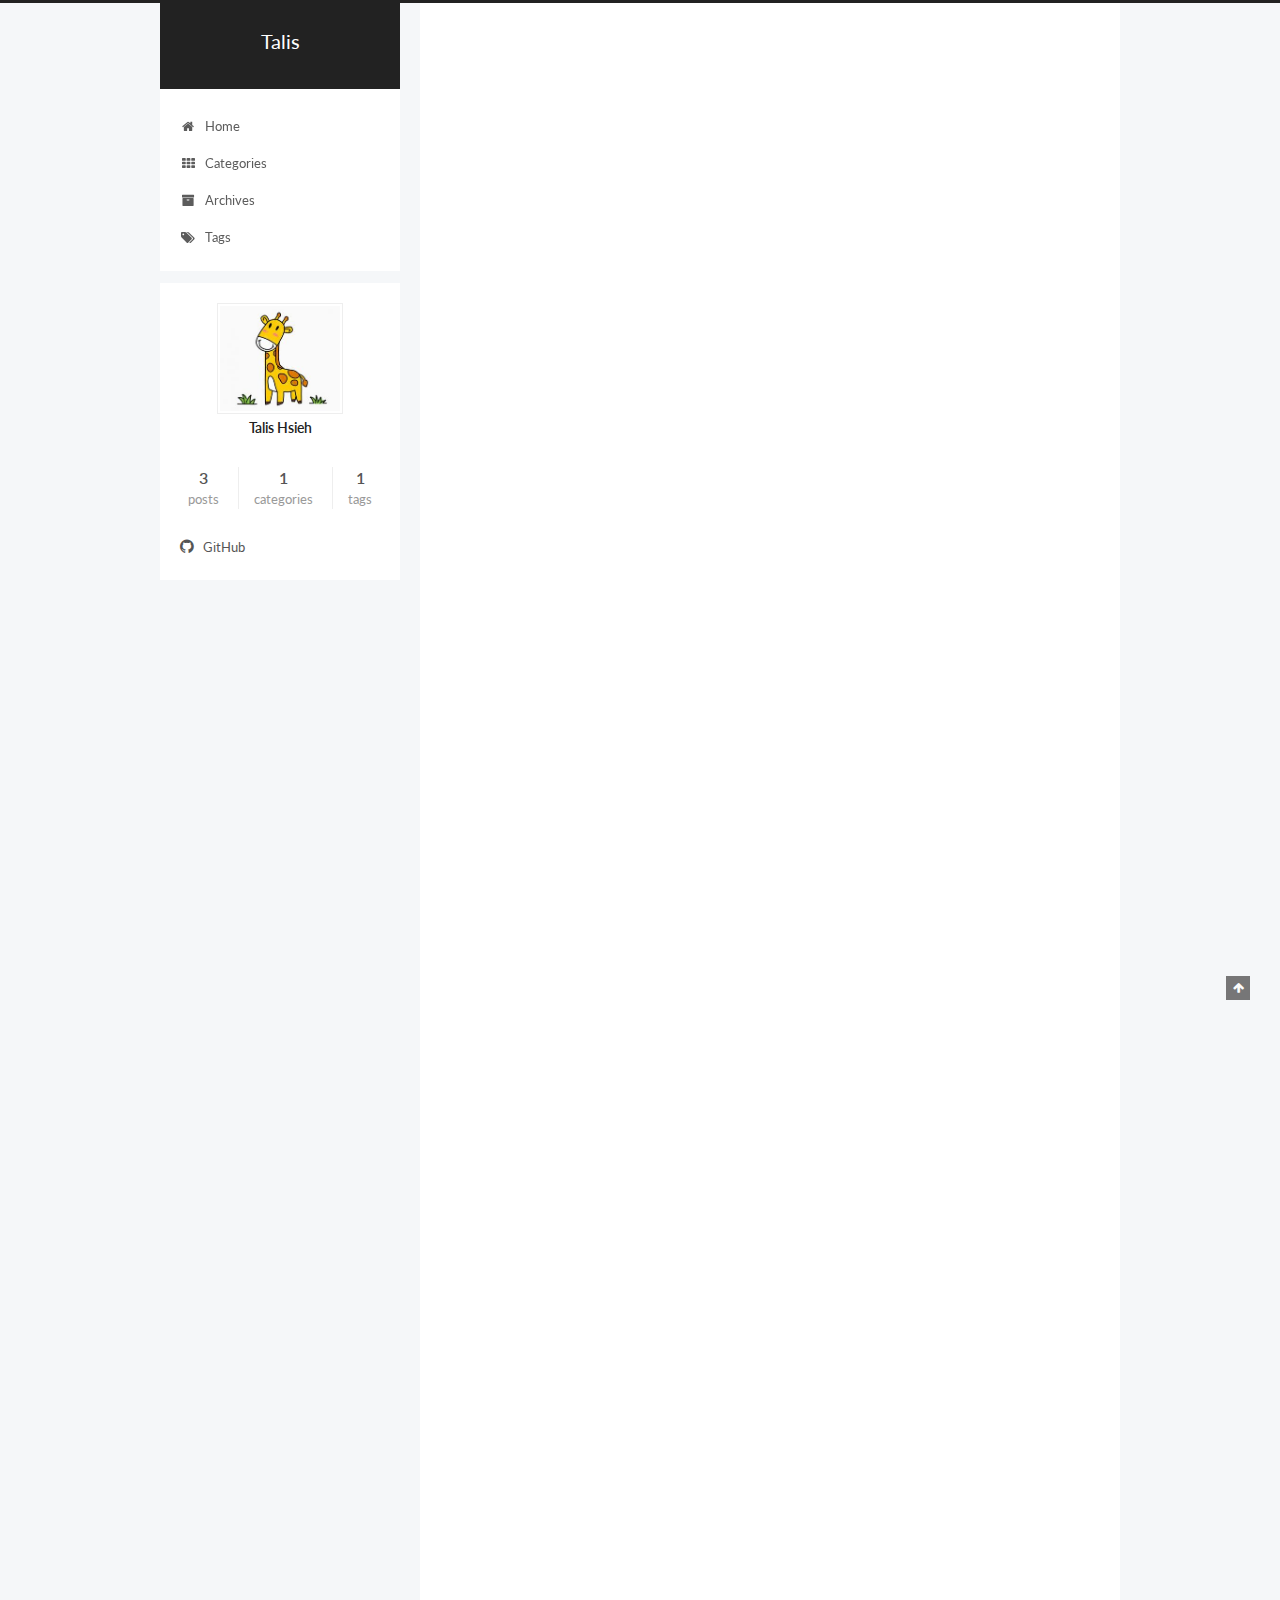
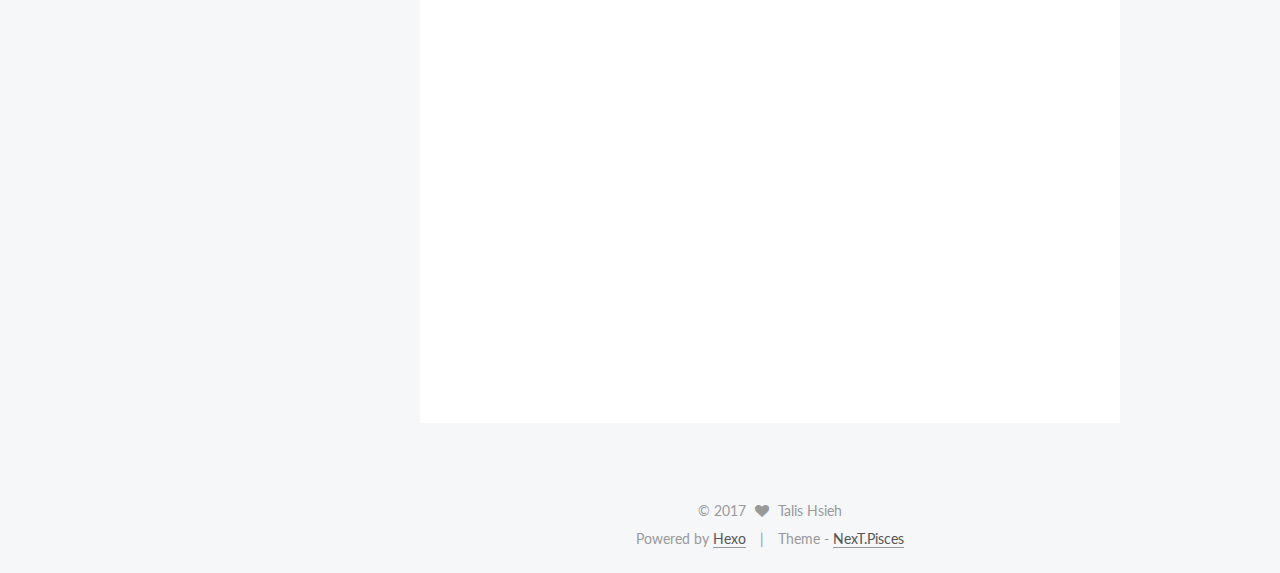
<file: index.html>
<!doctype html>



  


<html class="theme-next pisces use-motion" lang="en">
<head>
  <meta charset="UTF-8"/>
<meta http-equiv="X-UA-Compatible" content="IE=edge" />
<meta name="viewport" content="width=device-width, initial-scale=1, maximum-scale=1"/>



<meta http-equiv="Cache-Control" content="no-transform" />
<meta http-equiv="Cache-Control" content="no-siteapp" />















  
  
  <link href="/lib/fancybox/source/jquery.fancybox.css?v=2.1.5" rel="stylesheet" type="text/css" />




  
  
  
  

  
    
    
  

  

  

  

  

  
    
    
    <link href="//fonts.googleapis.com/css?family=Lato:300,300italic,400,400italic,700,700italic&subset=latin,latin-ext" rel="stylesheet" type="text/css">
  






<link href="/lib/font-awesome/css/font-awesome.min.css?v=4.6.2" rel="stylesheet" type="text/css" />

<link href="/css/main.css?v=5.1.0" rel="stylesheet" type="text/css" />


  <meta name="keywords" content="Hexo, NexT" />








  <link rel="shortcut icon" type="image/x-icon" href="/favicon.ico?v=5.1.0" />






<meta property="og:type" content="website">
<meta property="og:title" content="Talis">
<meta property="og:url" content="http://talisych.github.io/index.html">
<meta property="og:site_name" content="Talis">
<meta name="twitter:card" content="summary">
<meta name="twitter:title" content="Talis">



<script type="text/javascript" id="hexo.configurations">
  var NexT = window.NexT || {};
  var CONFIG = {
    root: '/',
    scheme: 'Pisces',
    sidebar: {"position":"left","display":"post","offset":12,"offset_float":0,"b2t":false,"scrollpercent":false},
    fancybox: true,
    motion: true,
    duoshuo: {
      userId: '0',
      author: 'Author'
    },
    algolia: {
      applicationID: '',
      apiKey: '',
      indexName: '',
      hits: {"per_page":10},
      labels: {"input_placeholder":"Search for Posts","hits_empty":"We didn't find any results for the search: ${query}","hits_stats":"${hits} results found in ${time} ms"}
    }
  };
</script>



  <link rel="canonical" href="http://talisych.github.io/"/>





  <title> Talis </title>
</head>

<body itemscope itemtype="http://schema.org/WebPage" lang="en">

  














  
  
    
  

  <div class="container sidebar-position-left 
   page-home 
 ">
    <div class="headband"></div>

    <header id="header" class="header" itemscope itemtype="http://schema.org/WPHeader">
      <div class="header-inner"><div class="site-brand-wrapper">
  <div class="site-meta ">
    

    <div class="custom-logo-site-title">
      <a href="/"  class="brand" rel="start">
        <span class="logo-line-before"><i></i></span>
        <span class="site-title">Talis</span>
        <span class="logo-line-after"><i></i></span>
      </a>
    </div>
      
        <p class="site-subtitle"></p>
      
  </div>

  <div class="site-nav-toggle">
    <button>
      <span class="btn-bar"></span>
      <span class="btn-bar"></span>
      <span class="btn-bar"></span>
    </button>
  </div>
</div>

<nav class="site-nav">
  

  
    <ul id="menu" class="menu">
      
        
        <li class="menu-item menu-item-home">
          <a href="/" rel="section">
            
              <i class="menu-item-icon fa fa-fw fa-home"></i> <br />
            
            Home
          </a>
        </li>
      
        
        <li class="menu-item menu-item-categories">
          <a href="/categories" rel="section">
            
              <i class="menu-item-icon fa fa-fw fa-th"></i> <br />
            
            Categories
          </a>
        </li>
      
        
        <li class="menu-item menu-item-archives">
          <a href="/archives" rel="section">
            
              <i class="menu-item-icon fa fa-fw fa-archive"></i> <br />
            
            Archives
          </a>
        </li>
      
        
        <li class="menu-item menu-item-tags">
          <a href="/tags" rel="section">
            
              <i class="menu-item-icon fa fa-fw fa-tags"></i> <br />
            
            Tags
          </a>
        </li>
      

      
    </ul>
  

  
</nav>



 </div>
    </header>

    <main id="main" class="main">
      <div class="main-inner">
        <div class="content-wrap">
          <div id="content" class="content">
            
  <section id="posts" class="posts-expand">
    
      

  

  
  
  

  <article class="post post-type-normal " itemscope itemtype="http://schema.org/Article">
    <link itemprop="mainEntityOfPage" href="http://talisych.github.io/2017/03/30/Bit-reverse/">

    <span hidden itemprop="author" itemscope itemtype="http://schema.org/Person">
      <meta itemprop="name" content="Talis Hsieh">
      <meta itemprop="description" content="">
      <meta itemprop="image" content="/images/giraffe.jpg">
    </span>

    <span hidden itemprop="publisher" itemscope itemtype="http://schema.org/Organization">
      <meta itemprop="name" content="Talis">
    </span>

    
      <header class="post-header">

        
        
          <h1 class="post-title" itemprop="name headline">
            
            
              
                
                <a class="post-title-link" href="/2017/03/30/Bit-reverse/" itemprop="url">
                  Bit reverse
                </a>
              
            
          </h1>
        

        <div class="post-meta">
          <span class="post-time">
            
              <span class="post-meta-item-icon">
                <i class="fa fa-calendar-o"></i>
              </span>
              
                <span class="post-meta-item-text">Posted on</span>
              
              <time title="Post created" itemprop="dateCreated datePublished" datetime="2017-03-30T14:02:21+08:00">
                2017-03-30
              </time>
            

            

            
          </span>

          
            <span class="post-category" >
            
              <span class="post-meta-divider">|</span>
            
              <span class="post-meta-item-icon">
                <i class="fa fa-folder-o"></i>
              </span>
              
                <span class="post-meta-item-text">In</span>
              
              
                <span itemprop="about" itemscope itemtype="http://schema.org/Thing">
                  <a href="/categories/Program/" itemprop="url" rel="index">
                    <span itemprop="name">Program</span>
                  </a>
                </span>

                
                
              
            </span>
          

          
            
          

          
          

          

          

          

        </div>
      </header>
    


    <div class="post-body" itemprop="articleBody">

      
      

      
        
          <p>8 bit(1 byte) 的 reverse function<br>核心的演算法為<br><figure class="highlight c"><table><tr><td class="gutter"><pre><div class="line">1</div><div class="line">2</div><div class="line">3</div><div class="line">4</div><div class="line">5</div><div class="line">6</div><div class="line">7</div><div class="line">8</div></pre></td><td class="code"><pre><div class="line"><span class="keyword">unsigned</span> <span class="keyword">char</span> _bit_reverse (<span class="keyword">unsigned</span> <span class="keyword">char</span> b)</div><div class="line">&#123;</div><div class="line">  b = ((b &amp; <span class="number">0x55</span>) &lt;&lt; <span class="number">1</span>) | ((b &gt;&gt; <span class="number">1</span>) &amp; <span class="number">0x55</span>);</div><div class="line">  b = ((b &amp; <span class="number">0x33</span>) &lt;&lt; <span class="number">2</span>) | ((b &gt;&gt; <span class="number">2</span>) &amp; <span class="number">0x33</span>);</div><div class="line">  b = ((b &amp; <span class="number">0x0F</span>) &lt;&lt; <span class="number">4</span>) | ( b &gt;&gt; <span class="number">4</span> );</div><div class="line"></div><div class="line">  <span class="keyword">return</span> b;</div><div class="line">&#125;</div></pre></td></tr></table></figure></p>
          <!--noindex-->
          <div class="post-button text-center">
            <a class="btn" href="/2017/03/30/Bit-reverse/#more" rel="contents">
              Read more &raquo;
            </a>
          </div>
          <!--/noindex-->
        
      
    </div>

    <div>
      
    </div>

    <div>
      
    </div>

    <div>
      
    </div>

    <footer class="post-footer">
      

      

      

      
      
        <div class="post-eof"></div>
      
    </footer>
  </article>


    
      

  

  
  
  

  <article class="post post-type-normal " itemscope itemtype="http://schema.org/Article">
    <link itemprop="mainEntityOfPage" href="http://talisych.github.io/2017/03/16/title/">

    <span hidden itemprop="author" itemscope itemtype="http://schema.org/Person">
      <meta itemprop="name" content="Talis Hsieh">
      <meta itemprop="description" content="">
      <meta itemprop="image" content="/images/giraffe.jpg">
    </span>

    <span hidden itemprop="publisher" itemscope itemtype="http://schema.org/Organization">
      <meta itemprop="name" content="Talis">
    </span>

    
      <header class="post-header">

        
        
          <h1 class="post-title" itemprop="name headline">
            
            
              
                
                <a class="post-title-link" href="/2017/03/16/title/" itemprop="url">
                  title
                </a>
              
            
          </h1>
        

        <div class="post-meta">
          <span class="post-time">
            
              <span class="post-meta-item-icon">
                <i class="fa fa-calendar-o"></i>
              </span>
              
                <span class="post-meta-item-text">Posted on</span>
              
              <time title="Post created" itemprop="dateCreated datePublished" datetime="2017-03-16T18:20:13+08:00">
                2017-03-16
              </time>
            

            

            
          </span>

          

          
            
          

          
          

          

          

          

        </div>
      </header>
    


    <div class="post-body" itemprop="articleBody">

      
      

      
        
          
            <figure class="highlight bash"><table><tr><td class="gutter"><pre><div class="line">1</div></pre></td><td class="code"><pre><div class="line">hello world!</div></pre></td></tr></table></figure>

          
        
      
    </div>

    <div>
      
    </div>

    <div>
      
    </div>

    <div>
      
    </div>

    <footer class="post-footer">
      

      

      

      
      
        <div class="post-eof"></div>
      
    </footer>
  </article>


    
      

  

  
  
  

  <article class="post post-type-normal " itemscope itemtype="http://schema.org/Article">
    <link itemprop="mainEntityOfPage" href="http://talisych.github.io/2017/03/16/hello-world/">

    <span hidden itemprop="author" itemscope itemtype="http://schema.org/Person">
      <meta itemprop="name" content="Talis Hsieh">
      <meta itemprop="description" content="">
      <meta itemprop="image" content="/images/giraffe.jpg">
    </span>

    <span hidden itemprop="publisher" itemscope itemtype="http://schema.org/Organization">
      <meta itemprop="name" content="Talis">
    </span>

    
      <header class="post-header">

        
        
          <h1 class="post-title" itemprop="name headline">
            
            
              
                
                <a class="post-title-link" href="/2017/03/16/hello-world/" itemprop="url">
                  Hello World
                </a>
              
            
          </h1>
        

        <div class="post-meta">
          <span class="post-time">
            
              <span class="post-meta-item-icon">
                <i class="fa fa-calendar-o"></i>
              </span>
              
                <span class="post-meta-item-text">Posted on</span>
              
              <time title="Post created" itemprop="dateCreated datePublished" datetime="2017-03-16T18:15:36+08:00">
                2017-03-16
              </time>
            

            

            
          </span>

          

          
            
          

          
          

          

          

          

        </div>
      </header>
    


    <div class="post-body" itemprop="articleBody">

      
      

      
        
          
            <p>Welcome to <a href="https://hexo.io/" target="_blank" rel="external">Hexo</a>! This is your very first post. Check <a href="https://hexo.io/docs/" target="_blank" rel="external">documentation</a> for more info. If you get any problems when using Hexo, you can find the answer in <a href="https://hexo.io/docs/troubleshooting.html" target="_blank" rel="external">troubleshooting</a> or you can ask me on <a href="https://github.com/hexojs/hexo/issues" target="_blank" rel="external">GitHub</a>.</p>
<h2 id="Quick-Start"><a href="#Quick-Start" class="headerlink" title="Quick Start"></a>Quick Start</h2><h3 id="Create-a-new-post"><a href="#Create-a-new-post" class="headerlink" title="Create a new post"></a>Create a new post</h3><figure class="highlight bash"><table><tr><td class="gutter"><pre><div class="line">1</div></pre></td><td class="code"><pre><div class="line">$ hexo new <span class="string">"My New Post"</span></div></pre></td></tr></table></figure>
<p>More info: <a href="https://hexo.io/docs/writing.html" target="_blank" rel="external">Writing</a></p>
<h3 id="Run-server"><a href="#Run-server" class="headerlink" title="Run server"></a>Run server</h3><figure class="highlight bash"><table><tr><td class="gutter"><pre><div class="line">1</div></pre></td><td class="code"><pre><div class="line">$ hexo server</div></pre></td></tr></table></figure>
<p>More info: <a href="https://hexo.io/docs/server.html" target="_blank" rel="external">Server</a></p>
<h3 id="Generate-static-files"><a href="#Generate-static-files" class="headerlink" title="Generate static files"></a>Generate static files</h3><figure class="highlight bash"><table><tr><td class="gutter"><pre><div class="line">1</div></pre></td><td class="code"><pre><div class="line">$ hexo generate</div></pre></td></tr></table></figure>
<p>More info: <a href="https://hexo.io/docs/generating.html" target="_blank" rel="external">Generating</a></p>
<h3 id="Deploy-to-remote-sites"><a href="#Deploy-to-remote-sites" class="headerlink" title="Deploy to remote sites"></a>Deploy to remote sites</h3><figure class="highlight bash"><table><tr><td class="gutter"><pre><div class="line">1</div></pre></td><td class="code"><pre><div class="line">$ hexo deploy</div></pre></td></tr></table></figure>
<p>More info: <a href="https://hexo.io/docs/deployment.html" target="_blank" rel="external">Deployment</a></p>

          
        
      
    </div>

    <div>
      
    </div>

    <div>
      
    </div>

    <div>
      
    </div>

    <footer class="post-footer">
      

      

      

      
      
        <div class="post-eof"></div>
      
    </footer>
  </article>


    
  </section>

  


          </div>
          


          

        </div>
        
          
  
  <div class="sidebar-toggle">
    <div class="sidebar-toggle-line-wrap">
      <span class="sidebar-toggle-line sidebar-toggle-line-first"></span>
      <span class="sidebar-toggle-line sidebar-toggle-line-middle"></span>
      <span class="sidebar-toggle-line sidebar-toggle-line-last"></span>
    </div>
  </div>

  <aside id="sidebar" class="sidebar">
    <div class="sidebar-inner">

      

      

      <section class="site-overview sidebar-panel sidebar-panel-active">
        <div class="site-author motion-element" itemprop="author" itemscope itemtype="http://schema.org/Person">
          <img class="site-author-image" itemprop="image"
               src="/images/giraffe.jpg"
               alt="Talis Hsieh" />
          <p class="site-author-name" itemprop="name">Talis Hsieh</p>
           
              <p class="site-description motion-element" itemprop="description"></p>
          
        </div>
        <nav class="site-state motion-element">

          
            <div class="site-state-item site-state-posts">
              <a href="/archives">
                <span class="site-state-item-count">3</span>
                <span class="site-state-item-name">posts</span>
              </a>
            </div>
          

          
            
            
            <div class="site-state-item site-state-categories">
              <a href="/categories/index.html">
                <span class="site-state-item-count">1</span>
                <span class="site-state-item-name">categories</span>
              </a>
            </div>
          

          
            
            
            <div class="site-state-item site-state-tags">
              <a href="/tags/index.html">
                <span class="site-state-item-count">1</span>
                <span class="site-state-item-name">tags</span>
              </a>
            </div>
          

        </nav>

        

        <div class="links-of-author motion-element">
          
            
              <span class="links-of-author-item">
                <a href="https://github.com/talisych" target="_blank" title="GitHub">
                  
                    <i class="fa fa-fw fa-github"></i>
                  
                  GitHub
                </a>
              </span>
            
          
        </div>

        
        

        
        

        


      </section>

      

      

    </div>
  </aside>


        
      </div>
    </main>

    <footer id="footer" class="footer">
      <div class="footer-inner">
        <div class="copyright" >
  
  &copy; 
  <span itemprop="copyrightYear">2017</span>
  <span class="with-love">
    <i class="fa fa-heart"></i>
  </span>
  <span class="author" itemprop="copyrightHolder">Talis Hsieh</span>
</div>


<div class="powered-by">
  Powered by <a class="theme-link" href="https://hexo.io">Hexo</a>
</div>

<div class="theme-info">
  Theme -
  <a class="theme-link" href="https://github.com/iissnan/hexo-theme-next">
    NexT.Pisces
  </a>
</div>


        

        
      </div>
    </footer>

    
      <div class="back-to-top">
        <i class="fa fa-arrow-up"></i>
        
      </div>
    

  </div>

  

<script type="text/javascript">
  if (Object.prototype.toString.call(window.Promise) !== '[object Function]') {
    window.Promise = null;
  }
</script>









  






  
  <script type="text/javascript" src="/lib/jquery/index.js?v=2.1.3"></script>

  
  <script type="text/javascript" src="/lib/fastclick/lib/fastclick.min.js?v=1.0.6"></script>

  
  <script type="text/javascript" src="/lib/jquery_lazyload/jquery.lazyload.js?v=1.9.7"></script>

  
  <script type="text/javascript" src="/lib/velocity/velocity.min.js?v=1.2.1"></script>

  
  <script type="text/javascript" src="/lib/velocity/velocity.ui.min.js?v=1.2.1"></script>

  
  <script type="text/javascript" src="/lib/fancybox/source/jquery.fancybox.pack.js?v=2.1.5"></script>


  


  <script type="text/javascript" src="/js/src/utils.js?v=5.1.0"></script>

  <script type="text/javascript" src="/js/src/motion.js?v=5.1.0"></script>



  
  


  <script type="text/javascript" src="/js/src/affix.js?v=5.1.0"></script>

  <script type="text/javascript" src="/js/src/schemes/pisces.js?v=5.1.0"></script>



  

  


  <script type="text/javascript" src="/js/src/bootstrap.js?v=5.1.0"></script>



  


  




	





  





  





  






  





  

  

  

  

</body>
</html>
</file>
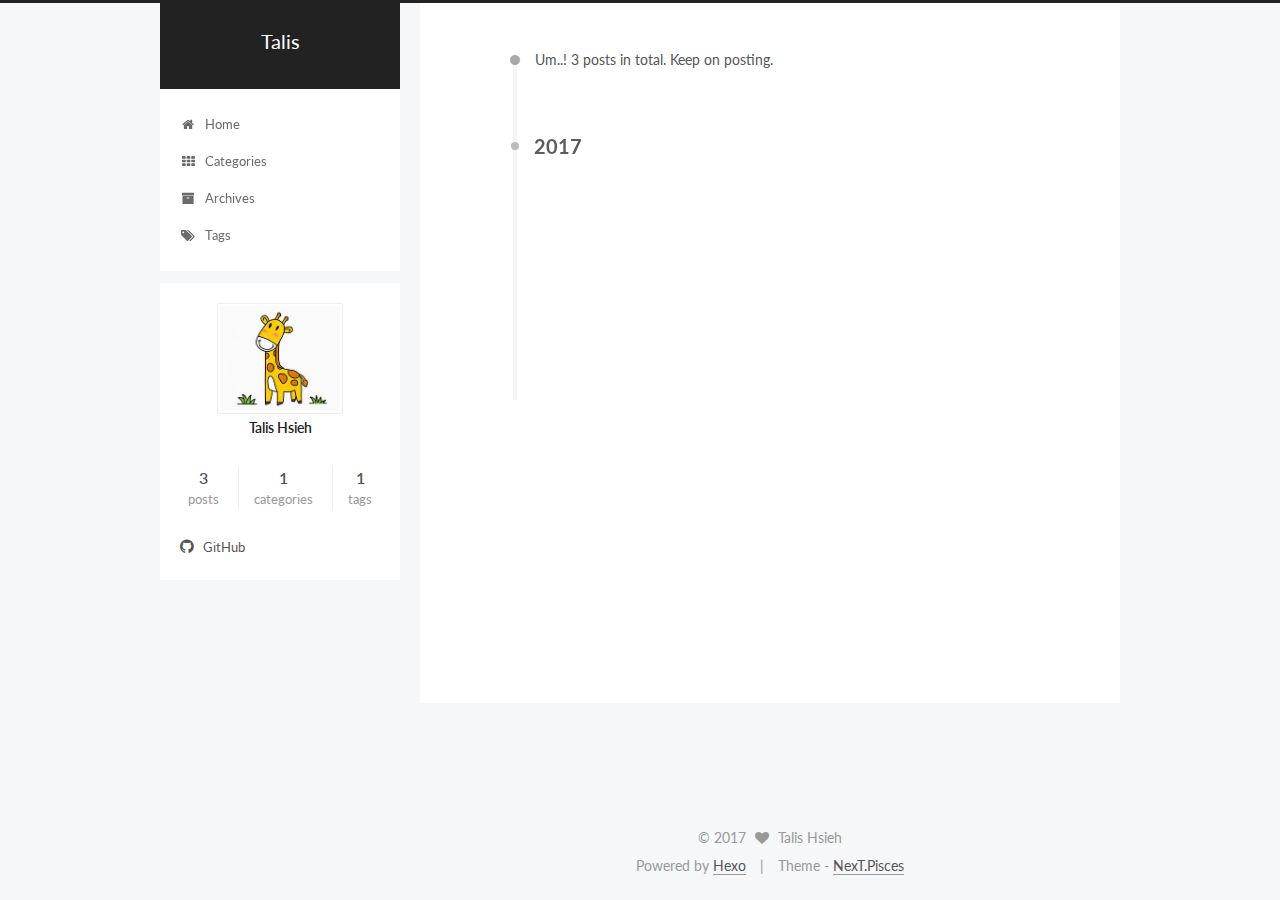
<file: archives/index.html>
<!doctype html>



  


<html class="theme-next pisces use-motion" lang="en">
<head>
  <meta charset="UTF-8"/>
<meta http-equiv="X-UA-Compatible" content="IE=edge" />
<meta name="viewport" content="width=device-width, initial-scale=1, maximum-scale=1"/>



<meta http-equiv="Cache-Control" content="no-transform" />
<meta http-equiv="Cache-Control" content="no-siteapp" />















  
  
  <link href="/lib/fancybox/source/jquery.fancybox.css?v=2.1.5" rel="stylesheet" type="text/css" />




  
  
  
  

  
    
    
  

  

  

  

  

  
    
    
    <link href="//fonts.googleapis.com/css?family=Lato:300,300italic,400,400italic,700,700italic&subset=latin,latin-ext" rel="stylesheet" type="text/css">
  






<link href="/lib/font-awesome/css/font-awesome.min.css?v=4.6.2" rel="stylesheet" type="text/css" />

<link href="/css/main.css?v=5.1.0" rel="stylesheet" type="text/css" />


  <meta name="keywords" content="Hexo, NexT" />








  <link rel="shortcut icon" type="image/x-icon" href="/favicon.ico?v=5.1.0" />






<meta property="og:type" content="website">
<meta property="og:title" content="Talis">
<meta property="og:url" content="http://talisych.github.io/archives/index.html">
<meta property="og:site_name" content="Talis">
<meta name="twitter:card" content="summary">
<meta name="twitter:title" content="Talis">



<script type="text/javascript" id="hexo.configurations">
  var NexT = window.NexT || {};
  var CONFIG = {
    root: '/',
    scheme: 'Pisces',
    sidebar: {"position":"left","display":"post","offset":12,"offset_float":0,"b2t":false,"scrollpercent":false},
    fancybox: true,
    motion: true,
    duoshuo: {
      userId: '0',
      author: 'Author'
    },
    algolia: {
      applicationID: '',
      apiKey: '',
      indexName: '',
      hits: {"per_page":10},
      labels: {"input_placeholder":"Search for Posts","hits_empty":"We didn't find any results for the search: ${query}","hits_stats":"${hits} results found in ${time} ms"}
    }
  };
</script>



  <link rel="canonical" href="http://talisych.github.io/archives/"/>





  <title> Archive | Talis </title>
</head>

<body itemscope itemtype="http://schema.org/WebPage" lang="en">

  














  
  
    
  

  <div class="container sidebar-position-left  page-archive  ">
    <div class="headband"></div>

    <header id="header" class="header" itemscope itemtype="http://schema.org/WPHeader">
      <div class="header-inner"><div class="site-brand-wrapper">
  <div class="site-meta ">
    

    <div class="custom-logo-site-title">
      <a href="/"  class="brand" rel="start">
        <span class="logo-line-before"><i></i></span>
        <span class="site-title">Talis</span>
        <span class="logo-line-after"><i></i></span>
      </a>
    </div>
      
        <p class="site-subtitle"></p>
      
  </div>

  <div class="site-nav-toggle">
    <button>
      <span class="btn-bar"></span>
      <span class="btn-bar"></span>
      <span class="btn-bar"></span>
    </button>
  </div>
</div>

<nav class="site-nav">
  

  
    <ul id="menu" class="menu">
      
        
        <li class="menu-item menu-item-home">
          <a href="/" rel="section">
            
              <i class="menu-item-icon fa fa-fw fa-home"></i> <br />
            
            Home
          </a>
        </li>
      
        
        <li class="menu-item menu-item-categories">
          <a href="/categories" rel="section">
            
              <i class="menu-item-icon fa fa-fw fa-th"></i> <br />
            
            Categories
          </a>
        </li>
      
        
        <li class="menu-item menu-item-archives">
          <a href="/archives" rel="section">
            
              <i class="menu-item-icon fa fa-fw fa-archive"></i> <br />
            
            Archives
          </a>
        </li>
      
        
        <li class="menu-item menu-item-tags">
          <a href="/tags" rel="section">
            
              <i class="menu-item-icon fa fa-fw fa-tags"></i> <br />
            
            Tags
          </a>
        </li>
      

      
    </ul>
  

  
</nav>



 </div>
    </header>

    <main id="main" class="main">
      <div class="main-inner">
        <div class="content-wrap">
          <div id="content" class="content">
            

  <section id="posts" class="posts-collapse">
    <span class="archive-move-on"></span>

    <span class="archive-page-counter">
      
      
      
        
      
      Um..! 3 posts in total. Keep on posting.
    </span>

    

      
      
      

      
        
        <div class="collection-title">
          <h2 class="archive-year motion-element" id="archive-year-2017">2017</h2>
        </div>
      
      

      

  <article class="post post-type-normal" itemscope itemtype="http://schema.org/Article">
    <header class="post-header">

      <h1 class="post-title">
        
            <a class="post-title-link" href="/2017/03/30/Bit-reverse/" itemprop="url">
              
                <span itemprop="name">Bit reverse</span>
              
            </a>
        
      </h1>

      <div class="post-meta">
        <time class="post-time" itemprop="dateCreated"
              datetime="2017-03-30T14:02:21+08:00"
              content="2017-03-30" >
          03-30
        </time>
      </div>

    </header>
  </article>



    

      
      
      

      
      

      

  <article class="post post-type-normal" itemscope itemtype="http://schema.org/Article">
    <header class="post-header">

      <h1 class="post-title">
        
            <a class="post-title-link" href="/2017/03/16/title/" itemprop="url">
              
                <span itemprop="name">title</span>
              
            </a>
        
      </h1>

      <div class="post-meta">
        <time class="post-time" itemprop="dateCreated"
              datetime="2017-03-16T18:20:13+08:00"
              content="2017-03-16" >
          03-16
        </time>
      </div>

    </header>
  </article>



    

      
      
      

      
      

      

  <article class="post post-type-normal" itemscope itemtype="http://schema.org/Article">
    <header class="post-header">

      <h1 class="post-title">
        
            <a class="post-title-link" href="/2017/03/16/hello-world/" itemprop="url">
              
                <span itemprop="name">Hello World</span>
              
            </a>
        
      </h1>

      <div class="post-meta">
        <time class="post-time" itemprop="dateCreated"
              datetime="2017-03-16T18:15:36+08:00"
              content="2017-03-16" >
          03-16
        </time>
      </div>

    </header>
  </article>



    

  </section>

  



          </div>
          


          

        </div>
        
          
  
  <div class="sidebar-toggle">
    <div class="sidebar-toggle-line-wrap">
      <span class="sidebar-toggle-line sidebar-toggle-line-first"></span>
      <span class="sidebar-toggle-line sidebar-toggle-line-middle"></span>
      <span class="sidebar-toggle-line sidebar-toggle-line-last"></span>
    </div>
  </div>

  <aside id="sidebar" class="sidebar">
    <div class="sidebar-inner">

      

      

      <section class="site-overview sidebar-panel sidebar-panel-active">
        <div class="site-author motion-element" itemprop="author" itemscope itemtype="http://schema.org/Person">
          <img class="site-author-image" itemprop="image"
               src="/images/giraffe.jpg"
               alt="Talis Hsieh" />
          <p class="site-author-name" itemprop="name">Talis Hsieh</p>
           
              <p class="site-description motion-element" itemprop="description"></p>
          
        </div>
        <nav class="site-state motion-element">

          
            <div class="site-state-item site-state-posts">
              <a href="/archives">
                <span class="site-state-item-count">3</span>
                <span class="site-state-item-name">posts</span>
              </a>
            </div>
          

          
            
            
            <div class="site-state-item site-state-categories">
              <a href="/categories/index.html">
                <span class="site-state-item-count">1</span>
                <span class="site-state-item-name">categories</span>
              </a>
            </div>
          

          
            
            
            <div class="site-state-item site-state-tags">
              <a href="/tags/index.html">
                <span class="site-state-item-count">1</span>
                <span class="site-state-item-name">tags</span>
              </a>
            </div>
          

        </nav>

        

        <div class="links-of-author motion-element">
          
            
              <span class="links-of-author-item">
                <a href="https://github.com/talisych" target="_blank" title="GitHub">
                  
                    <i class="fa fa-fw fa-github"></i>
                  
                  GitHub
                </a>
              </span>
            
          
        </div>

        
        

        
        

        


      </section>

      

      

    </div>
  </aside>


        
      </div>
    </main>

    <footer id="footer" class="footer">
      <div class="footer-inner">
        <div class="copyright" >
  
  &copy; 
  <span itemprop="copyrightYear">2017</span>
  <span class="with-love">
    <i class="fa fa-heart"></i>
  </span>
  <span class="author" itemprop="copyrightHolder">Talis Hsieh</span>
</div>


<div class="powered-by">
  Powered by <a class="theme-link" href="https://hexo.io">Hexo</a>
</div>

<div class="theme-info">
  Theme -
  <a class="theme-link" href="https://github.com/iissnan/hexo-theme-next">
    NexT.Pisces
  </a>
</div>


        

        
      </div>
    </footer>

    
      <div class="back-to-top">
        <i class="fa fa-arrow-up"></i>
        
      </div>
    

  </div>

  

<script type="text/javascript">
  if (Object.prototype.toString.call(window.Promise) !== '[object Function]') {
    window.Promise = null;
  }
</script>









  






  
  <script type="text/javascript" src="/lib/jquery/index.js?v=2.1.3"></script>

  
  <script type="text/javascript" src="/lib/fastclick/lib/fastclick.min.js?v=1.0.6"></script>

  
  <script type="text/javascript" src="/lib/jquery_lazyload/jquery.lazyload.js?v=1.9.7"></script>

  
  <script type="text/javascript" src="/lib/velocity/velocity.min.js?v=1.2.1"></script>

  
  <script type="text/javascript" src="/lib/velocity/velocity.ui.min.js?v=1.2.1"></script>

  
  <script type="text/javascript" src="/lib/fancybox/source/jquery.fancybox.pack.js?v=2.1.5"></script>


  


  <script type="text/javascript" src="/js/src/utils.js?v=5.1.0"></script>

  <script type="text/javascript" src="/js/src/motion.js?v=5.1.0"></script>



  
  


  <script type="text/javascript" src="/js/src/affix.js?v=5.1.0"></script>

  <script type="text/javascript" src="/js/src/schemes/pisces.js?v=5.1.0"></script>



  
  
    <script type="text/javascript" id="motion.page.archive">
      $('.archive-year').velocity('transition.slideLeftIn');
    </script>
  


  


  <script type="text/javascript" src="/js/src/bootstrap.js?v=5.1.0"></script>



  


  




	





  





  





  






  





  

  

  

  

</body>
</html>
</file>
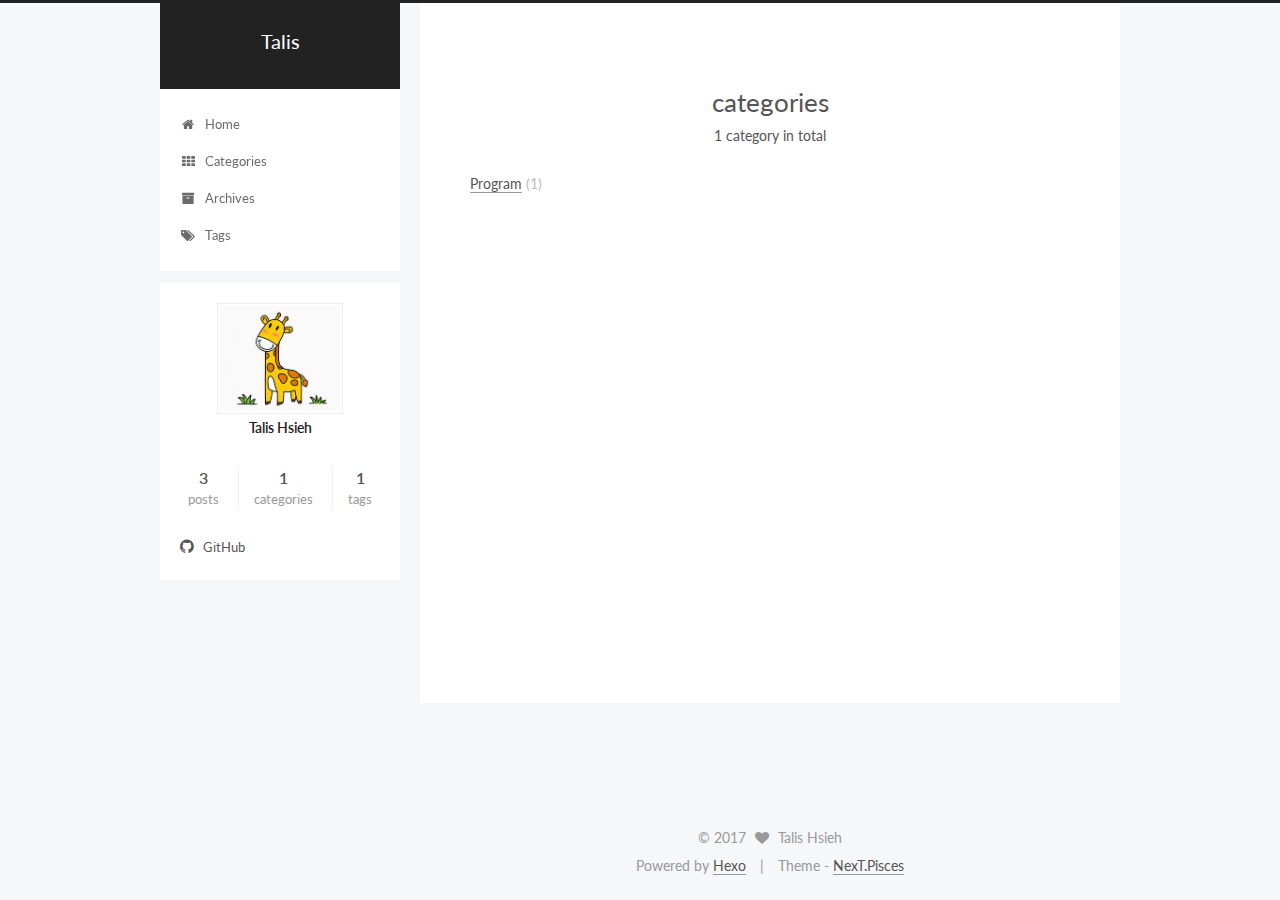
<file: categories/index.html>
<!doctype html>



  


<html class="theme-next pisces use-motion" lang="en">
<head>
  <meta charset="UTF-8"/>
<meta http-equiv="X-UA-Compatible" content="IE=edge" />
<meta name="viewport" content="width=device-width, initial-scale=1, maximum-scale=1"/>



<meta http-equiv="Cache-Control" content="no-transform" />
<meta http-equiv="Cache-Control" content="no-siteapp" />















  
  
  <link href="/lib/fancybox/source/jquery.fancybox.css?v=2.1.5" rel="stylesheet" type="text/css" />




  
  
  
  

  
    
    
  

  

  

  

  

  
    
    
    <link href="//fonts.googleapis.com/css?family=Lato:300,300italic,400,400italic,700,700italic&subset=latin,latin-ext" rel="stylesheet" type="text/css">
  






<link href="/lib/font-awesome/css/font-awesome.min.css?v=4.6.2" rel="stylesheet" type="text/css" />

<link href="/css/main.css?v=5.1.0" rel="stylesheet" type="text/css" />


  <meta name="keywords" content="Hexo, NexT" />








  <link rel="shortcut icon" type="image/x-icon" href="/favicon.ico?v=5.1.0" />






<meta property="og:type" content="website">
<meta property="og:title" content="categories">
<meta property="og:url" content="http://talisych.github.io/categories/index.html">
<meta property="og:site_name" content="Talis">
<meta property="og:updated_time" content="2017-03-31T05:05:02.035Z">
<meta name="twitter:card" content="summary">
<meta name="twitter:title" content="categories">



<script type="text/javascript" id="hexo.configurations">
  var NexT = window.NexT || {};
  var CONFIG = {
    root: '/',
    scheme: 'Pisces',
    sidebar: {"position":"left","display":"post","offset":12,"offset_float":0,"b2t":false,"scrollpercent":false},
    fancybox: true,
    motion: true,
    duoshuo: {
      userId: '0',
      author: 'Author'
    },
    algolia: {
      applicationID: '',
      apiKey: '',
      indexName: '',
      hits: {"per_page":10},
      labels: {"input_placeholder":"Search for Posts","hits_empty":"We didn't find any results for the search: ${query}","hits_stats":"${hits} results found in ${time} ms"}
    }
  };
</script>



  <link rel="canonical" href="http://talisych.github.io/categories/"/>





  <title>
  

  
    categories | Talis
  
</title>
</head>

<body itemscope itemtype="http://schema.org/WebPage" lang="en">

  














  
  
    
  

  <div class="container sidebar-position-left  ">
    <div class="headband"></div>

    <header id="header" class="header" itemscope itemtype="http://schema.org/WPHeader">
      <div class="header-inner"><div class="site-brand-wrapper">
  <div class="site-meta ">
    

    <div class="custom-logo-site-title">
      <a href="/"  class="brand" rel="start">
        <span class="logo-line-before"><i></i></span>
        <span class="site-title">Talis</span>
        <span class="logo-line-after"><i></i></span>
      </a>
    </div>
      
        <p class="site-subtitle"></p>
      
  </div>

  <div class="site-nav-toggle">
    <button>
      <span class="btn-bar"></span>
      <span class="btn-bar"></span>
      <span class="btn-bar"></span>
    </button>
  </div>
</div>

<nav class="site-nav">
  

  
    <ul id="menu" class="menu">
      
        
        <li class="menu-item menu-item-home">
          <a href="/" rel="section">
            
              <i class="menu-item-icon fa fa-fw fa-home"></i> <br />
            
            Home
          </a>
        </li>
      
        
        <li class="menu-item menu-item-categories">
          <a href="/categories" rel="section">
            
              <i class="menu-item-icon fa fa-fw fa-th"></i> <br />
            
            Categories
          </a>
        </li>
      
        
        <li class="menu-item menu-item-archives">
          <a href="/archives" rel="section">
            
              <i class="menu-item-icon fa fa-fw fa-archive"></i> <br />
            
            Archives
          </a>
        </li>
      
        
        <li class="menu-item menu-item-tags">
          <a href="/tags" rel="section">
            
              <i class="menu-item-icon fa fa-fw fa-tags"></i> <br />
            
            Tags
          </a>
        </li>
      

      
    </ul>
  

  
</nav>



 </div>
    </header>

    <main id="main" class="main">
      <div class="main-inner">
        <div class="content-wrap">
          <div id="content" class="content">
            

  <div id="posts" class="posts-expand">
  <header class="post-header">

	<h1 class="post-title" itemprop="name headline">categories</h1>



</header>

    
    
      <div class="category-all-page">
        <div class="category-all-title">
            1 category in total
        </div>
        <div class="category-all">
          <ul class="category-list"><li class="category-list-item"><a class="category-list-link" href="/categories/Program/">Program</a><span class="category-list-count">1</span></li></ul>
        </div>
      </div>
    
  </div>


          </div>
          


          

        </div>
        
          
  
  <div class="sidebar-toggle">
    <div class="sidebar-toggle-line-wrap">
      <span class="sidebar-toggle-line sidebar-toggle-line-first"></span>
      <span class="sidebar-toggle-line sidebar-toggle-line-middle"></span>
      <span class="sidebar-toggle-line sidebar-toggle-line-last"></span>
    </div>
  </div>

  <aside id="sidebar" class="sidebar">
    <div class="sidebar-inner">

      

      

      <section class="site-overview sidebar-panel sidebar-panel-active">
        <div class="site-author motion-element" itemprop="author" itemscope itemtype="http://schema.org/Person">
          <img class="site-author-image" itemprop="image"
               src="/images/giraffe.jpg"
               alt="Talis Hsieh" />
          <p class="site-author-name" itemprop="name">Talis Hsieh</p>
           
              <p class="site-description motion-element" itemprop="description"></p>
          
        </div>
        <nav class="site-state motion-element">

          
            <div class="site-state-item site-state-posts">
              <a href="/archives">
                <span class="site-state-item-count">3</span>
                <span class="site-state-item-name">posts</span>
              </a>
            </div>
          

          
            
            
            <div class="site-state-item site-state-categories">
              <a href="/categories/index.html">
                <span class="site-state-item-count">1</span>
                <span class="site-state-item-name">categories</span>
              </a>
            </div>
          

          
            
            
            <div class="site-state-item site-state-tags">
              <a href="/tags/index.html">
                <span class="site-state-item-count">1</span>
                <span class="site-state-item-name">tags</span>
              </a>
            </div>
          

        </nav>

        

        <div class="links-of-author motion-element">
          
            
              <span class="links-of-author-item">
                <a href="https://github.com/talisych" target="_blank" title="GitHub">
                  
                    <i class="fa fa-fw fa-github"></i>
                  
                  GitHub
                </a>
              </span>
            
          
        </div>

        
        

        
        

        


      </section>

      

      

    </div>
  </aside>


        
      </div>
    </main>

    <footer id="footer" class="footer">
      <div class="footer-inner">
        <div class="copyright" >
  
  &copy; 
  <span itemprop="copyrightYear">2017</span>
  <span class="with-love">
    <i class="fa fa-heart"></i>
  </span>
  <span class="author" itemprop="copyrightHolder">Talis Hsieh</span>
</div>


<div class="powered-by">
  Powered by <a class="theme-link" href="https://hexo.io">Hexo</a>
</div>

<div class="theme-info">
  Theme -
  <a class="theme-link" href="https://github.com/iissnan/hexo-theme-next">
    NexT.Pisces
  </a>
</div>


        

        
      </div>
    </footer>

    
      <div class="back-to-top">
        <i class="fa fa-arrow-up"></i>
        
      </div>
    

  </div>

  

<script type="text/javascript">
  if (Object.prototype.toString.call(window.Promise) !== '[object Function]') {
    window.Promise = null;
  }
</script>









  






  
  <script type="text/javascript" src="/lib/jquery/index.js?v=2.1.3"></script>

  
  <script type="text/javascript" src="/lib/fastclick/lib/fastclick.min.js?v=1.0.6"></script>

  
  <script type="text/javascript" src="/lib/jquery_lazyload/jquery.lazyload.js?v=1.9.7"></script>

  
  <script type="text/javascript" src="/lib/velocity/velocity.min.js?v=1.2.1"></script>

  
  <script type="text/javascript" src="/lib/velocity/velocity.ui.min.js?v=1.2.1"></script>

  
  <script type="text/javascript" src="/lib/fancybox/source/jquery.fancybox.pack.js?v=2.1.5"></script>


  


  <script type="text/javascript" src="/js/src/utils.js?v=5.1.0"></script>

  <script type="text/javascript" src="/js/src/motion.js?v=5.1.0"></script>



  
  


  <script type="text/javascript" src="/js/src/affix.js?v=5.1.0"></script>

  <script type="text/javascript" src="/js/src/schemes/pisces.js?v=5.1.0"></script>



  

  


  <script type="text/javascript" src="/js/src/bootstrap.js?v=5.1.0"></script>



  


  




	





  





  





  






  





  

  

  

  

</body>
</html>
</file>
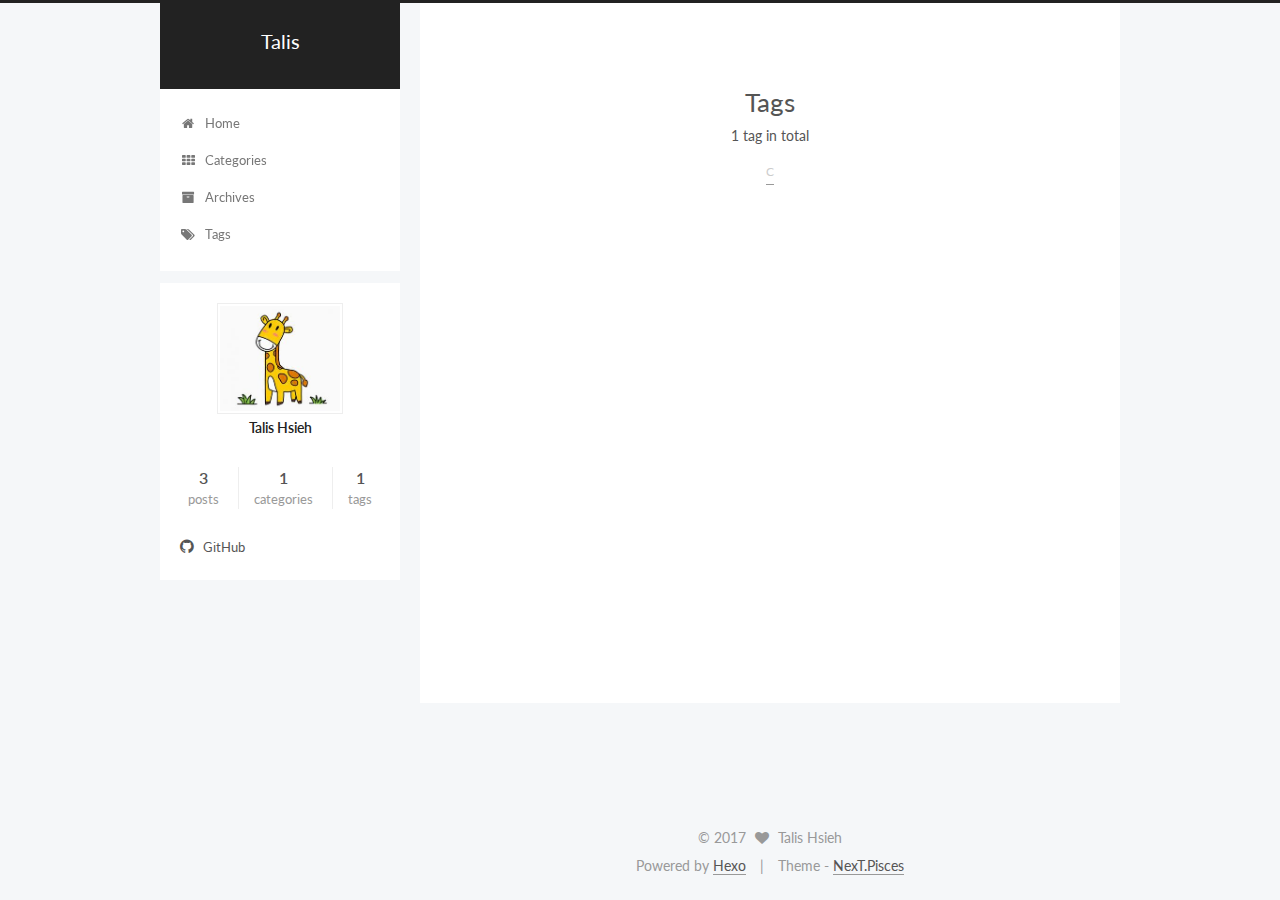
<file: tags/index.html>
<!doctype html>



  


<html class="theme-next pisces use-motion" lang="en">
<head>
  <meta charset="UTF-8"/>
<meta http-equiv="X-UA-Compatible" content="IE=edge" />
<meta name="viewport" content="width=device-width, initial-scale=1, maximum-scale=1"/>



<meta http-equiv="Cache-Control" content="no-transform" />
<meta http-equiv="Cache-Control" content="no-siteapp" />















  
  
  <link href="/lib/fancybox/source/jquery.fancybox.css?v=2.1.5" rel="stylesheet" type="text/css" />




  
  
  
  

  
    
    
  

  

  

  

  

  
    
    
    <link href="//fonts.googleapis.com/css?family=Lato:300,300italic,400,400italic,700,700italic&subset=latin,latin-ext" rel="stylesheet" type="text/css">
  






<link href="/lib/font-awesome/css/font-awesome.min.css?v=4.6.2" rel="stylesheet" type="text/css" />

<link href="/css/main.css?v=5.1.0" rel="stylesheet" type="text/css" />


  <meta name="keywords" content="Hexo, NexT" />








  <link rel="shortcut icon" type="image/x-icon" href="/favicon.ico?v=5.1.0" />






<meta property="og:type" content="website">
<meta property="og:title" content="Tags">
<meta property="og:url" content="http://talisych.github.io/tags/index.html">
<meta property="og:site_name" content="Talis">
<meta property="og:updated_time" content="2017-03-30T06:52:43.933Z">
<meta name="twitter:card" content="summary">
<meta name="twitter:title" content="Tags">



<script type="text/javascript" id="hexo.configurations">
  var NexT = window.NexT || {};
  var CONFIG = {
    root: '/',
    scheme: 'Pisces',
    sidebar: {"position":"left","display":"post","offset":12,"offset_float":0,"b2t":false,"scrollpercent":false},
    fancybox: true,
    motion: true,
    duoshuo: {
      userId: '0',
      author: 'Author'
    },
    algolia: {
      applicationID: '',
      apiKey: '',
      indexName: '',
      hits: {"per_page":10},
      labels: {"input_placeholder":"Search for Posts","hits_empty":"We didn't find any results for the search: ${query}","hits_stats":"${hits} results found in ${time} ms"}
    }
  };
</script>



  <link rel="canonical" href="http://talisych.github.io/tags/"/>





  <title>
  

  
    Tags | Talis
  
</title>
</head>

<body itemscope itemtype="http://schema.org/WebPage" lang="en">

  














  
  
    
  

  <div class="container sidebar-position-left  ">
    <div class="headband"></div>

    <header id="header" class="header" itemscope itemtype="http://schema.org/WPHeader">
      <div class="header-inner"><div class="site-brand-wrapper">
  <div class="site-meta ">
    

    <div class="custom-logo-site-title">
      <a href="/"  class="brand" rel="start">
        <span class="logo-line-before"><i></i></span>
        <span class="site-title">Talis</span>
        <span class="logo-line-after"><i></i></span>
      </a>
    </div>
      
        <p class="site-subtitle"></p>
      
  </div>

  <div class="site-nav-toggle">
    <button>
      <span class="btn-bar"></span>
      <span class="btn-bar"></span>
      <span class="btn-bar"></span>
    </button>
  </div>
</div>

<nav class="site-nav">
  

  
    <ul id="menu" class="menu">
      
        
        <li class="menu-item menu-item-home">
          <a href="/" rel="section">
            
              <i class="menu-item-icon fa fa-fw fa-home"></i> <br />
            
            Home
          </a>
        </li>
      
        
        <li class="menu-item menu-item-categories">
          <a href="/categories" rel="section">
            
              <i class="menu-item-icon fa fa-fw fa-th"></i> <br />
            
            Categories
          </a>
        </li>
      
        
        <li class="menu-item menu-item-archives">
          <a href="/archives" rel="section">
            
              <i class="menu-item-icon fa fa-fw fa-archive"></i> <br />
            
            Archives
          </a>
        </li>
      
        
        <li class="menu-item menu-item-tags">
          <a href="/tags" rel="section">
            
              <i class="menu-item-icon fa fa-fw fa-tags"></i> <br />
            
            Tags
          </a>
        </li>
      

      
    </ul>
  

  
</nav>



 </div>
    </header>

    <main id="main" class="main">
      <div class="main-inner">
        <div class="content-wrap">
          <div id="content" class="content">
            

  <div id="posts" class="posts-expand">
  <header class="post-header">

	<h1 class="post-title" itemprop="name headline">Tags</h1>



</header>

    
    
      <div class="tag-cloud">
        <div class="tag-cloud-title">
            1 tag in total
        </div>
        <div class="tag-cloud-tags">
          <a href="/tags/C/" style="font-size: 12px; color: #ccc">C</a>
        </div>
      </div>
    
  </div>


          </div>
          


          
  <div class="comments" id="comments">
    
  </div>


        </div>
        
          
  
  <div class="sidebar-toggle">
    <div class="sidebar-toggle-line-wrap">
      <span class="sidebar-toggle-line sidebar-toggle-line-first"></span>
      <span class="sidebar-toggle-line sidebar-toggle-line-middle"></span>
      <span class="sidebar-toggle-line sidebar-toggle-line-last"></span>
    </div>
  </div>

  <aside id="sidebar" class="sidebar">
    <div class="sidebar-inner">

      

      

      <section class="site-overview sidebar-panel sidebar-panel-active">
        <div class="site-author motion-element" itemprop="author" itemscope itemtype="http://schema.org/Person">
          <img class="site-author-image" itemprop="image"
               src="/images/giraffe.jpg"
               alt="Talis Hsieh" />
          <p class="site-author-name" itemprop="name">Talis Hsieh</p>
           
              <p class="site-description motion-element" itemprop="description"></p>
          
        </div>
        <nav class="site-state motion-element">

          
            <div class="site-state-item site-state-posts">
              <a href="/archives">
                <span class="site-state-item-count">3</span>
                <span class="site-state-item-name">posts</span>
              </a>
            </div>
          

          
            
            
            <div class="site-state-item site-state-categories">
              <a href="/categories/index.html">
                <span class="site-state-item-count">1</span>
                <span class="site-state-item-name">categories</span>
              </a>
            </div>
          

          
            
            
            <div class="site-state-item site-state-tags">
              <a href="/tags/index.html">
                <span class="site-state-item-count">1</span>
                <span class="site-state-item-name">tags</span>
              </a>
            </div>
          

        </nav>

        

        <div class="links-of-author motion-element">
          
            
              <span class="links-of-author-item">
                <a href="https://github.com/talisych" target="_blank" title="GitHub">
                  
                    <i class="fa fa-fw fa-github"></i>
                  
                  GitHub
                </a>
              </span>
            
          
        </div>

        
        

        
        

        


      </section>

      

      

    </div>
  </aside>


        
      </div>
    </main>

    <footer id="footer" class="footer">
      <div class="footer-inner">
        <div class="copyright" >
  
  &copy; 
  <span itemprop="copyrightYear">2017</span>
  <span class="with-love">
    <i class="fa fa-heart"></i>
  </span>
  <span class="author" itemprop="copyrightHolder">Talis Hsieh</span>
</div>


<div class="powered-by">
  Powered by <a class="theme-link" href="https://hexo.io">Hexo</a>
</div>

<div class="theme-info">
  Theme -
  <a class="theme-link" href="https://github.com/iissnan/hexo-theme-next">
    NexT.Pisces
  </a>
</div>


        

        
      </div>
    </footer>

    
      <div class="back-to-top">
        <i class="fa fa-arrow-up"></i>
        
      </div>
    

  </div>

  

<script type="text/javascript">
  if (Object.prototype.toString.call(window.Promise) !== '[object Function]') {
    window.Promise = null;
  }
</script>









  






  
  <script type="text/javascript" src="/lib/jquery/index.js?v=2.1.3"></script>

  
  <script type="text/javascript" src="/lib/fastclick/lib/fastclick.min.js?v=1.0.6"></script>

  
  <script type="text/javascript" src="/lib/jquery_lazyload/jquery.lazyload.js?v=1.9.7"></script>

  
  <script type="text/javascript" src="/lib/velocity/velocity.min.js?v=1.2.1"></script>

  
  <script type="text/javascript" src="/lib/velocity/velocity.ui.min.js?v=1.2.1"></script>

  
  <script type="text/javascript" src="/lib/fancybox/source/jquery.fancybox.pack.js?v=2.1.5"></script>


  


  <script type="text/javascript" src="/js/src/utils.js?v=5.1.0"></script>

  <script type="text/javascript" src="/js/src/motion.js?v=5.1.0"></script>



  
  


  <script type="text/javascript" src="/js/src/affix.js?v=5.1.0"></script>

  <script type="text/javascript" src="/js/src/schemes/pisces.js?v=5.1.0"></script>



  

  


  <script type="text/javascript" src="/js/src/bootstrap.js?v=5.1.0"></script>



  


  




	





  





  





  






  





  

  

  

  

</body>
</html>
</file>
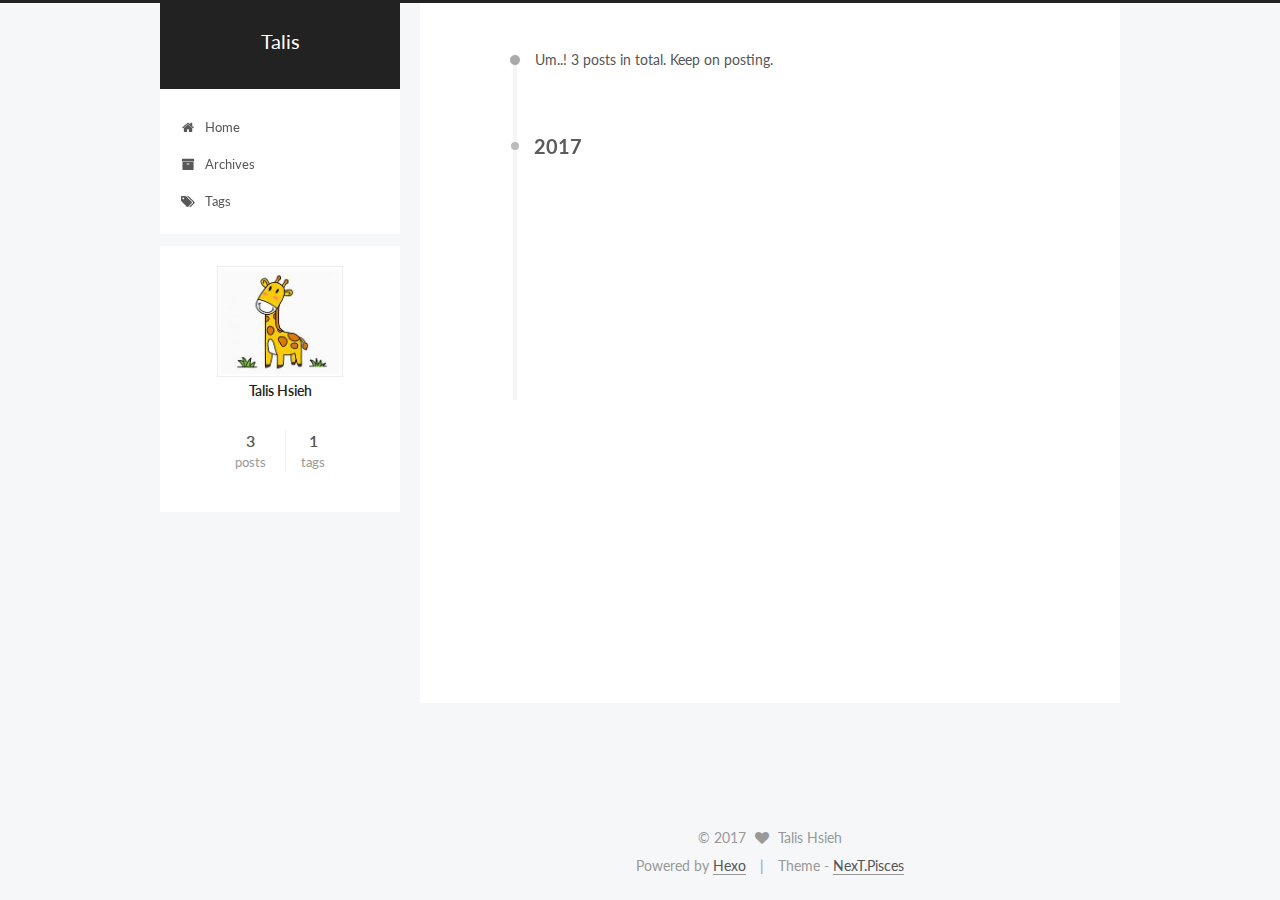
<file: archives/2017/index.html>
<!doctype html>



  


<html class="theme-next pisces use-motion" lang="en">
<head>
  <meta charset="UTF-8"/>
<meta http-equiv="X-UA-Compatible" content="IE=edge" />
<meta name="viewport" content="width=device-width, initial-scale=1, maximum-scale=1"/>



<meta http-equiv="Cache-Control" content="no-transform" />
<meta http-equiv="Cache-Control" content="no-siteapp" />















  
  
  <link href="/lib/fancybox/source/jquery.fancybox.css?v=2.1.5" rel="stylesheet" type="text/css" />




  
  
  
  

  
    
    
  

  

  

  

  

  
    
    
    <link href="//fonts.googleapis.com/css?family=Lato:300,300italic,400,400italic,700,700italic&subset=latin,latin-ext" rel="stylesheet" type="text/css">
  






<link href="/lib/font-awesome/css/font-awesome.min.css?v=4.6.2" rel="stylesheet" type="text/css" />

<link href="/css/main.css?v=5.1.0" rel="stylesheet" type="text/css" />


  <meta name="keywords" content="Hexo, NexT" />








  <link rel="shortcut icon" type="image/x-icon" href="/favicon.ico?v=5.1.0" />






<meta property="og:type" content="website">
<meta property="og:title" content="Talis">
<meta property="og:url" content="http://talisych.github.io/archives/2017/index.html">
<meta property="og:site_name" content="Talis">
<meta name="twitter:card" content="summary">
<meta name="twitter:title" content="Talis">



<script type="text/javascript" id="hexo.configurations">
  var NexT = window.NexT || {};
  var CONFIG = {
    root: '/',
    scheme: 'Pisces',
    sidebar: {"position":"left","display":"post","offset":12,"offset_float":0,"b2t":false,"scrollpercent":false},
    fancybox: true,
    motion: true,
    duoshuo: {
      userId: '0',
      author: 'Author'
    },
    algolia: {
      applicationID: '',
      apiKey: '',
      indexName: '',
      hits: {"per_page":10},
      labels: {"input_placeholder":"Search for Posts","hits_empty":"We didn't find any results for the search: ${query}","hits_stats":"${hits} results found in ${time} ms"}
    }
  };
</script>



  <link rel="canonical" href="http://talisych.github.io/archives/2017/"/>





  <title> Archive | Talis </title>
</head>

<body itemscope itemtype="http://schema.org/WebPage" lang="en">

  














  
  
    
  

  <div class="container sidebar-position-left  page-archive  ">
    <div class="headband"></div>

    <header id="header" class="header" itemscope itemtype="http://schema.org/WPHeader">
      <div class="header-inner"><div class="site-brand-wrapper">
  <div class="site-meta ">
    

    <div class="custom-logo-site-title">
      <a href="/"  class="brand" rel="start">
        <span class="logo-line-before"><i></i></span>
        <span class="site-title">Talis</span>
        <span class="logo-line-after"><i></i></span>
      </a>
    </div>
      
        <p class="site-subtitle"></p>
      
  </div>

  <div class="site-nav-toggle">
    <button>
      <span class="btn-bar"></span>
      <span class="btn-bar"></span>
      <span class="btn-bar"></span>
    </button>
  </div>
</div>

<nav class="site-nav">
  

  
    <ul id="menu" class="menu">
      
        
        <li class="menu-item menu-item-home">
          <a href="/" rel="section">
            
              <i class="menu-item-icon fa fa-fw fa-home"></i> <br />
            
            Home
          </a>
        </li>
      
        
        <li class="menu-item menu-item-archives">
          <a href="/archives" rel="section">
            
              <i class="menu-item-icon fa fa-fw fa-archive"></i> <br />
            
            Archives
          </a>
        </li>
      
        
        <li class="menu-item menu-item-tags">
          <a href="/tags" rel="section">
            
              <i class="menu-item-icon fa fa-fw fa-tags"></i> <br />
            
            Tags
          </a>
        </li>
      

      
    </ul>
  

  
</nav>



 </div>
    </header>

    <main id="main" class="main">
      <div class="main-inner">
        <div class="content-wrap">
          <div id="content" class="content">
            

  <section id="posts" class="posts-collapse">
    <span class="archive-move-on"></span>

    <span class="archive-page-counter">
      
      
      
        
      
      Um..! 3 posts in total. Keep on posting.
    </span>

    

      
      
      

      
        
        <div class="collection-title">
          <h2 class="archive-year motion-element" id="archive-year-2017">2017</h2>
        </div>
      
      

      

  <article class="post post-type-normal" itemscope itemtype="http://schema.org/Article">
    <header class="post-header">

      <h1 class="post-title">
        
            <a class="post-title-link" href="/2017/03/30/Bit-reverse/" itemprop="url">
              
                <span itemprop="name">Bit reverse</span>
              
            </a>
        
      </h1>

      <div class="post-meta">
        <time class="post-time" itemprop="dateCreated"
              datetime="2017-03-30T14:02:21+08:00"
              content="2017-03-30" >
          03-30
        </time>
      </div>

    </header>
  </article>



    

      
      
      

      
      

      

  <article class="post post-type-normal" itemscope itemtype="http://schema.org/Article">
    <header class="post-header">

      <h1 class="post-title">
        
            <a class="post-title-link" href="/2017/03/16/title/" itemprop="url">
              
                <span itemprop="name">title</span>
              
            </a>
        
      </h1>

      <div class="post-meta">
        <time class="post-time" itemprop="dateCreated"
              datetime="2017-03-16T18:20:13+08:00"
              content="2017-03-16" >
          03-16
        </time>
      </div>

    </header>
  </article>



    

      
      
      

      
      

      

  <article class="post post-type-normal" itemscope itemtype="http://schema.org/Article">
    <header class="post-header">

      <h1 class="post-title">
        
            <a class="post-title-link" href="/2017/03/16/hello-world/" itemprop="url">
              
                <span itemprop="name">Hello World</span>
              
            </a>
        
      </h1>

      <div class="post-meta">
        <time class="post-time" itemprop="dateCreated"
              datetime="2017-03-16T18:15:36+08:00"
              content="2017-03-16" >
          03-16
        </time>
      </div>

    </header>
  </article>



    

  </section>

  



          </div>
          


          

        </div>
        
          
  
  <div class="sidebar-toggle">
    <div class="sidebar-toggle-line-wrap">
      <span class="sidebar-toggle-line sidebar-toggle-line-first"></span>
      <span class="sidebar-toggle-line sidebar-toggle-line-middle"></span>
      <span class="sidebar-toggle-line sidebar-toggle-line-last"></span>
    </div>
  </div>

  <aside id="sidebar" class="sidebar">
    <div class="sidebar-inner">

      

      

      <section class="site-overview sidebar-panel sidebar-panel-active">
        <div class="site-author motion-element" itemprop="author" itemscope itemtype="http://schema.org/Person">
          <img class="site-author-image" itemprop="image"
               src="/images/giraffe.jpg"
               alt="Talis Hsieh" />
          <p class="site-author-name" itemprop="name">Talis Hsieh</p>
           
              <p class="site-description motion-element" itemprop="description"></p>
          
        </div>
        <nav class="site-state motion-element">

          
            <div class="site-state-item site-state-posts">
              <a href="/archives">
                <span class="site-state-item-count">3</span>
                <span class="site-state-item-name">posts</span>
              </a>
            </div>
          

          

          
            
            
            <div class="site-state-item site-state-tags">
              
                <span class="site-state-item-count">1</span>
                <span class="site-state-item-name">tags</span>
              
            </div>
          

        </nav>

        

        <div class="links-of-author motion-element">
          
        </div>

        
        

        
        

        


      </section>

      

      

    </div>
  </aside>


        
      </div>
    </main>

    <footer id="footer" class="footer">
      <div class="footer-inner">
        <div class="copyright" >
  
  &copy; 
  <span itemprop="copyrightYear">2017</span>
  <span class="with-love">
    <i class="fa fa-heart"></i>
  </span>
  <span class="author" itemprop="copyrightHolder">Talis Hsieh</span>
</div>


<div class="powered-by">
  Powered by <a class="theme-link" href="https://hexo.io">Hexo</a>
</div>

<div class="theme-info">
  Theme -
  <a class="theme-link" href="https://github.com/iissnan/hexo-theme-next">
    NexT.Pisces
  </a>
</div>


        

        
      </div>
    </footer>

    
      <div class="back-to-top">
        <i class="fa fa-arrow-up"></i>
        
      </div>
    

  </div>

  

<script type="text/javascript">
  if (Object.prototype.toString.call(window.Promise) !== '[object Function]') {
    window.Promise = null;
  }
</script>









  






  
  <script type="text/javascript" src="/lib/jquery/index.js?v=2.1.3"></script>

  
  <script type="text/javascript" src="/lib/fastclick/lib/fastclick.min.js?v=1.0.6"></script>

  
  <script type="text/javascript" src="/lib/jquery_lazyload/jquery.lazyload.js?v=1.9.7"></script>

  
  <script type="text/javascript" src="/lib/velocity/velocity.min.js?v=1.2.1"></script>

  
  <script type="text/javascript" src="/lib/velocity/velocity.ui.min.js?v=1.2.1"></script>

  
  <script type="text/javascript" src="/lib/fancybox/source/jquery.fancybox.pack.js?v=2.1.5"></script>


  


  <script type="text/javascript" src="/js/src/utils.js?v=5.1.0"></script>

  <script type="text/javascript" src="/js/src/motion.js?v=5.1.0"></script>



  
  


  <script type="text/javascript" src="/js/src/affix.js?v=5.1.0"></script>

  <script type="text/javascript" src="/js/src/schemes/pisces.js?v=5.1.0"></script>



  
  
    <script type="text/javascript" id="motion.page.archive">
      $('.archive-year').velocity('transition.slideLeftIn');
    </script>
  


  


  <script type="text/javascript" src="/js/src/bootstrap.js?v=5.1.0"></script>



  


  




	





  





  





  






  





  

  

  

  

</body>
</html>
</file>
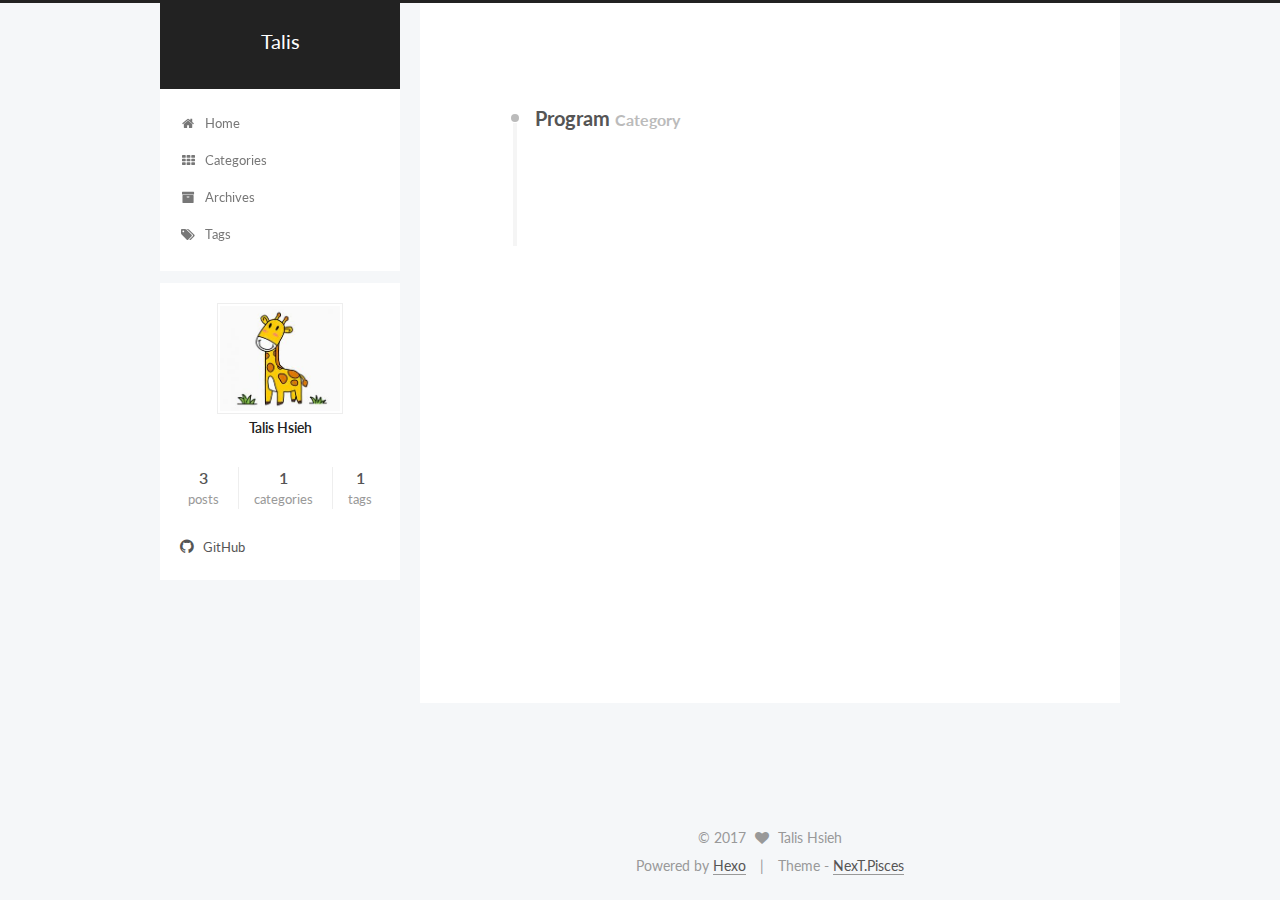
<file: categories/Program/index.html>
<!doctype html>



  


<html class="theme-next pisces use-motion" lang="en">
<head>
  <meta charset="UTF-8"/>
<meta http-equiv="X-UA-Compatible" content="IE=edge" />
<meta name="viewport" content="width=device-width, initial-scale=1, maximum-scale=1"/>



<meta http-equiv="Cache-Control" content="no-transform" />
<meta http-equiv="Cache-Control" content="no-siteapp" />















  
  
  <link href="/lib/fancybox/source/jquery.fancybox.css?v=2.1.5" rel="stylesheet" type="text/css" />




  
  
  
  

  
    
    
  

  

  

  

  

  
    
    
    <link href="//fonts.googleapis.com/css?family=Lato:300,300italic,400,400italic,700,700italic&subset=latin,latin-ext" rel="stylesheet" type="text/css">
  






<link href="/lib/font-awesome/css/font-awesome.min.css?v=4.6.2" rel="stylesheet" type="text/css" />

<link href="/css/main.css?v=5.1.0" rel="stylesheet" type="text/css" />


  <meta name="keywords" content="Hexo, NexT" />








  <link rel="shortcut icon" type="image/x-icon" href="/favicon.ico?v=5.1.0" />






<meta property="og:type" content="website">
<meta property="og:title" content="Talis">
<meta property="og:url" content="http://talisych.github.io/categories/Program/index.html">
<meta property="og:site_name" content="Talis">
<meta name="twitter:card" content="summary">
<meta name="twitter:title" content="Talis">



<script type="text/javascript" id="hexo.configurations">
  var NexT = window.NexT || {};
  var CONFIG = {
    root: '/',
    scheme: 'Pisces',
    sidebar: {"position":"left","display":"post","offset":12,"offset_float":0,"b2t":false,"scrollpercent":false},
    fancybox: true,
    motion: true,
    duoshuo: {
      userId: '0',
      author: 'Author'
    },
    algolia: {
      applicationID: '',
      apiKey: '',
      indexName: '',
      hits: {"per_page":10},
      labels: {"input_placeholder":"Search for Posts","hits_empty":"We didn't find any results for the search: ${query}","hits_stats":"${hits} results found in ${time} ms"}
    }
  };
</script>



  <link rel="canonical" href="http://talisych.github.io/categories/Program/"/>





  <title> Category: Program | Talis </title>
</head>

<body itemscope itemtype="http://schema.org/WebPage" lang="en">

  














  
  
    
  

  <div class="container sidebar-position-left  ">
    <div class="headband"></div>

    <header id="header" class="header" itemscope itemtype="http://schema.org/WPHeader">
      <div class="header-inner"><div class="site-brand-wrapper">
  <div class="site-meta ">
    

    <div class="custom-logo-site-title">
      <a href="/"  class="brand" rel="start">
        <span class="logo-line-before"><i></i></span>
        <span class="site-title">Talis</span>
        <span class="logo-line-after"><i></i></span>
      </a>
    </div>
      
        <p class="site-subtitle"></p>
      
  </div>

  <div class="site-nav-toggle">
    <button>
      <span class="btn-bar"></span>
      <span class="btn-bar"></span>
      <span class="btn-bar"></span>
    </button>
  </div>
</div>

<nav class="site-nav">
  

  
    <ul id="menu" class="menu">
      
        
        <li class="menu-item menu-item-home">
          <a href="/" rel="section">
            
              <i class="menu-item-icon fa fa-fw fa-home"></i> <br />
            
            Home
          </a>
        </li>
      
        
        <li class="menu-item menu-item-categories">
          <a href="/categories" rel="section">
            
              <i class="menu-item-icon fa fa-fw fa-th"></i> <br />
            
            Categories
          </a>
        </li>
      
        
        <li class="menu-item menu-item-archives">
          <a href="/archives" rel="section">
            
              <i class="menu-item-icon fa fa-fw fa-archive"></i> <br />
            
            Archives
          </a>
        </li>
      
        
        <li class="menu-item menu-item-tags">
          <a href="/tags" rel="section">
            
              <i class="menu-item-icon fa fa-fw fa-tags"></i> <br />
            
            Tags
          </a>
        </li>
      

      
    </ul>
  

  
</nav>



 </div>
    </header>

    <main id="main" class="main">
      <div class="main-inner">
        <div class="content-wrap">
          <div id="content" class="content">
            

  <section id="posts" class="posts-collapse">
    <div class="collection-title">
      <h2 >
        Program
        <small>Category</small>
      </h2>
    </div>

    
      

  <article class="post post-type-normal" itemscope itemtype="http://schema.org/Article">
    <header class="post-header">

      <h1 class="post-title">
        
            <a class="post-title-link" href="/2017/03/30/Bit-reverse/" itemprop="url">
              
                <span itemprop="name">Bit reverse</span>
              
            </a>
        
      </h1>

      <div class="post-meta">
        <time class="post-time" itemprop="dateCreated"
              datetime="2017-03-30T14:02:21+08:00"
              content="2017-03-30" >
          03-30
        </time>
      </div>

    </header>
  </article>


    
  </section>

  



          </div>
          


          

        </div>
        
          
  
  <div class="sidebar-toggle">
    <div class="sidebar-toggle-line-wrap">
      <span class="sidebar-toggle-line sidebar-toggle-line-first"></span>
      <span class="sidebar-toggle-line sidebar-toggle-line-middle"></span>
      <span class="sidebar-toggle-line sidebar-toggle-line-last"></span>
    </div>
  </div>

  <aside id="sidebar" class="sidebar">
    <div class="sidebar-inner">

      

      

      <section class="site-overview sidebar-panel sidebar-panel-active">
        <div class="site-author motion-element" itemprop="author" itemscope itemtype="http://schema.org/Person">
          <img class="site-author-image" itemprop="image"
               src="/images/giraffe.jpg"
               alt="Talis Hsieh" />
          <p class="site-author-name" itemprop="name">Talis Hsieh</p>
           
              <p class="site-description motion-element" itemprop="description"></p>
          
        </div>
        <nav class="site-state motion-element">

          
            <div class="site-state-item site-state-posts">
              <a href="/archives">
                <span class="site-state-item-count">3</span>
                <span class="site-state-item-name">posts</span>
              </a>
            </div>
          

          
            
            
            <div class="site-state-item site-state-categories">
              <a href="/categories/index.html">
                <span class="site-state-item-count">1</span>
                <span class="site-state-item-name">categories</span>
              </a>
            </div>
          

          
            
            
            <div class="site-state-item site-state-tags">
              <a href="/tags/index.html">
                <span class="site-state-item-count">1</span>
                <span class="site-state-item-name">tags</span>
              </a>
            </div>
          

        </nav>

        

        <div class="links-of-author motion-element">
          
            
              <span class="links-of-author-item">
                <a href="https://github.com/talisych" target="_blank" title="GitHub">
                  
                    <i class="fa fa-fw fa-github"></i>
                  
                  GitHub
                </a>
              </span>
            
          
        </div>

        
        

        
        

        


      </section>

      

      

    </div>
  </aside>


        
      </div>
    </main>

    <footer id="footer" class="footer">
      <div class="footer-inner">
        <div class="copyright" >
  
  &copy; 
  <span itemprop="copyrightYear">2017</span>
  <span class="with-love">
    <i class="fa fa-heart"></i>
  </span>
  <span class="author" itemprop="copyrightHolder">Talis Hsieh</span>
</div>


<div class="powered-by">
  Powered by <a class="theme-link" href="https://hexo.io">Hexo</a>
</div>

<div class="theme-info">
  Theme -
  <a class="theme-link" href="https://github.com/iissnan/hexo-theme-next">
    NexT.Pisces
  </a>
</div>


        

        
      </div>
    </footer>

    
      <div class="back-to-top">
        <i class="fa fa-arrow-up"></i>
        
      </div>
    

  </div>

  

<script type="text/javascript">
  if (Object.prototype.toString.call(window.Promise) !== '[object Function]') {
    window.Promise = null;
  }
</script>









  






  
  <script type="text/javascript" src="/lib/jquery/index.js?v=2.1.3"></script>

  
  <script type="text/javascript" src="/lib/fastclick/lib/fastclick.min.js?v=1.0.6"></script>

  
  <script type="text/javascript" src="/lib/jquery_lazyload/jquery.lazyload.js?v=1.9.7"></script>

  
  <script type="text/javascript" src="/lib/velocity/velocity.min.js?v=1.2.1"></script>

  
  <script type="text/javascript" src="/lib/velocity/velocity.ui.min.js?v=1.2.1"></script>

  
  <script type="text/javascript" src="/lib/fancybox/source/jquery.fancybox.pack.js?v=2.1.5"></script>


  


  <script type="text/javascript" src="/js/src/utils.js?v=5.1.0"></script>

  <script type="text/javascript" src="/js/src/motion.js?v=5.1.0"></script>



  
  


  <script type="text/javascript" src="/js/src/affix.js?v=5.1.0"></script>

  <script type="text/javascript" src="/js/src/schemes/pisces.js?v=5.1.0"></script>



  

  


  <script type="text/javascript" src="/js/src/bootstrap.js?v=5.1.0"></script>



  


  




	





  





  





  






  





  

  

  

  

</body>
</html>
</file>
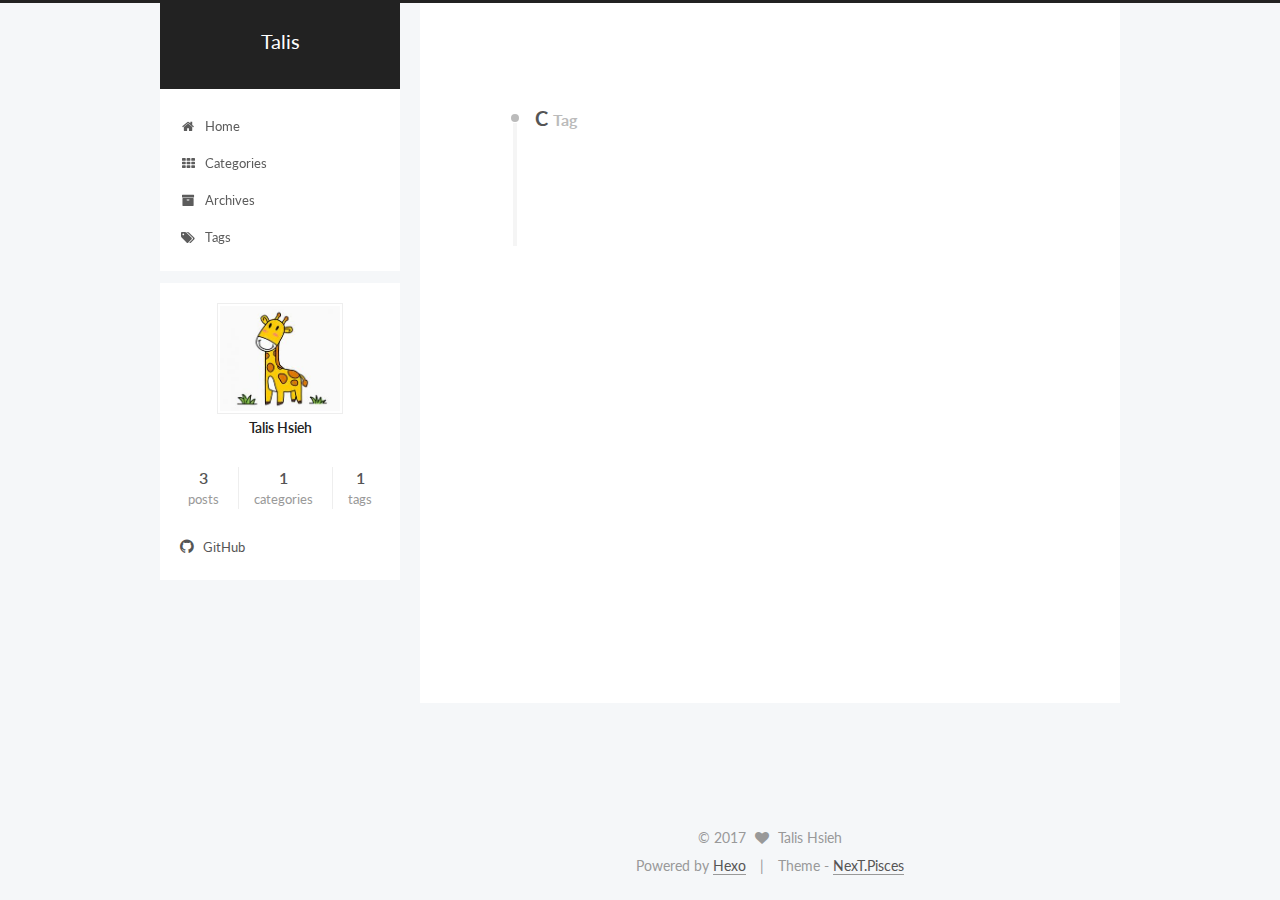
<file: tags/C/index.html>
<!doctype html>



  


<html class="theme-next pisces use-motion" lang="en">
<head>
  <meta charset="UTF-8"/>
<meta http-equiv="X-UA-Compatible" content="IE=edge" />
<meta name="viewport" content="width=device-width, initial-scale=1, maximum-scale=1"/>



<meta http-equiv="Cache-Control" content="no-transform" />
<meta http-equiv="Cache-Control" content="no-siteapp" />















  
  
  <link href="/lib/fancybox/source/jquery.fancybox.css?v=2.1.5" rel="stylesheet" type="text/css" />




  
  
  
  

  
    
    
  

  

  

  

  

  
    
    
    <link href="//fonts.googleapis.com/css?family=Lato:300,300italic,400,400italic,700,700italic&subset=latin,latin-ext" rel="stylesheet" type="text/css">
  






<link href="/lib/font-awesome/css/font-awesome.min.css?v=4.6.2" rel="stylesheet" type="text/css" />

<link href="/css/main.css?v=5.1.0" rel="stylesheet" type="text/css" />


  <meta name="keywords" content="Hexo, NexT" />








  <link rel="shortcut icon" type="image/x-icon" href="/favicon.ico?v=5.1.0" />






<meta property="og:type" content="website">
<meta property="og:title" content="Talis">
<meta property="og:url" content="http://talisych.github.io/tags/C/index.html">
<meta property="og:site_name" content="Talis">
<meta name="twitter:card" content="summary">
<meta name="twitter:title" content="Talis">



<script type="text/javascript" id="hexo.configurations">
  var NexT = window.NexT || {};
  var CONFIG = {
    root: '/',
    scheme: 'Pisces',
    sidebar: {"position":"left","display":"post","offset":12,"offset_float":0,"b2t":false,"scrollpercent":false},
    fancybox: true,
    motion: true,
    duoshuo: {
      userId: '0',
      author: 'Author'
    },
    algolia: {
      applicationID: '',
      apiKey: '',
      indexName: '',
      hits: {"per_page":10},
      labels: {"input_placeholder":"Search for Posts","hits_empty":"We didn't find any results for the search: ${query}","hits_stats":"${hits} results found in ${time} ms"}
    }
  };
</script>



  <link rel="canonical" href="http://talisych.github.io/tags/C/"/>





  <title> Tag: C | Talis </title>
</head>

<body itemscope itemtype="http://schema.org/WebPage" lang="en">

  














  
  
    
  

  <div class="container sidebar-position-left  ">
    <div class="headband"></div>

    <header id="header" class="header" itemscope itemtype="http://schema.org/WPHeader">
      <div class="header-inner"><div class="site-brand-wrapper">
  <div class="site-meta ">
    

    <div class="custom-logo-site-title">
      <a href="/"  class="brand" rel="start">
        <span class="logo-line-before"><i></i></span>
        <span class="site-title">Talis</span>
        <span class="logo-line-after"><i></i></span>
      </a>
    </div>
      
        <p class="site-subtitle"></p>
      
  </div>

  <div class="site-nav-toggle">
    <button>
      <span class="btn-bar"></span>
      <span class="btn-bar"></span>
      <span class="btn-bar"></span>
    </button>
  </div>
</div>

<nav class="site-nav">
  

  
    <ul id="menu" class="menu">
      
        
        <li class="menu-item menu-item-home">
          <a href="/" rel="section">
            
              <i class="menu-item-icon fa fa-fw fa-home"></i> <br />
            
            Home
          </a>
        </li>
      
        
        <li class="menu-item menu-item-categories">
          <a href="/categories" rel="section">
            
              <i class="menu-item-icon fa fa-fw fa-th"></i> <br />
            
            Categories
          </a>
        </li>
      
        
        <li class="menu-item menu-item-archives">
          <a href="/archives" rel="section">
            
              <i class="menu-item-icon fa fa-fw fa-archive"></i> <br />
            
            Archives
          </a>
        </li>
      
        
        <li class="menu-item menu-item-tags">
          <a href="/tags" rel="section">
            
              <i class="menu-item-icon fa fa-fw fa-tags"></i> <br />
            
            Tags
          </a>
        </li>
      

      
    </ul>
  

  
</nav>



 </div>
    </header>

    <main id="main" class="main">
      <div class="main-inner">
        <div class="content-wrap">
          <div id="content" class="content">
            

  <div id="posts" class="posts-collapse">
    <div class="collection-title">
      <h2 >
        C
        <small>Tag</small>
      </h2>
    </div>

    
      

  <article class="post post-type-normal" itemscope itemtype="http://schema.org/Article">
    <header class="post-header">

      <h1 class="post-title">
        
            <a class="post-title-link" href="/2017/03/30/Bit-reverse/" itemprop="url">
              
                <span itemprop="name">Bit reverse</span>
              
            </a>
        
      </h1>

      <div class="post-meta">
        <time class="post-time" itemprop="dateCreated"
              datetime="2017-03-30T14:02:21+08:00"
              content="2017-03-30" >
          03-30
        </time>
      </div>

    </header>
  </article>


    
  </div>

  


          </div>
          


          

        </div>
        
          
  
  <div class="sidebar-toggle">
    <div class="sidebar-toggle-line-wrap">
      <span class="sidebar-toggle-line sidebar-toggle-line-first"></span>
      <span class="sidebar-toggle-line sidebar-toggle-line-middle"></span>
      <span class="sidebar-toggle-line sidebar-toggle-line-last"></span>
    </div>
  </div>

  <aside id="sidebar" class="sidebar">
    <div class="sidebar-inner">

      

      

      <section class="site-overview sidebar-panel sidebar-panel-active">
        <div class="site-author motion-element" itemprop="author" itemscope itemtype="http://schema.org/Person">
          <img class="site-author-image" itemprop="image"
               src="/images/giraffe.jpg"
               alt="Talis Hsieh" />
          <p class="site-author-name" itemprop="name">Talis Hsieh</p>
           
              <p class="site-description motion-element" itemprop="description"></p>
          
        </div>
        <nav class="site-state motion-element">

          
            <div class="site-state-item site-state-posts">
              <a href="/archives">
                <span class="site-state-item-count">3</span>
                <span class="site-state-item-name">posts</span>
              </a>
            </div>
          

          
            
            
            <div class="site-state-item site-state-categories">
              <a href="/categories/index.html">
                <span class="site-state-item-count">1</span>
                <span class="site-state-item-name">categories</span>
              </a>
            </div>
          

          
            
            
            <div class="site-state-item site-state-tags">
              <a href="/tags/index.html">
                <span class="site-state-item-count">1</span>
                <span class="site-state-item-name">tags</span>
              </a>
            </div>
          

        </nav>

        

        <div class="links-of-author motion-element">
          
            
              <span class="links-of-author-item">
                <a href="https://github.com/talisych" target="_blank" title="GitHub">
                  
                    <i class="fa fa-fw fa-github"></i>
                  
                  GitHub
                </a>
              </span>
            
          
        </div>

        
        

        
        

        


      </section>

      

      

    </div>
  </aside>


        
      </div>
    </main>

    <footer id="footer" class="footer">
      <div class="footer-inner">
        <div class="copyright" >
  
  &copy; 
  <span itemprop="copyrightYear">2017</span>
  <span class="with-love">
    <i class="fa fa-heart"></i>
  </span>
  <span class="author" itemprop="copyrightHolder">Talis Hsieh</span>
</div>


<div class="powered-by">
  Powered by <a class="theme-link" href="https://hexo.io">Hexo</a>
</div>

<div class="theme-info">
  Theme -
  <a class="theme-link" href="https://github.com/iissnan/hexo-theme-next">
    NexT.Pisces
  </a>
</div>


        

        
      </div>
    </footer>

    
      <div class="back-to-top">
        <i class="fa fa-arrow-up"></i>
        
      </div>
    

  </div>

  

<script type="text/javascript">
  if (Object.prototype.toString.call(window.Promise) !== '[object Function]') {
    window.Promise = null;
  }
</script>









  






  
  <script type="text/javascript" src="/lib/jquery/index.js?v=2.1.3"></script>

  
  <script type="text/javascript" src="/lib/fastclick/lib/fastclick.min.js?v=1.0.6"></script>

  
  <script type="text/javascript" src="/lib/jquery_lazyload/jquery.lazyload.js?v=1.9.7"></script>

  
  <script type="text/javascript" src="/lib/velocity/velocity.min.js?v=1.2.1"></script>

  
  <script type="text/javascript" src="/lib/velocity/velocity.ui.min.js?v=1.2.1"></script>

  
  <script type="text/javascript" src="/lib/fancybox/source/jquery.fancybox.pack.js?v=2.1.5"></script>


  


  <script type="text/javascript" src="/js/src/utils.js?v=5.1.0"></script>

  <script type="text/javascript" src="/js/src/motion.js?v=5.1.0"></script>



  
  


  <script type="text/javascript" src="/js/src/affix.js?v=5.1.0"></script>

  <script type="text/javascript" src="/js/src/schemes/pisces.js?v=5.1.0"></script>



  

  


  <script type="text/javascript" src="/js/src/bootstrap.js?v=5.1.0"></script>



  


  




	





  





  





  






  





  

  

  

  

</body>
</html>
</file>
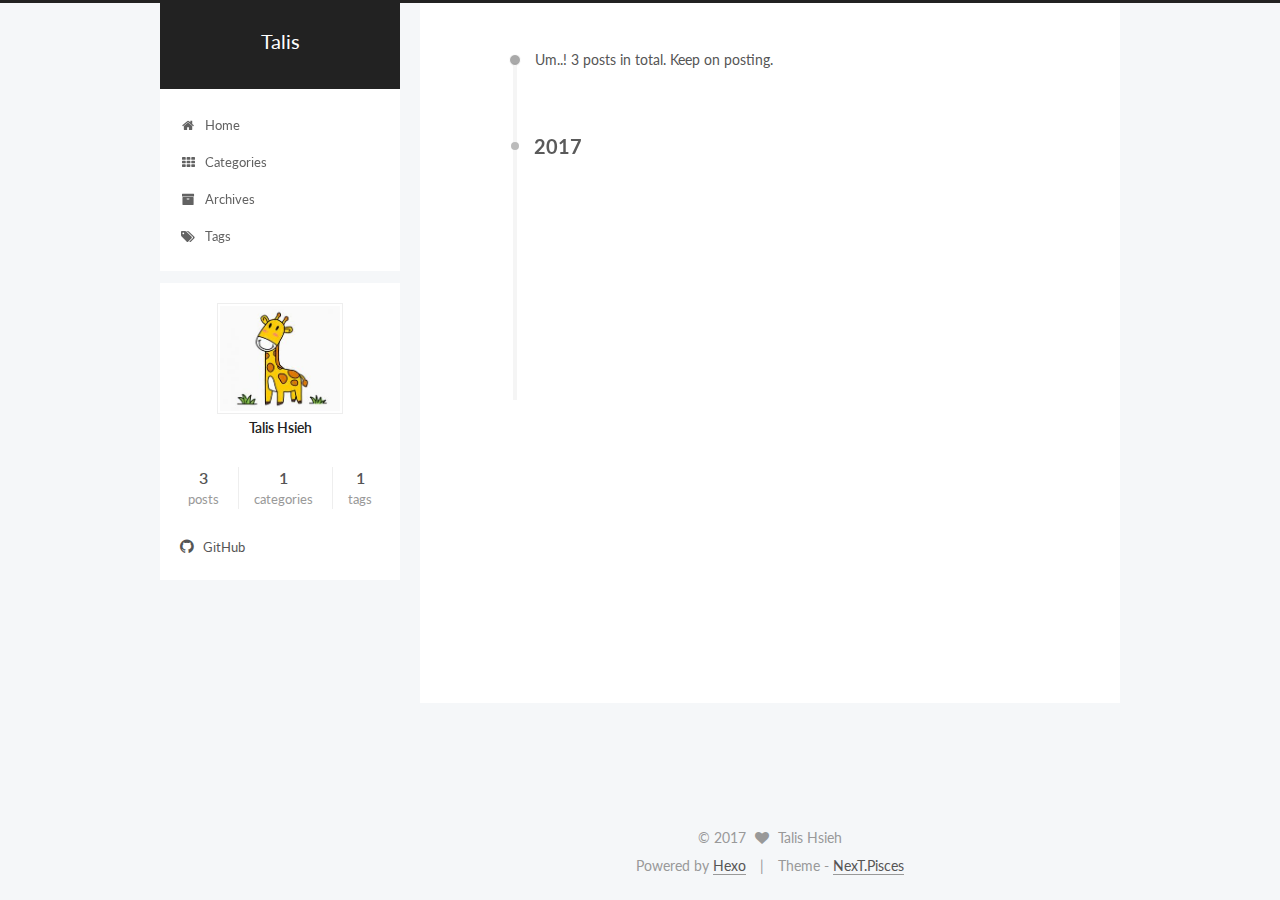
<file: archives/2017/03/index.html>
<!doctype html>



  


<html class="theme-next pisces use-motion" lang="en">
<head>
  <meta charset="UTF-8"/>
<meta http-equiv="X-UA-Compatible" content="IE=edge" />
<meta name="viewport" content="width=device-width, initial-scale=1, maximum-scale=1"/>



<meta http-equiv="Cache-Control" content="no-transform" />
<meta http-equiv="Cache-Control" content="no-siteapp" />















  
  
  <link href="/lib/fancybox/source/jquery.fancybox.css?v=2.1.5" rel="stylesheet" type="text/css" />




  
  
  
  

  
    
    
  

  

  

  

  

  
    
    
    <link href="//fonts.googleapis.com/css?family=Lato:300,300italic,400,400italic,700,700italic&subset=latin,latin-ext" rel="stylesheet" type="text/css">
  






<link href="/lib/font-awesome/css/font-awesome.min.css?v=4.6.2" rel="stylesheet" type="text/css" />

<link href="/css/main.css?v=5.1.0" rel="stylesheet" type="text/css" />


  <meta name="keywords" content="Hexo, NexT" />








  <link rel="shortcut icon" type="image/x-icon" href="/favicon.ico?v=5.1.0" />






<meta property="og:type" content="website">
<meta property="og:title" content="Talis">
<meta property="og:url" content="http://talisych.github.io/archives/2017/03/index.html">
<meta property="og:site_name" content="Talis">
<meta name="twitter:card" content="summary">
<meta name="twitter:title" content="Talis">



<script type="text/javascript" id="hexo.configurations">
  var NexT = window.NexT || {};
  var CONFIG = {
    root: '/',
    scheme: 'Pisces',
    sidebar: {"position":"left","display":"post","offset":12,"offset_float":0,"b2t":false,"scrollpercent":false},
    fancybox: true,
    motion: true,
    duoshuo: {
      userId: '0',
      author: 'Author'
    },
    algolia: {
      applicationID: '',
      apiKey: '',
      indexName: '',
      hits: {"per_page":10},
      labels: {"input_placeholder":"Search for Posts","hits_empty":"We didn't find any results for the search: ${query}","hits_stats":"${hits} results found in ${time} ms"}
    }
  };
</script>



  <link rel="canonical" href="http://talisych.github.io/archives/2017/03/"/>





  <title> Archive | Talis </title>
</head>

<body itemscope itemtype="http://schema.org/WebPage" lang="en">

  














  
  
    
  

  <div class="container sidebar-position-left  page-archive  ">
    <div class="headband"></div>

    <header id="header" class="header" itemscope itemtype="http://schema.org/WPHeader">
      <div class="header-inner"><div class="site-brand-wrapper">
  <div class="site-meta ">
    

    <div class="custom-logo-site-title">
      <a href="/"  class="brand" rel="start">
        <span class="logo-line-before"><i></i></span>
        <span class="site-title">Talis</span>
        <span class="logo-line-after"><i></i></span>
      </a>
    </div>
      
        <p class="site-subtitle"></p>
      
  </div>

  <div class="site-nav-toggle">
    <button>
      <span class="btn-bar"></span>
      <span class="btn-bar"></span>
      <span class="btn-bar"></span>
    </button>
  </div>
</div>

<nav class="site-nav">
  

  
    <ul id="menu" class="menu">
      
        
        <li class="menu-item menu-item-home">
          <a href="/" rel="section">
            
              <i class="menu-item-icon fa fa-fw fa-home"></i> <br />
            
            Home
          </a>
        </li>
      
        
        <li class="menu-item menu-item-categories">
          <a href="/categories" rel="section">
            
              <i class="menu-item-icon fa fa-fw fa-th"></i> <br />
            
            Categories
          </a>
        </li>
      
        
        <li class="menu-item menu-item-archives">
          <a href="/archives" rel="section">
            
              <i class="menu-item-icon fa fa-fw fa-archive"></i> <br />
            
            Archives
          </a>
        </li>
      
        
        <li class="menu-item menu-item-tags">
          <a href="/tags" rel="section">
            
              <i class="menu-item-icon fa fa-fw fa-tags"></i> <br />
            
            Tags
          </a>
        </li>
      

      
    </ul>
  

  
</nav>



 </div>
    </header>

    <main id="main" class="main">
      <div class="main-inner">
        <div class="content-wrap">
          <div id="content" class="content">
            

  <section id="posts" class="posts-collapse">
    <span class="archive-move-on"></span>

    <span class="archive-page-counter">
      
      
      
        
      
      Um..! 3 posts in total. Keep on posting.
    </span>

    

      
      
      

      
        
        <div class="collection-title">
          <h2 class="archive-year motion-element" id="archive-year-2017">2017</h2>
        </div>
      
      

      

  <article class="post post-type-normal" itemscope itemtype="http://schema.org/Article">
    <header class="post-header">

      <h1 class="post-title">
        
            <a class="post-title-link" href="/2017/03/30/Bit-reverse/" itemprop="url">
              
                <span itemprop="name">Bit reverse</span>
              
            </a>
        
      </h1>

      <div class="post-meta">
        <time class="post-time" itemprop="dateCreated"
              datetime="2017-03-30T14:02:21+08:00"
              content="2017-03-30" >
          03-30
        </time>
      </div>

    </header>
  </article>



    

      
      
      

      
      

      

  <article class="post post-type-normal" itemscope itemtype="http://schema.org/Article">
    <header class="post-header">

      <h1 class="post-title">
        
            <a class="post-title-link" href="/2017/03/16/title/" itemprop="url">
              
                <span itemprop="name">title</span>
              
            </a>
        
      </h1>

      <div class="post-meta">
        <time class="post-time" itemprop="dateCreated"
              datetime="2017-03-16T18:20:13+08:00"
              content="2017-03-16" >
          03-16
        </time>
      </div>

    </header>
  </article>



    

      
      
      

      
      

      

  <article class="post post-type-normal" itemscope itemtype="http://schema.org/Article">
    <header class="post-header">

      <h1 class="post-title">
        
            <a class="post-title-link" href="/2017/03/16/hello-world/" itemprop="url">
              
                <span itemprop="name">Hello World</span>
              
            </a>
        
      </h1>

      <div class="post-meta">
        <time class="post-time" itemprop="dateCreated"
              datetime="2017-03-16T18:15:36+08:00"
              content="2017-03-16" >
          03-16
        </time>
      </div>

    </header>
  </article>



    

  </section>

  



          </div>
          


          

        </div>
        
          
  
  <div class="sidebar-toggle">
    <div class="sidebar-toggle-line-wrap">
      <span class="sidebar-toggle-line sidebar-toggle-line-first"></span>
      <span class="sidebar-toggle-line sidebar-toggle-line-middle"></span>
      <span class="sidebar-toggle-line sidebar-toggle-line-last"></span>
    </div>
  </div>

  <aside id="sidebar" class="sidebar">
    <div class="sidebar-inner">

      

      

      <section class="site-overview sidebar-panel sidebar-panel-active">
        <div class="site-author motion-element" itemprop="author" itemscope itemtype="http://schema.org/Person">
          <img class="site-author-image" itemprop="image"
               src="/images/giraffe.jpg"
               alt="Talis Hsieh" />
          <p class="site-author-name" itemprop="name">Talis Hsieh</p>
           
              <p class="site-description motion-element" itemprop="description"></p>
          
        </div>
        <nav class="site-state motion-element">

          
            <div class="site-state-item site-state-posts">
              <a href="/archives">
                <span class="site-state-item-count">3</span>
                <span class="site-state-item-name">posts</span>
              </a>
            </div>
          

          
            
            
            <div class="site-state-item site-state-categories">
              <a href="/categories/index.html">
                <span class="site-state-item-count">1</span>
                <span class="site-state-item-name">categories</span>
              </a>
            </div>
          

          
            
            
            <div class="site-state-item site-state-tags">
              <a href="/tags/index.html">
                <span class="site-state-item-count">1</span>
                <span class="site-state-item-name">tags</span>
              </a>
            </div>
          

        </nav>

        

        <div class="links-of-author motion-element">
          
            
              <span class="links-of-author-item">
                <a href="https://github.com/talisych" target="_blank" title="GitHub">
                  
                    <i class="fa fa-fw fa-github"></i>
                  
                  GitHub
                </a>
              </span>
            
          
        </div>

        
        

        
        

        


      </section>

      

      

    </div>
  </aside>


        
      </div>
    </main>

    <footer id="footer" class="footer">
      <div class="footer-inner">
        <div class="copyright" >
  
  &copy; 
  <span itemprop="copyrightYear">2017</span>
  <span class="with-love">
    <i class="fa fa-heart"></i>
  </span>
  <span class="author" itemprop="copyrightHolder">Talis Hsieh</span>
</div>


<div class="powered-by">
  Powered by <a class="theme-link" href="https://hexo.io">Hexo</a>
</div>

<div class="theme-info">
  Theme -
  <a class="theme-link" href="https://github.com/iissnan/hexo-theme-next">
    NexT.Pisces
  </a>
</div>


        

        
      </div>
    </footer>

    
      <div class="back-to-top">
        <i class="fa fa-arrow-up"></i>
        
      </div>
    

  </div>

  

<script type="text/javascript">
  if (Object.prototype.toString.call(window.Promise) !== '[object Function]') {
    window.Promise = null;
  }
</script>









  






  
  <script type="text/javascript" src="/lib/jquery/index.js?v=2.1.3"></script>

  
  <script type="text/javascript" src="/lib/fastclick/lib/fastclick.min.js?v=1.0.6"></script>

  
  <script type="text/javascript" src="/lib/jquery_lazyload/jquery.lazyload.js?v=1.9.7"></script>

  
  <script type="text/javascript" src="/lib/velocity/velocity.min.js?v=1.2.1"></script>

  
  <script type="text/javascript" src="/lib/velocity/velocity.ui.min.js?v=1.2.1"></script>

  
  <script type="text/javascript" src="/lib/fancybox/source/jquery.fancybox.pack.js?v=2.1.5"></script>


  


  <script type="text/javascript" src="/js/src/utils.js?v=5.1.0"></script>

  <script type="text/javascript" src="/js/src/motion.js?v=5.1.0"></script>



  
  


  <script type="text/javascript" src="/js/src/affix.js?v=5.1.0"></script>

  <script type="text/javascript" src="/js/src/schemes/pisces.js?v=5.1.0"></script>



  
  
    <script type="text/javascript" id="motion.page.archive">
      $('.archive-year').velocity('transition.slideLeftIn');
    </script>
  


  


  <script type="text/javascript" src="/js/src/bootstrap.js?v=5.1.0"></script>



  


  




	





  





  





  






  





  

  

  

  

</body>
</html>
</file>
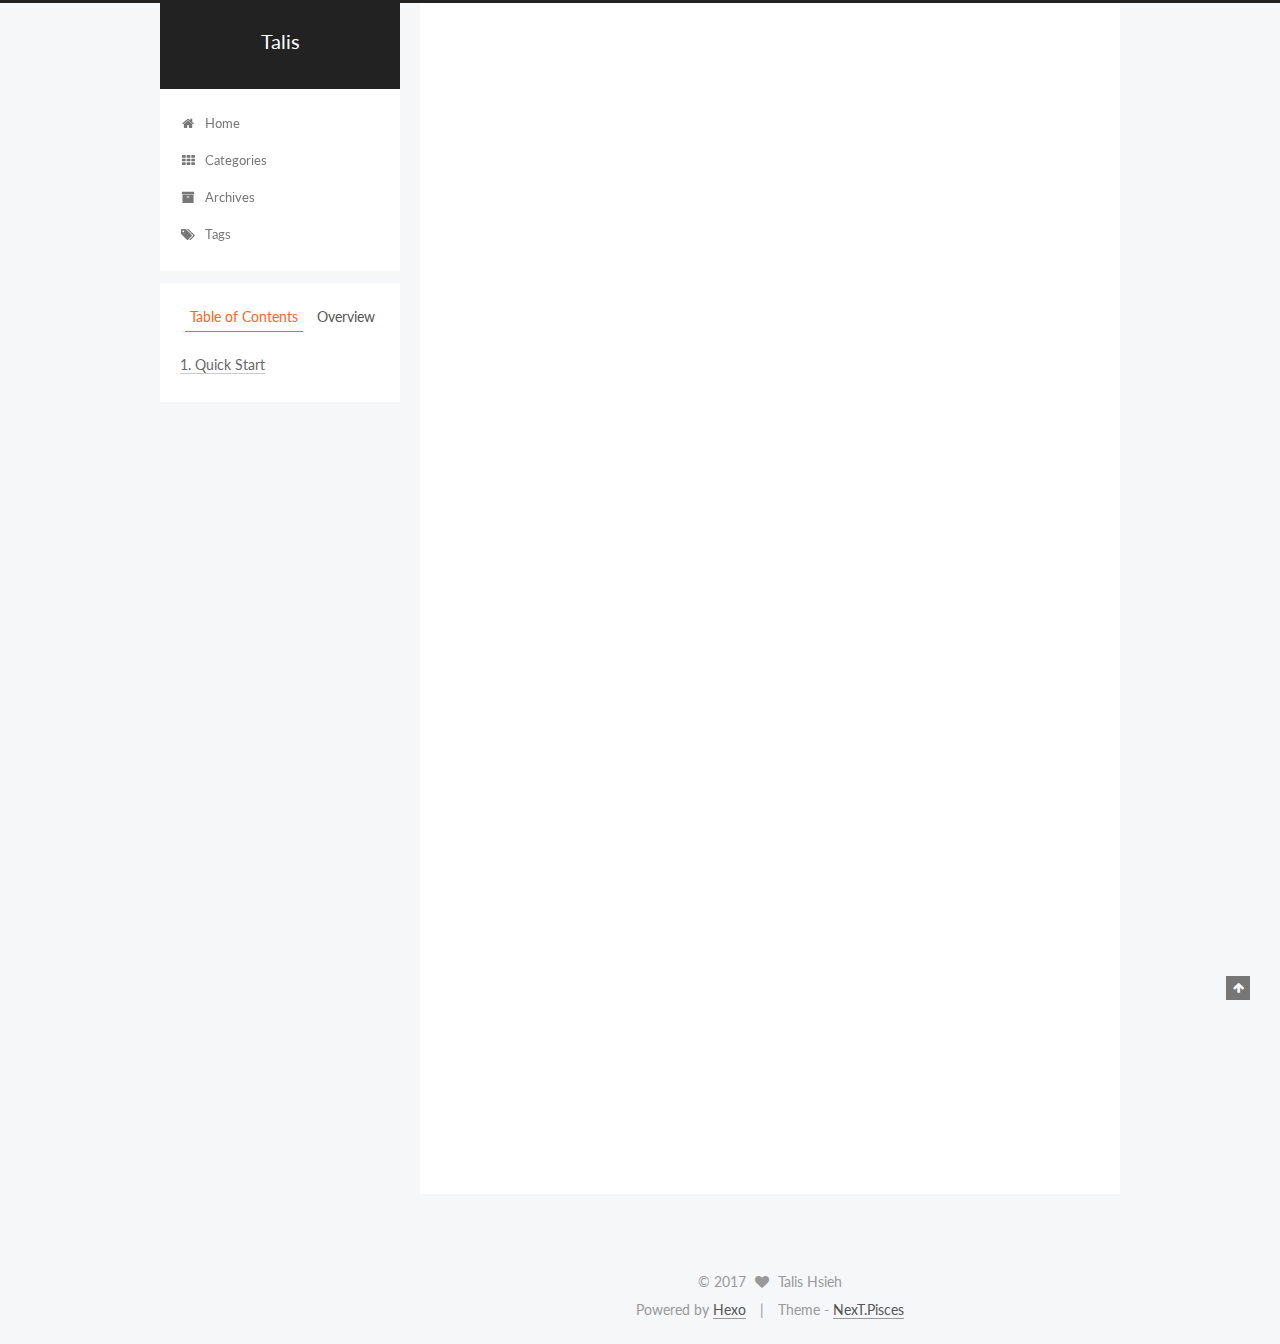
<file: 2017/03/16/hello-world/index.html>
<!doctype html>



  


<html class="theme-next pisces use-motion" lang="en">
<head>
  <meta charset="UTF-8"/>
<meta http-equiv="X-UA-Compatible" content="IE=edge" />
<meta name="viewport" content="width=device-width, initial-scale=1, maximum-scale=1"/>



<meta http-equiv="Cache-Control" content="no-transform" />
<meta http-equiv="Cache-Control" content="no-siteapp" />















  
  
  <link href="/lib/fancybox/source/jquery.fancybox.css?v=2.1.5" rel="stylesheet" type="text/css" />




  
  
  
  

  
    
    
  

  

  

  

  

  
    
    
    <link href="//fonts.googleapis.com/css?family=Lato:300,300italic,400,400italic,700,700italic&subset=latin,latin-ext" rel="stylesheet" type="text/css">
  






<link href="/lib/font-awesome/css/font-awesome.min.css?v=4.6.2" rel="stylesheet" type="text/css" />

<link href="/css/main.css?v=5.1.0" rel="stylesheet" type="text/css" />


  <meta name="keywords" content="Hexo, NexT" />








  <link rel="shortcut icon" type="image/x-icon" href="/favicon.ico?v=5.1.0" />






<meta name="description" content="Welcome to Hexo! This is your very first post. Check documentation for more info. If you get any problems when using Hexo, you can find the answer in troubleshooting or you can ask me on GitHub.
Quick">
<meta property="og:type" content="article">
<meta property="og:title" content="Hello World">
<meta property="og:url" content="http://talisych.github.io/2017/03/16/hello-world/index.html">
<meta property="og:site_name" content="Talis">
<meta property="og:description" content="Welcome to Hexo! This is your very first post. Check documentation for more info. If you get any problems when using Hexo, you can find the answer in troubleshooting or you can ask me on GitHub.
Quick">
<meta property="og:updated_time" content="2017-03-16T10:15:36.602Z">
<meta name="twitter:card" content="summary">
<meta name="twitter:title" content="Hello World">
<meta name="twitter:description" content="Welcome to Hexo! This is your very first post. Check documentation for more info. If you get any problems when using Hexo, you can find the answer in troubleshooting or you can ask me on GitHub.
Quick">



<script type="text/javascript" id="hexo.configurations">
  var NexT = window.NexT || {};
  var CONFIG = {
    root: '/',
    scheme: 'Pisces',
    sidebar: {"position":"left","display":"post","offset":12,"offset_float":0,"b2t":false,"scrollpercent":false},
    fancybox: true,
    motion: true,
    duoshuo: {
      userId: '0',
      author: 'Author'
    },
    algolia: {
      applicationID: '',
      apiKey: '',
      indexName: '',
      hits: {"per_page":10},
      labels: {"input_placeholder":"Search for Posts","hits_empty":"We didn't find any results for the search: ${query}","hits_stats":"${hits} results found in ${time} ms"}
    }
  };
</script>



  <link rel="canonical" href="http://talisych.github.io/2017/03/16/hello-world/"/>





  <title> Hello World | Talis </title>
</head>

<body itemscope itemtype="http://schema.org/WebPage" lang="en">

  














  
  
    
  

  <div class="container sidebar-position-left page-post-detail ">
    <div class="headband"></div>

    <header id="header" class="header" itemscope itemtype="http://schema.org/WPHeader">
      <div class="header-inner"><div class="site-brand-wrapper">
  <div class="site-meta ">
    

    <div class="custom-logo-site-title">
      <a href="/"  class="brand" rel="start">
        <span class="logo-line-before"><i></i></span>
        <span class="site-title">Talis</span>
        <span class="logo-line-after"><i></i></span>
      </a>
    </div>
      
        <p class="site-subtitle"></p>
      
  </div>

  <div class="site-nav-toggle">
    <button>
      <span class="btn-bar"></span>
      <span class="btn-bar"></span>
      <span class="btn-bar"></span>
    </button>
  </div>
</div>

<nav class="site-nav">
  

  
    <ul id="menu" class="menu">
      
        
        <li class="menu-item menu-item-home">
          <a href="/" rel="section">
            
              <i class="menu-item-icon fa fa-fw fa-home"></i> <br />
            
            Home
          </a>
        </li>
      
        
        <li class="menu-item menu-item-categories">
          <a href="/categories" rel="section">
            
              <i class="menu-item-icon fa fa-fw fa-th"></i> <br />
            
            Categories
          </a>
        </li>
      
        
        <li class="menu-item menu-item-archives">
          <a href="/archives" rel="section">
            
              <i class="menu-item-icon fa fa-fw fa-archive"></i> <br />
            
            Archives
          </a>
        </li>
      
        
        <li class="menu-item menu-item-tags">
          <a href="/tags" rel="section">
            
              <i class="menu-item-icon fa fa-fw fa-tags"></i> <br />
            
            Tags
          </a>
        </li>
      

      
    </ul>
  

  
</nav>



 </div>
    </header>

    <main id="main" class="main">
      <div class="main-inner">
        <div class="content-wrap">
          <div id="content" class="content">
            

  <div id="posts" class="posts-expand">
    

  

  
  
  

  <article class="post post-type-normal " itemscope itemtype="http://schema.org/Article">
    <link itemprop="mainEntityOfPage" href="http://talisych.github.io/2017/03/16/hello-world/">

    <span hidden itemprop="author" itemscope itemtype="http://schema.org/Person">
      <meta itemprop="name" content="Talis Hsieh">
      <meta itemprop="description" content="">
      <meta itemprop="image" content="/images/giraffe.jpg">
    </span>

    <span hidden itemprop="publisher" itemscope itemtype="http://schema.org/Organization">
      <meta itemprop="name" content="Talis">
    </span>

    
      <header class="post-header">

        
        
          <h1 class="post-title" itemprop="name headline">
            
            
              
                Hello World
              
            
          </h1>
        

        <div class="post-meta">
          <span class="post-time">
            
              <span class="post-meta-item-icon">
                <i class="fa fa-calendar-o"></i>
              </span>
              
                <span class="post-meta-item-text">Posted on</span>
              
              <time title="Post created" itemprop="dateCreated datePublished" datetime="2017-03-16T18:15:36+08:00">
                2017-03-16
              </time>
            

            

            
          </span>

          

          
            
          

          
          

          

          

          

        </div>
      </header>
    


    <div class="post-body" itemprop="articleBody">

      
      

      
        <p>Welcome to <a href="https://hexo.io/" target="_blank" rel="external">Hexo</a>! This is your very first post. Check <a href="https://hexo.io/docs/" target="_blank" rel="external">documentation</a> for more info. If you get any problems when using Hexo, you can find the answer in <a href="https://hexo.io/docs/troubleshooting.html" target="_blank" rel="external">troubleshooting</a> or you can ask me on <a href="https://github.com/hexojs/hexo/issues" target="_blank" rel="external">GitHub</a>.</p>
<h2 id="Quick-Start"><a href="#Quick-Start" class="headerlink" title="Quick Start"></a>Quick Start</h2><h3 id="Create-a-new-post"><a href="#Create-a-new-post" class="headerlink" title="Create a new post"></a>Create a new post</h3><figure class="highlight bash"><table><tr><td class="gutter"><pre><div class="line">1</div></pre></td><td class="code"><pre><div class="line">$ hexo new <span class="string">"My New Post"</span></div></pre></td></tr></table></figure>
<p>More info: <a href="https://hexo.io/docs/writing.html" target="_blank" rel="external">Writing</a></p>
<h3 id="Run-server"><a href="#Run-server" class="headerlink" title="Run server"></a>Run server</h3><figure class="highlight bash"><table><tr><td class="gutter"><pre><div class="line">1</div></pre></td><td class="code"><pre><div class="line">$ hexo server</div></pre></td></tr></table></figure>
<p>More info: <a href="https://hexo.io/docs/server.html" target="_blank" rel="external">Server</a></p>
<h3 id="Generate-static-files"><a href="#Generate-static-files" class="headerlink" title="Generate static files"></a>Generate static files</h3><figure class="highlight bash"><table><tr><td class="gutter"><pre><div class="line">1</div></pre></td><td class="code"><pre><div class="line">$ hexo generate</div></pre></td></tr></table></figure>
<p>More info: <a href="https://hexo.io/docs/generating.html" target="_blank" rel="external">Generating</a></p>
<h3 id="Deploy-to-remote-sites"><a href="#Deploy-to-remote-sites" class="headerlink" title="Deploy to remote sites"></a>Deploy to remote sites</h3><figure class="highlight bash"><table><tr><td class="gutter"><pre><div class="line">1</div></pre></td><td class="code"><pre><div class="line">$ hexo deploy</div></pre></td></tr></table></figure>
<p>More info: <a href="https://hexo.io/docs/deployment.html" target="_blank" rel="external">Deployment</a></p>

      
    </div>

    <div>
      
        

      
    </div>

    <div>
      
        

      
    </div>

    <div>
      
        

      
    </div>

    <footer class="post-footer">
      

      
        
      

      
        <div class="post-nav">
          <div class="post-nav-next post-nav-item">
            
          </div>

          <span class="post-nav-divider"></span>

          <div class="post-nav-prev post-nav-item">
            
              <a href="/2017/03/16/title/" rel="prev" title="title">
                title <i class="fa fa-chevron-right"></i>
              </a>
            
          </div>
        </div>
      

      
      
    </footer>
  </article>



    <div class="post-spread">
      
    </div>
  </div>


          </div>
          


          
  <div class="comments" id="comments">
    
  </div>


        </div>
        
          
  
  <div class="sidebar-toggle">
    <div class="sidebar-toggle-line-wrap">
      <span class="sidebar-toggle-line sidebar-toggle-line-first"></span>
      <span class="sidebar-toggle-line sidebar-toggle-line-middle"></span>
      <span class="sidebar-toggle-line sidebar-toggle-line-last"></span>
    </div>
  </div>

  <aside id="sidebar" class="sidebar">
    <div class="sidebar-inner">

      

      
        <ul class="sidebar-nav motion-element">
          <li class="sidebar-nav-toc sidebar-nav-active" data-target="post-toc-wrap" >
            Table of Contents
          </li>
          <li class="sidebar-nav-overview" data-target="site-overview">
            Overview
          </li>
        </ul>
      

      <section class="site-overview sidebar-panel">
        <div class="site-author motion-element" itemprop="author" itemscope itemtype="http://schema.org/Person">
          <img class="site-author-image" itemprop="image"
               src="/images/giraffe.jpg"
               alt="Talis Hsieh" />
          <p class="site-author-name" itemprop="name">Talis Hsieh</p>
           
              <p class="site-description motion-element" itemprop="description"></p>
          
        </div>
        <nav class="site-state motion-element">

          
            <div class="site-state-item site-state-posts">
              <a href="/archives">
                <span class="site-state-item-count">3</span>
                <span class="site-state-item-name">posts</span>
              </a>
            </div>
          

          
            
            
            <div class="site-state-item site-state-categories">
              <a href="/categories/index.html">
                <span class="site-state-item-count">1</span>
                <span class="site-state-item-name">categories</span>
              </a>
            </div>
          

          
            
            
            <div class="site-state-item site-state-tags">
              <a href="/tags/index.html">
                <span class="site-state-item-count">1</span>
                <span class="site-state-item-name">tags</span>
              </a>
            </div>
          

        </nav>

        

        <div class="links-of-author motion-element">
          
            
              <span class="links-of-author-item">
                <a href="https://github.com/talisych" target="_blank" title="GitHub">
                  
                    <i class="fa fa-fw fa-github"></i>
                  
                  GitHub
                </a>
              </span>
            
          
        </div>

        
        

        
        

        


      </section>

      
      <!--noindex-->
        <section class="post-toc-wrap motion-element sidebar-panel sidebar-panel-active">
          <div class="post-toc">

            
              
            

            
              <div class="post-toc-content"><ol class="nav"><li class="nav-item nav-level-2"><a class="nav-link" href="#Quick-Start"><span class="nav-number">1.</span> <span class="nav-text">Quick Start</span></a><ol class="nav-child"><li class="nav-item nav-level-3"><a class="nav-link" href="#Create-a-new-post"><span class="nav-number">1.1.</span> <span class="nav-text">Create a new post</span></a></li><li class="nav-item nav-level-3"><a class="nav-link" href="#Run-server"><span class="nav-number">1.2.</span> <span class="nav-text">Run server</span></a></li><li class="nav-item nav-level-3"><a class="nav-link" href="#Generate-static-files"><span class="nav-number">1.3.</span> <span class="nav-text">Generate static files</span></a></li><li class="nav-item nav-level-3"><a class="nav-link" href="#Deploy-to-remote-sites"><span class="nav-number">1.4.</span> <span class="nav-text">Deploy to remote sites</span></a></li></ol></li></ol></div>
            

          </div>
        </section>
      <!--/noindex-->
      

      

    </div>
  </aside>


        
      </div>
    </main>

    <footer id="footer" class="footer">
      <div class="footer-inner">
        <div class="copyright" >
  
  &copy; 
  <span itemprop="copyrightYear">2017</span>
  <span class="with-love">
    <i class="fa fa-heart"></i>
  </span>
  <span class="author" itemprop="copyrightHolder">Talis Hsieh</span>
</div>


<div class="powered-by">
  Powered by <a class="theme-link" href="https://hexo.io">Hexo</a>
</div>

<div class="theme-info">
  Theme -
  <a class="theme-link" href="https://github.com/iissnan/hexo-theme-next">
    NexT.Pisces
  </a>
</div>


        

        
      </div>
    </footer>

    
      <div class="back-to-top">
        <i class="fa fa-arrow-up"></i>
        
      </div>
    

  </div>

  

<script type="text/javascript">
  if (Object.prototype.toString.call(window.Promise) !== '[object Function]') {
    window.Promise = null;
  }
</script>









  






  
  <script type="text/javascript" src="/lib/jquery/index.js?v=2.1.3"></script>

  
  <script type="text/javascript" src="/lib/fastclick/lib/fastclick.min.js?v=1.0.6"></script>

  
  <script type="text/javascript" src="/lib/jquery_lazyload/jquery.lazyload.js?v=1.9.7"></script>

  
  <script type="text/javascript" src="/lib/velocity/velocity.min.js?v=1.2.1"></script>

  
  <script type="text/javascript" src="/lib/velocity/velocity.ui.min.js?v=1.2.1"></script>

  
  <script type="text/javascript" src="/lib/fancybox/source/jquery.fancybox.pack.js?v=2.1.5"></script>


  


  <script type="text/javascript" src="/js/src/utils.js?v=5.1.0"></script>

  <script type="text/javascript" src="/js/src/motion.js?v=5.1.0"></script>



  
  


  <script type="text/javascript" src="/js/src/affix.js?v=5.1.0"></script>

  <script type="text/javascript" src="/js/src/schemes/pisces.js?v=5.1.0"></script>



  
  <script type="text/javascript" src="/js/src/scrollspy.js?v=5.1.0"></script>
<script type="text/javascript" src="/js/src/post-details.js?v=5.1.0"></script>



  


  <script type="text/javascript" src="/js/src/bootstrap.js?v=5.1.0"></script>



  


  




	





  





  





  






  





  

  

  

  

</body>
</html>
</file>
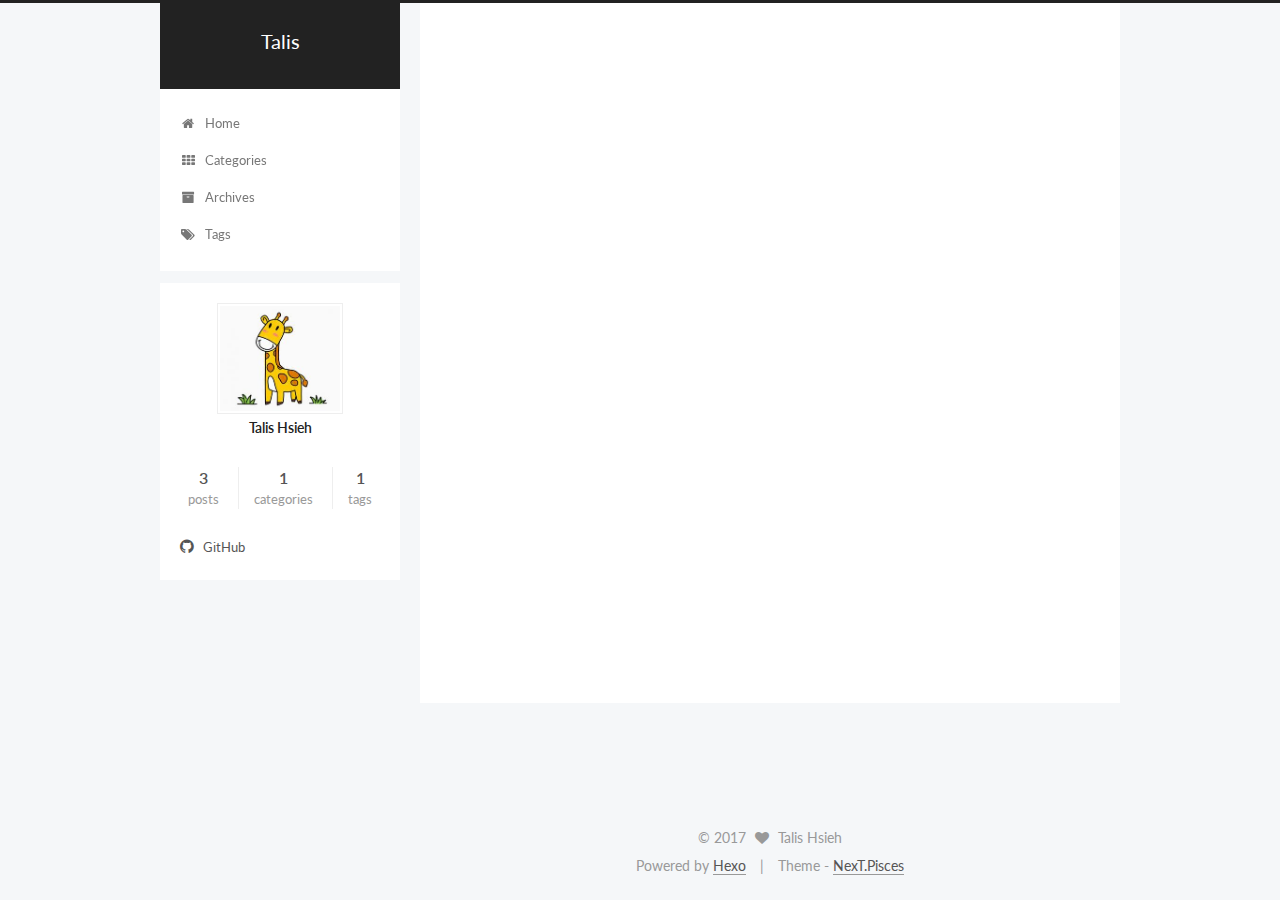
<file: 2017/03/16/title/index.html>
<!doctype html>



  


<html class="theme-next pisces use-motion" lang="en">
<head>
  <meta charset="UTF-8"/>
<meta http-equiv="X-UA-Compatible" content="IE=edge" />
<meta name="viewport" content="width=device-width, initial-scale=1, maximum-scale=1"/>



<meta http-equiv="Cache-Control" content="no-transform" />
<meta http-equiv="Cache-Control" content="no-siteapp" />















  
  
  <link href="/lib/fancybox/source/jquery.fancybox.css?v=2.1.5" rel="stylesheet" type="text/css" />




  
  
  
  

  
    
    
  

  

  

  

  

  
    
    
    <link href="//fonts.googleapis.com/css?family=Lato:300,300italic,400,400italic,700,700italic&subset=latin,latin-ext" rel="stylesheet" type="text/css">
  






<link href="/lib/font-awesome/css/font-awesome.min.css?v=4.6.2" rel="stylesheet" type="text/css" />

<link href="/css/main.css?v=5.1.0" rel="stylesheet" type="text/css" />


  <meta name="keywords" content="Hexo, NexT" />








  <link rel="shortcut icon" type="image/x-icon" href="/favicon.ico?v=5.1.0" />






<meta name="description" content="1hello world!">
<meta property="og:type" content="article">
<meta property="og:title" content="title">
<meta property="og:url" content="http://talisych.github.io/2017/03/16/title/index.html">
<meta property="og:site_name" content="Talis">
<meta property="og:description" content="1hello world!">
<meta property="og:updated_time" content="2017-03-30T06:44:29.570Z">
<meta name="twitter:card" content="summary">
<meta name="twitter:title" content="title">
<meta name="twitter:description" content="1hello world!">



<script type="text/javascript" id="hexo.configurations">
  var NexT = window.NexT || {};
  var CONFIG = {
    root: '/',
    scheme: 'Pisces',
    sidebar: {"position":"left","display":"post","offset":12,"offset_float":0,"b2t":false,"scrollpercent":false},
    fancybox: true,
    motion: true,
    duoshuo: {
      userId: '0',
      author: 'Author'
    },
    algolia: {
      applicationID: '',
      apiKey: '',
      indexName: '',
      hits: {"per_page":10},
      labels: {"input_placeholder":"Search for Posts","hits_empty":"We didn't find any results for the search: ${query}","hits_stats":"${hits} results found in ${time} ms"}
    }
  };
</script>



  <link rel="canonical" href="http://talisych.github.io/2017/03/16/title/"/>





  <title> title | Talis </title>
</head>

<body itemscope itemtype="http://schema.org/WebPage" lang="en">

  














  
  
    
  

  <div class="container sidebar-position-left page-post-detail ">
    <div class="headband"></div>

    <header id="header" class="header" itemscope itemtype="http://schema.org/WPHeader">
      <div class="header-inner"><div class="site-brand-wrapper">
  <div class="site-meta ">
    

    <div class="custom-logo-site-title">
      <a href="/"  class="brand" rel="start">
        <span class="logo-line-before"><i></i></span>
        <span class="site-title">Talis</span>
        <span class="logo-line-after"><i></i></span>
      </a>
    </div>
      
        <p class="site-subtitle"></p>
      
  </div>

  <div class="site-nav-toggle">
    <button>
      <span class="btn-bar"></span>
      <span class="btn-bar"></span>
      <span class="btn-bar"></span>
    </button>
  </div>
</div>

<nav class="site-nav">
  

  
    <ul id="menu" class="menu">
      
        
        <li class="menu-item menu-item-home">
          <a href="/" rel="section">
            
              <i class="menu-item-icon fa fa-fw fa-home"></i> <br />
            
            Home
          </a>
        </li>
      
        
        <li class="menu-item menu-item-categories">
          <a href="/categories" rel="section">
            
              <i class="menu-item-icon fa fa-fw fa-th"></i> <br />
            
            Categories
          </a>
        </li>
      
        
        <li class="menu-item menu-item-archives">
          <a href="/archives" rel="section">
            
              <i class="menu-item-icon fa fa-fw fa-archive"></i> <br />
            
            Archives
          </a>
        </li>
      
        
        <li class="menu-item menu-item-tags">
          <a href="/tags" rel="section">
            
              <i class="menu-item-icon fa fa-fw fa-tags"></i> <br />
            
            Tags
          </a>
        </li>
      

      
    </ul>
  

  
</nav>



 </div>
    </header>

    <main id="main" class="main">
      <div class="main-inner">
        <div class="content-wrap">
          <div id="content" class="content">
            

  <div id="posts" class="posts-expand">
    

  

  
  
  

  <article class="post post-type-normal " itemscope itemtype="http://schema.org/Article">
    <link itemprop="mainEntityOfPage" href="http://talisych.github.io/2017/03/16/title/">

    <span hidden itemprop="author" itemscope itemtype="http://schema.org/Person">
      <meta itemprop="name" content="Talis Hsieh">
      <meta itemprop="description" content="">
      <meta itemprop="image" content="/images/giraffe.jpg">
    </span>

    <span hidden itemprop="publisher" itemscope itemtype="http://schema.org/Organization">
      <meta itemprop="name" content="Talis">
    </span>

    
      <header class="post-header">

        
        
          <h1 class="post-title" itemprop="name headline">
            
            
              
                title
              
            
          </h1>
        

        <div class="post-meta">
          <span class="post-time">
            
              <span class="post-meta-item-icon">
                <i class="fa fa-calendar-o"></i>
              </span>
              
                <span class="post-meta-item-text">Posted on</span>
              
              <time title="Post created" itemprop="dateCreated datePublished" datetime="2017-03-16T18:20:13+08:00">
                2017-03-16
              </time>
            

            

            
          </span>

          

          
            
          

          
          

          

          

          

        </div>
      </header>
    


    <div class="post-body" itemprop="articleBody">

      
      

      
        <figure class="highlight bash"><table><tr><td class="gutter"><pre><div class="line">1</div></pre></td><td class="code"><pre><div class="line">hello world!</div></pre></td></tr></table></figure>

      
    </div>

    <div>
      
        

      
    </div>

    <div>
      
        

      
    </div>

    <div>
      
        

      
    </div>

    <footer class="post-footer">
      

      
        
      

      
        <div class="post-nav">
          <div class="post-nav-next post-nav-item">
            
              <a href="/2017/03/16/hello-world/" rel="next" title="Hello World">
                <i class="fa fa-chevron-left"></i> Hello World
              </a>
            
          </div>

          <span class="post-nav-divider"></span>

          <div class="post-nav-prev post-nav-item">
            
              <a href="/2017/03/30/Bit-reverse/" rel="prev" title="Bit reverse">
                Bit reverse <i class="fa fa-chevron-right"></i>
              </a>
            
          </div>
        </div>
      

      
      
    </footer>
  </article>



    <div class="post-spread">
      
    </div>
  </div>


          </div>
          


          
  <div class="comments" id="comments">
    
  </div>


        </div>
        
          
  
  <div class="sidebar-toggle">
    <div class="sidebar-toggle-line-wrap">
      <span class="sidebar-toggle-line sidebar-toggle-line-first"></span>
      <span class="sidebar-toggle-line sidebar-toggle-line-middle"></span>
      <span class="sidebar-toggle-line sidebar-toggle-line-last"></span>
    </div>
  </div>

  <aside id="sidebar" class="sidebar">
    <div class="sidebar-inner">

      

      

      <section class="site-overview sidebar-panel sidebar-panel-active">
        <div class="site-author motion-element" itemprop="author" itemscope itemtype="http://schema.org/Person">
          <img class="site-author-image" itemprop="image"
               src="/images/giraffe.jpg"
               alt="Talis Hsieh" />
          <p class="site-author-name" itemprop="name">Talis Hsieh</p>
           
              <p class="site-description motion-element" itemprop="description"></p>
          
        </div>
        <nav class="site-state motion-element">

          
            <div class="site-state-item site-state-posts">
              <a href="/archives">
                <span class="site-state-item-count">3</span>
                <span class="site-state-item-name">posts</span>
              </a>
            </div>
          

          
            
            
            <div class="site-state-item site-state-categories">
              <a href="/categories/index.html">
                <span class="site-state-item-count">1</span>
                <span class="site-state-item-name">categories</span>
              </a>
            </div>
          

          
            
            
            <div class="site-state-item site-state-tags">
              <a href="/tags/index.html">
                <span class="site-state-item-count">1</span>
                <span class="site-state-item-name">tags</span>
              </a>
            </div>
          

        </nav>

        

        <div class="links-of-author motion-element">
          
            
              <span class="links-of-author-item">
                <a href="https://github.com/talisych" target="_blank" title="GitHub">
                  
                    <i class="fa fa-fw fa-github"></i>
                  
                  GitHub
                </a>
              </span>
            
          
        </div>

        
        

        
        

        


      </section>

      

      

    </div>
  </aside>


        
      </div>
    </main>

    <footer id="footer" class="footer">
      <div class="footer-inner">
        <div class="copyright" >
  
  &copy; 
  <span itemprop="copyrightYear">2017</span>
  <span class="with-love">
    <i class="fa fa-heart"></i>
  </span>
  <span class="author" itemprop="copyrightHolder">Talis Hsieh</span>
</div>


<div class="powered-by">
  Powered by <a class="theme-link" href="https://hexo.io">Hexo</a>
</div>

<div class="theme-info">
  Theme -
  <a class="theme-link" href="https://github.com/iissnan/hexo-theme-next">
    NexT.Pisces
  </a>
</div>


        

        
      </div>
    </footer>

    
      <div class="back-to-top">
        <i class="fa fa-arrow-up"></i>
        
      </div>
    

  </div>

  

<script type="text/javascript">
  if (Object.prototype.toString.call(window.Promise) !== '[object Function]') {
    window.Promise = null;
  }
</script>









  






  
  <script type="text/javascript" src="/lib/jquery/index.js?v=2.1.3"></script>

  
  <script type="text/javascript" src="/lib/fastclick/lib/fastclick.min.js?v=1.0.6"></script>

  
  <script type="text/javascript" src="/lib/jquery_lazyload/jquery.lazyload.js?v=1.9.7"></script>

  
  <script type="text/javascript" src="/lib/velocity/velocity.min.js?v=1.2.1"></script>

  
  <script type="text/javascript" src="/lib/velocity/velocity.ui.min.js?v=1.2.1"></script>

  
  <script type="text/javascript" src="/lib/fancybox/source/jquery.fancybox.pack.js?v=2.1.5"></script>


  


  <script type="text/javascript" src="/js/src/utils.js?v=5.1.0"></script>

  <script type="text/javascript" src="/js/src/motion.js?v=5.1.0"></script>



  
  


  <script type="text/javascript" src="/js/src/affix.js?v=5.1.0"></script>

  <script type="text/javascript" src="/js/src/schemes/pisces.js?v=5.1.0"></script>



  
  <script type="text/javascript" src="/js/src/scrollspy.js?v=5.1.0"></script>
<script type="text/javascript" src="/js/src/post-details.js?v=5.1.0"></script>



  


  <script type="text/javascript" src="/js/src/bootstrap.js?v=5.1.0"></script>



  


  




	





  





  





  






  





  

  

  

  

</body>
</html>
</file>
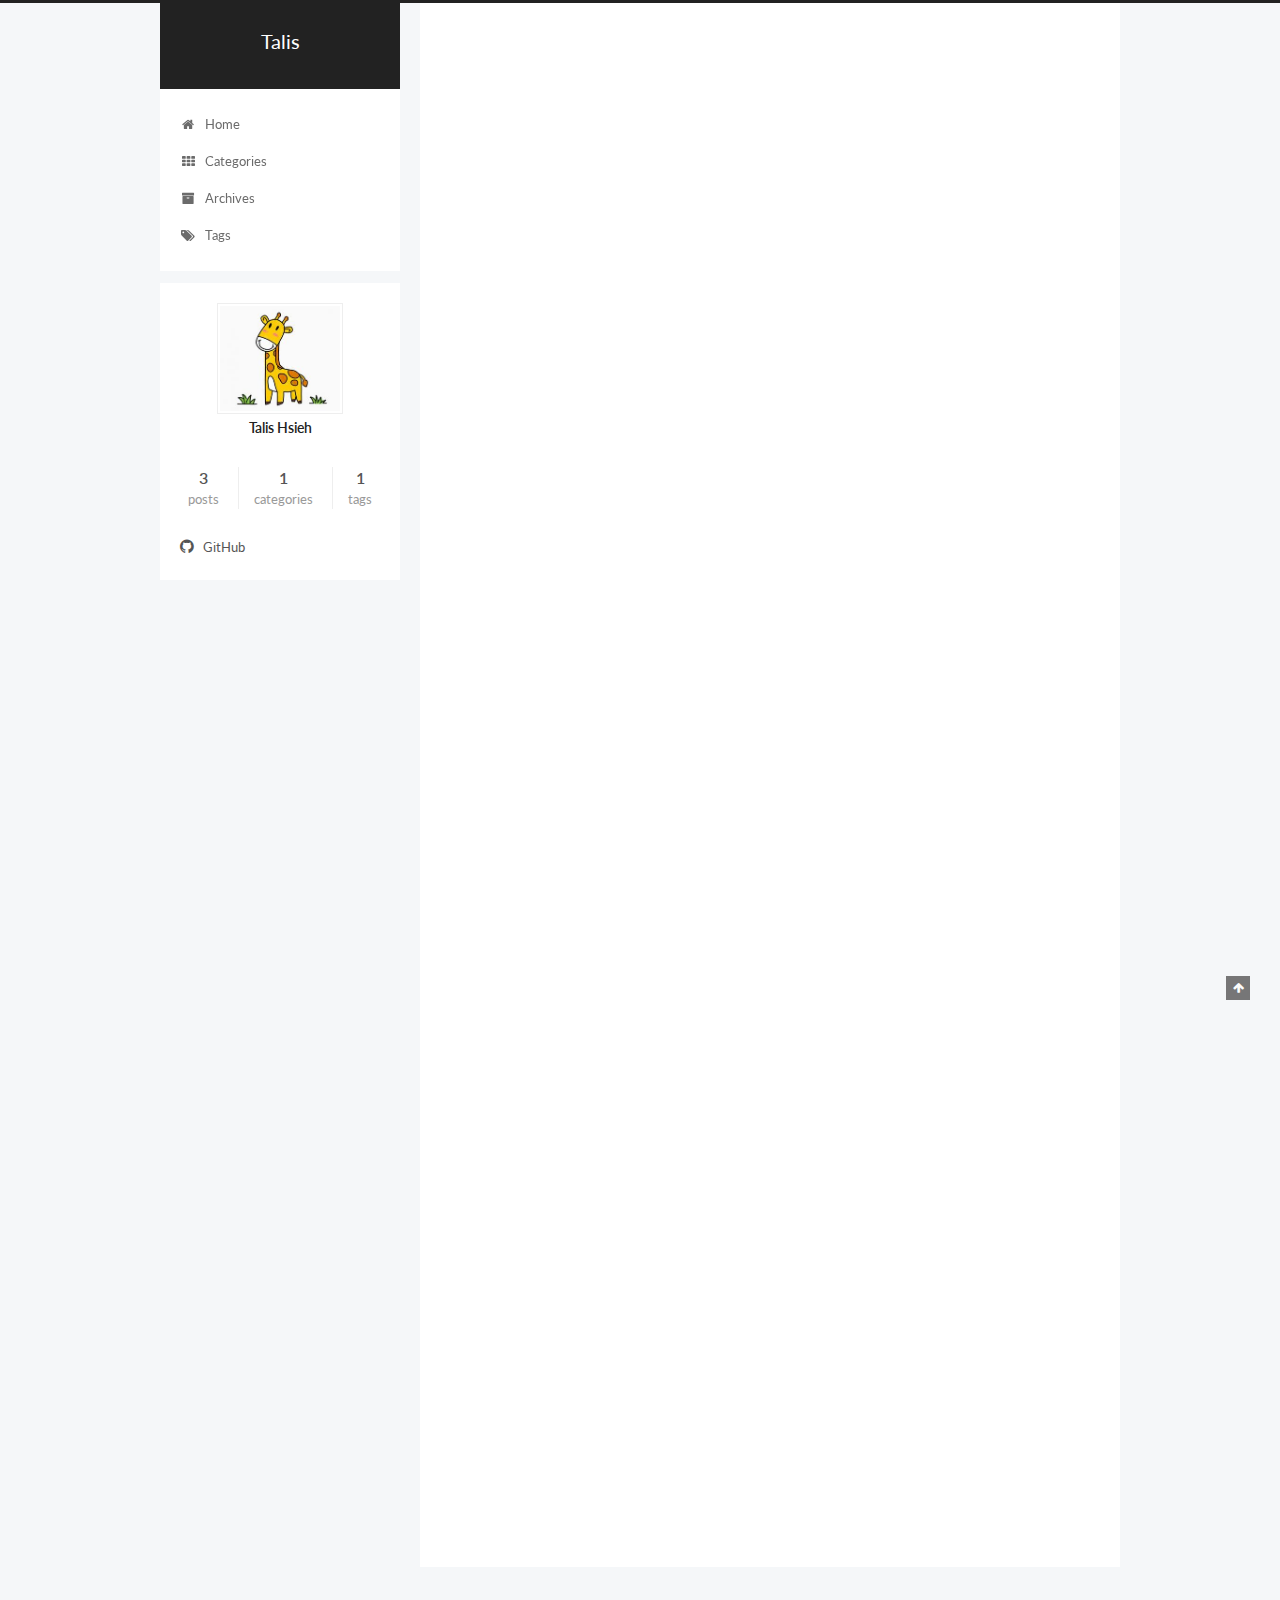
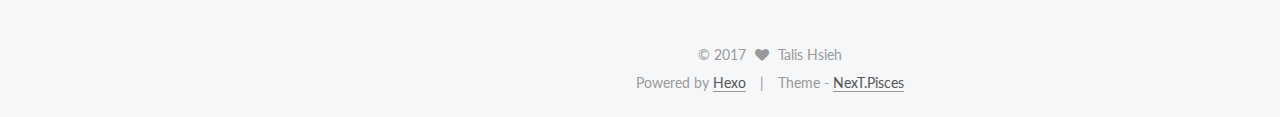
<file: 2017/03/30/Bit-reverse/index.html>
<!doctype html>



  


<html class="theme-next pisces use-motion" lang="en">
<head>
  <meta charset="UTF-8"/>
<meta http-equiv="X-UA-Compatible" content="IE=edge" />
<meta name="viewport" content="width=device-width, initial-scale=1, maximum-scale=1"/>



<meta http-equiv="Cache-Control" content="no-transform" />
<meta http-equiv="Cache-Control" content="no-siteapp" />















  
  
  <link href="/lib/fancybox/source/jquery.fancybox.css?v=2.1.5" rel="stylesheet" type="text/css" />




  
  
  
  

  
    
    
  

  

  

  

  

  
    
    
    <link href="//fonts.googleapis.com/css?family=Lato:300,300italic,400,400italic,700,700italic&subset=latin,latin-ext" rel="stylesheet" type="text/css">
  






<link href="/lib/font-awesome/css/font-awesome.min.css?v=4.6.2" rel="stylesheet" type="text/css" />

<link href="/css/main.css?v=5.1.0" rel="stylesheet" type="text/css" />


  <meta name="keywords" content="C," />








  <link rel="shortcut icon" type="image/x-icon" href="/favicon.ico?v=5.1.0" />






<meta name="description" content="8 bit(1 byte) 的 reverse function核心的演算法為12345678unsigned char _bit_reverse (unsigned char b)&amp;#123;  b = ((b &amp;amp; 0x55) &amp;lt;&amp;lt; 1) | ((b &amp;gt;&amp;gt; 1) &amp;amp; 0x55);  b = ((b &amp;amp; 0x33) &amp;lt;&amp;lt; 2) | ((b">
<meta property="og:type" content="article">
<meta property="og:title" content="Bit reverse">
<meta property="og:url" content="http://talisych.github.io/2017/03/30/Bit-reverse/index.html">
<meta property="og:site_name" content="Talis">
<meta property="og:description" content="8 bit(1 byte) 的 reverse function核心的演算法為12345678unsigned char _bit_reverse (unsigned char b)&amp;#123;  b = ((b &amp;amp; 0x55) &amp;lt;&amp;lt; 1) | ((b &amp;gt;&amp;gt; 1) &amp;amp; 0x55);  b = ((b &amp;amp; 0x33) &amp;lt;&amp;lt; 2) | ((b">
<meta property="og:updated_time" content="2017-03-31T05:08:37.234Z">
<meta name="twitter:card" content="summary">
<meta name="twitter:title" content="Bit reverse">
<meta name="twitter:description" content="8 bit(1 byte) 的 reverse function核心的演算法為12345678unsigned char _bit_reverse (unsigned char b)&amp;#123;  b = ((b &amp;amp; 0x55) &amp;lt;&amp;lt; 1) | ((b &amp;gt;&amp;gt; 1) &amp;amp; 0x55);  b = ((b &amp;amp; 0x33) &amp;lt;&amp;lt; 2) | ((b">



<script type="text/javascript" id="hexo.configurations">
  var NexT = window.NexT || {};
  var CONFIG = {
    root: '/',
    scheme: 'Pisces',
    sidebar: {"position":"left","display":"post","offset":12,"offset_float":0,"b2t":false,"scrollpercent":false},
    fancybox: true,
    motion: true,
    duoshuo: {
      userId: '0',
      author: 'Author'
    },
    algolia: {
      applicationID: '',
      apiKey: '',
      indexName: '',
      hits: {"per_page":10},
      labels: {"input_placeholder":"Search for Posts","hits_empty":"We didn't find any results for the search: ${query}","hits_stats":"${hits} results found in ${time} ms"}
    }
  };
</script>



  <link rel="canonical" href="http://talisych.github.io/2017/03/30/Bit-reverse/"/>





  <title> Bit reverse | Talis </title>
</head>

<body itemscope itemtype="http://schema.org/WebPage" lang="en">

  














  
  
    
  

  <div class="container sidebar-position-left page-post-detail ">
    <div class="headband"></div>

    <header id="header" class="header" itemscope itemtype="http://schema.org/WPHeader">
      <div class="header-inner"><div class="site-brand-wrapper">
  <div class="site-meta ">
    

    <div class="custom-logo-site-title">
      <a href="/"  class="brand" rel="start">
        <span class="logo-line-before"><i></i></span>
        <span class="site-title">Talis</span>
        <span class="logo-line-after"><i></i></span>
      </a>
    </div>
      
        <p class="site-subtitle"></p>
      
  </div>

  <div class="site-nav-toggle">
    <button>
      <span class="btn-bar"></span>
      <span class="btn-bar"></span>
      <span class="btn-bar"></span>
    </button>
  </div>
</div>

<nav class="site-nav">
  

  
    <ul id="menu" class="menu">
      
        
        <li class="menu-item menu-item-home">
          <a href="/" rel="section">
            
              <i class="menu-item-icon fa fa-fw fa-home"></i> <br />
            
            Home
          </a>
        </li>
      
        
        <li class="menu-item menu-item-categories">
          <a href="/categories" rel="section">
            
              <i class="menu-item-icon fa fa-fw fa-th"></i> <br />
            
            Categories
          </a>
        </li>
      
        
        <li class="menu-item menu-item-archives">
          <a href="/archives" rel="section">
            
              <i class="menu-item-icon fa fa-fw fa-archive"></i> <br />
            
            Archives
          </a>
        </li>
      
        
        <li class="menu-item menu-item-tags">
          <a href="/tags" rel="section">
            
              <i class="menu-item-icon fa fa-fw fa-tags"></i> <br />
            
            Tags
          </a>
        </li>
      

      
    </ul>
  

  
</nav>



 </div>
    </header>

    <main id="main" class="main">
      <div class="main-inner">
        <div class="content-wrap">
          <div id="content" class="content">
            

  <div id="posts" class="posts-expand">
    

  

  
  
  

  <article class="post post-type-normal " itemscope itemtype="http://schema.org/Article">
    <link itemprop="mainEntityOfPage" href="http://talisych.github.io/2017/03/30/Bit-reverse/">

    <span hidden itemprop="author" itemscope itemtype="http://schema.org/Person">
      <meta itemprop="name" content="Talis Hsieh">
      <meta itemprop="description" content="">
      <meta itemprop="image" content="/images/giraffe.jpg">
    </span>

    <span hidden itemprop="publisher" itemscope itemtype="http://schema.org/Organization">
      <meta itemprop="name" content="Talis">
    </span>

    
      <header class="post-header">

        
        
          <h1 class="post-title" itemprop="name headline">
            
            
              
                Bit reverse
              
            
          </h1>
        

        <div class="post-meta">
          <span class="post-time">
            
              <span class="post-meta-item-icon">
                <i class="fa fa-calendar-o"></i>
              </span>
              
                <span class="post-meta-item-text">Posted on</span>
              
              <time title="Post created" itemprop="dateCreated datePublished" datetime="2017-03-30T14:02:21+08:00">
                2017-03-30
              </time>
            

            

            
          </span>

          
            <span class="post-category" >
            
              <span class="post-meta-divider">|</span>
            
              <span class="post-meta-item-icon">
                <i class="fa fa-folder-o"></i>
              </span>
              
                <span class="post-meta-item-text">In</span>
              
              
                <span itemprop="about" itemscope itemtype="http://schema.org/Thing">
                  <a href="/categories/Program/" itemprop="url" rel="index">
                    <span itemprop="name">Program</span>
                  </a>
                </span>

                
                
              
            </span>
          

          
            
          

          
          

          

          

          

        </div>
      </header>
    


    <div class="post-body" itemprop="articleBody">

      
      

      
        <p>8 bit(1 byte) 的 reverse function<br>核心的演算法為<br><figure class="highlight c"><table><tr><td class="gutter"><pre><div class="line">1</div><div class="line">2</div><div class="line">3</div><div class="line">4</div><div class="line">5</div><div class="line">6</div><div class="line">7</div><div class="line">8</div></pre></td><td class="code"><pre><div class="line"><span class="keyword">unsigned</span> <span class="keyword">char</span> _bit_reverse (<span class="keyword">unsigned</span> <span class="keyword">char</span> b)</div><div class="line">&#123;</div><div class="line">  b = ((b &amp; <span class="number">0x55</span>) &lt;&lt; <span class="number">1</span>) | ((b &gt;&gt; <span class="number">1</span>) &amp; <span class="number">0x55</span>);</div><div class="line">  b = ((b &amp; <span class="number">0x33</span>) &lt;&lt; <span class="number">2</span>) | ((b &gt;&gt; <span class="number">2</span>) &amp; <span class="number">0x33</span>);</div><div class="line">  b = ((b &amp; <span class="number">0x0F</span>) &lt;&lt; <span class="number">4</span>) | ( b &gt;&gt; <span class="number">4</span> );</div><div class="line"></div><div class="line">  <span class="keyword">return</span> b;</div><div class="line">&#125;</div></pre></td></tr></table></figure></p>
<a id="more"></a>
<p>為了展示 bit reverse 整個過程寫了下面的 Demo code.<br><figure class="highlight c"><table><tr><td class="gutter"><pre><div class="line">1</div><div class="line">2</div><div class="line">3</div><div class="line">4</div><div class="line">5</div><div class="line">6</div><div class="line">7</div><div class="line">8</div><div class="line">9</div><div class="line">10</div><div class="line">11</div><div class="line">12</div><div class="line">13</div><div class="line">14</div><div class="line">15</div><div class="line">16</div><div class="line">17</div><div class="line">18</div><div class="line">19</div><div class="line">20</div><div class="line">21</div><div class="line">22</div><div class="line">23</div><div class="line">24</div><div class="line">25</div><div class="line">26</div><div class="line">27</div><div class="line">28</div><div class="line">29</div><div class="line">30</div><div class="line">31</div><div class="line">32</div><div class="line">33</div><div class="line">34</div><div class="line">35</div><div class="line">36</div><div class="line">37</div><div class="line">38</div><div class="line">39</div></pre></td><td class="code"><pre><div class="line"><span class="meta">#<span class="meta-keyword">include</span> <span class="meta-string">&lt;stdio.h&gt;</span></span></div><div class="line"><span class="meta">#<span class="meta-keyword">include</span> <span class="meta-string">&lt;stdlib.h&gt;</span></span></div><div class="line"></div><div class="line"><span class="keyword">void</span> _print_binary(<span class="keyword">unsigned</span> <span class="keyword">char</span> n)</div><div class="line">&#123;</div><div class="line">    <span class="keyword">unsigned</span> <span class="keyword">char</span> count = <span class="number">0</span>;</div><div class="line">    <span class="built_in">printf</span>(<span class="string">"0x%02x, 2'b "</span>, n);</div><div class="line">    <span class="keyword">while</span> (count &lt; <span class="number">8</span>) &#123;</div><div class="line">        <span class="keyword">if</span> (count == <span class="number">4</span>) <span class="built_in">printf</span>(<span class="string">" "</span>);</div><div class="line">        <span class="built_in">printf</span>(<span class="string">"%c"</span>, n &amp; <span class="number">0x80</span> ? <span class="string">'1'</span> : <span class="string">'0'</span>);</div><div class="line">        n &lt;&lt;= <span class="number">1</span>;</div><div class="line">        count++;</div><div class="line">    &#125;</div><div class="line">    <span class="built_in">printf</span>(<span class="string">"\n"</span>);</div><div class="line">&#125;</div><div class="line"><span class="keyword">unsigned</span> <span class="keyword">char</span> _bit_reverse (<span class="keyword">unsigned</span> <span class="keyword">char</span> b)</div><div class="line">&#123;</div><div class="line">  _print_binary(b);</div><div class="line">  b = ((b &amp; <span class="number">0x55</span>) &lt;&lt; <span class="number">1</span>) | ((b &gt;&gt; <span class="number">1</span>) &amp; <span class="number">0x55</span>);</div><div class="line">  _print_binary(b);</div><div class="line">  b = ((b &amp; <span class="number">0x33</span>) &lt;&lt; <span class="number">2</span>) | ((b &gt;&gt; <span class="number">2</span>) &amp; <span class="number">0x33</span>);</div><div class="line">  _print_binary(b);</div><div class="line">  b = ((b &amp; <span class="number">0x0F</span>) &lt;&lt; <span class="number">4</span>) | ( b &gt;&gt; <span class="number">4</span> );</div><div class="line">  _print_binary(b);</div><div class="line"></div><div class="line">  <span class="keyword">return</span> b;</div><div class="line">&#125;</div><div class="line"></div><div class="line"><span class="function"><span class="keyword">int</span> <span class="title">main</span><span class="params">(<span class="keyword">void</span>)</span></span></div><div class="line">&#123;</div><div class="line">    <span class="keyword">unsigned</span> <span class="keyword">char</span> val = <span class="number">0</span>;</div><div class="line">    <span class="keyword">unsigned</span> <span class="keyword">char</span> val_reverse = <span class="number">0</span>;</div><div class="line">    <span class="keyword">for</span> (val = <span class="number">0</span> ; val &lt; <span class="number">255</span> ; val++)&#123;</div><div class="line">        val_reverse = _bit_reverse((<span class="keyword">unsigned</span> <span class="keyword">char</span>)val);</div><div class="line">        <span class="built_in">printf</span>(<span class="string">"-------------------\n"</span>);</div><div class="line">    &#125;</div><div class="line"></div><div class="line">    <span class="keyword">return</span> <span class="number">0</span>;</div><div class="line">&#125;</div></pre></td></tr></table></figure></p>

      
    </div>

    <div>
      
        

      
    </div>

    <div>
      
        

      
    </div>

    <div>
      
        

      
    </div>

    <footer class="post-footer">
      
        <div class="post-tags">
          
            <a href="/tags/C/" rel="tag"># C</a>
          
        </div>
      

      
        
      

      
        <div class="post-nav">
          <div class="post-nav-next post-nav-item">
            
              <a href="/2017/03/16/title/" rel="next" title="title">
                <i class="fa fa-chevron-left"></i> title
              </a>
            
          </div>

          <span class="post-nav-divider"></span>

          <div class="post-nav-prev post-nav-item">
            
          </div>
        </div>
      

      
      
    </footer>
  </article>



    <div class="post-spread">
      
    </div>
  </div>


          </div>
          


          
  <div class="comments" id="comments">
    
  </div>


        </div>
        
          
  
  <div class="sidebar-toggle">
    <div class="sidebar-toggle-line-wrap">
      <span class="sidebar-toggle-line sidebar-toggle-line-first"></span>
      <span class="sidebar-toggle-line sidebar-toggle-line-middle"></span>
      <span class="sidebar-toggle-line sidebar-toggle-line-last"></span>
    </div>
  </div>

  <aside id="sidebar" class="sidebar">
    <div class="sidebar-inner">

      

      

      <section class="site-overview sidebar-panel sidebar-panel-active">
        <div class="site-author motion-element" itemprop="author" itemscope itemtype="http://schema.org/Person">
          <img class="site-author-image" itemprop="image"
               src="/images/giraffe.jpg"
               alt="Talis Hsieh" />
          <p class="site-author-name" itemprop="name">Talis Hsieh</p>
           
              <p class="site-description motion-element" itemprop="description"></p>
          
        </div>
        <nav class="site-state motion-element">

          
            <div class="site-state-item site-state-posts">
              <a href="/archives">
                <span class="site-state-item-count">3</span>
                <span class="site-state-item-name">posts</span>
              </a>
            </div>
          

          
            
            
            <div class="site-state-item site-state-categories">
              <a href="/categories/index.html">
                <span class="site-state-item-count">1</span>
                <span class="site-state-item-name">categories</span>
              </a>
            </div>
          

          
            
            
            <div class="site-state-item site-state-tags">
              <a href="/tags/index.html">
                <span class="site-state-item-count">1</span>
                <span class="site-state-item-name">tags</span>
              </a>
            </div>
          

        </nav>

        

        <div class="links-of-author motion-element">
          
            
              <span class="links-of-author-item">
                <a href="https://github.com/talisych" target="_blank" title="GitHub">
                  
                    <i class="fa fa-fw fa-github"></i>
                  
                  GitHub
                </a>
              </span>
            
          
        </div>

        
        

        
        

        


      </section>

      

      

    </div>
  </aside>


        
      </div>
    </main>

    <footer id="footer" class="footer">
      <div class="footer-inner">
        <div class="copyright" >
  
  &copy; 
  <span itemprop="copyrightYear">2017</span>
  <span class="with-love">
    <i class="fa fa-heart"></i>
  </span>
  <span class="author" itemprop="copyrightHolder">Talis Hsieh</span>
</div>


<div class="powered-by">
  Powered by <a class="theme-link" href="https://hexo.io">Hexo</a>
</div>

<div class="theme-info">
  Theme -
  <a class="theme-link" href="https://github.com/iissnan/hexo-theme-next">
    NexT.Pisces
  </a>
</div>


        

        
      </div>
    </footer>

    
      <div class="back-to-top">
        <i class="fa fa-arrow-up"></i>
        
      </div>
    

  </div>

  

<script type="text/javascript">
  if (Object.prototype.toString.call(window.Promise) !== '[object Function]') {
    window.Promise = null;
  }
</script>









  






  
  <script type="text/javascript" src="/lib/jquery/index.js?v=2.1.3"></script>

  
  <script type="text/javascript" src="/lib/fastclick/lib/fastclick.min.js?v=1.0.6"></script>

  
  <script type="text/javascript" src="/lib/jquery_lazyload/jquery.lazyload.js?v=1.9.7"></script>

  
  <script type="text/javascript" src="/lib/velocity/velocity.min.js?v=1.2.1"></script>

  
  <script type="text/javascript" src="/lib/velocity/velocity.ui.min.js?v=1.2.1"></script>

  
  <script type="text/javascript" src="/lib/fancybox/source/jquery.fancybox.pack.js?v=2.1.5"></script>


  


  <script type="text/javascript" src="/js/src/utils.js?v=5.1.0"></script>

  <script type="text/javascript" src="/js/src/motion.js?v=5.1.0"></script>



  
  


  <script type="text/javascript" src="/js/src/affix.js?v=5.1.0"></script>

  <script type="text/javascript" src="/js/src/schemes/pisces.js?v=5.1.0"></script>



  
  <script type="text/javascript" src="/js/src/scrollspy.js?v=5.1.0"></script>
<script type="text/javascript" src="/js/src/post-details.js?v=5.1.0"></script>



  


  <script type="text/javascript" src="/js/src/bootstrap.js?v=5.1.0"></script>



  


  




	





  





  





  






  





  

  

  

  

</body>
</html>
</file>
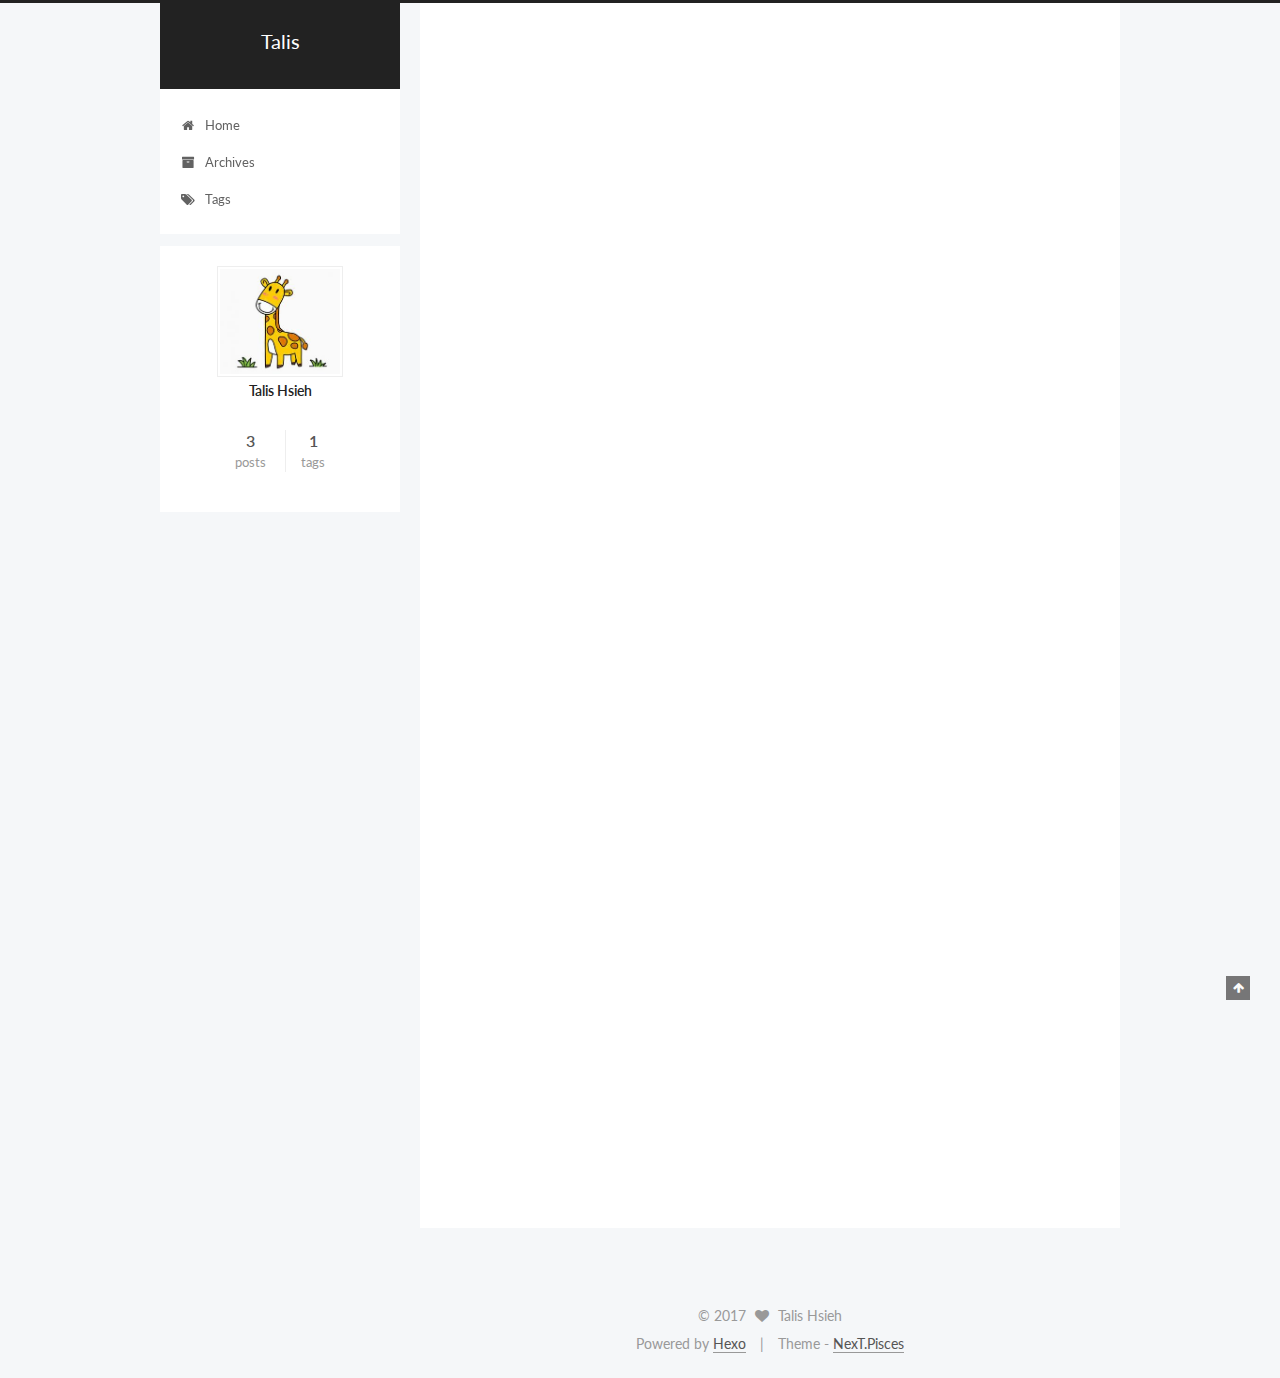
<file: 2017/03/30/Bit-revert/index.html>
<!doctype html>



  


<html class="theme-next pisces use-motion" lang="en">
<head>
  <meta charset="UTF-8"/>
<meta http-equiv="X-UA-Compatible" content="IE=edge" />
<meta name="viewport" content="width=device-width, initial-scale=1, maximum-scale=1"/>



<meta http-equiv="Cache-Control" content="no-transform" />
<meta http-equiv="Cache-Control" content="no-siteapp" />















  
  
  <link href="/lib/fancybox/source/jquery.fancybox.css?v=2.1.5" rel="stylesheet" type="text/css" />




  
  
  
  

  
    
    
  

  

  

  

  

  
    
    
    <link href="//fonts.googleapis.com/css?family=Lato:300,300italic,400,400italic,700,700italic&subset=latin,latin-ext" rel="stylesheet" type="text/css">
  






<link href="/lib/font-awesome/css/font-awesome.min.css?v=4.6.2" rel="stylesheet" type="text/css" />

<link href="/css/main.css?v=5.1.0" rel="stylesheet" type="text/css" />


  <meta name="keywords" content="C," />








  <link rel="shortcut icon" type="image/x-icon" href="/favicon.ico?v=5.1.0" />






<meta name="description" content="123456789101112131415161718192021222324252627282930313233343536373839#include &amp;lt;stdio.h&amp;gt;#include &amp;lt;stdlib.h&amp;gt;void _print_binary(unsigned char n)&amp;#123;    unsigned char count = 0;    printf(&quot;0">
<meta property="og:type" content="article">
<meta property="og:title" content="Bit revert">
<meta property="og:url" content="http://talisych.github.io/2017/03/30/Bit-revert/index.html">
<meta property="og:site_name" content="Talis">
<meta property="og:description" content="123456789101112131415161718192021222324252627282930313233343536373839#include &amp;lt;stdio.h&amp;gt;#include &amp;lt;stdlib.h&amp;gt;void _print_binary(unsigned char n)&amp;#123;    unsigned char count = 0;    printf(&quot;0">
<meta property="og:updated_time" content="2017-03-30T06:11:40.800Z">
<meta name="twitter:card" content="summary">
<meta name="twitter:title" content="Bit revert">
<meta name="twitter:description" content="123456789101112131415161718192021222324252627282930313233343536373839#include &amp;lt;stdio.h&amp;gt;#include &amp;lt;stdlib.h&amp;gt;void _print_binary(unsigned char n)&amp;#123;    unsigned char count = 0;    printf(&quot;0">



<script type="text/javascript" id="hexo.configurations">
  var NexT = window.NexT || {};
  var CONFIG = {
    root: '/',
    scheme: 'Pisces',
    sidebar: {"position":"left","display":"post","offset":12,"offset_float":0,"b2t":false,"scrollpercent":false},
    fancybox: true,
    motion: true,
    duoshuo: {
      userId: '0',
      author: 'Author'
    },
    algolia: {
      applicationID: '',
      apiKey: '',
      indexName: '',
      hits: {"per_page":10},
      labels: {"input_placeholder":"Search for Posts","hits_empty":"We didn't find any results for the search: ${query}","hits_stats":"${hits} results found in ${time} ms"}
    }
  };
</script>



  <link rel="canonical" href="http://talisych.github.io/2017/03/30/Bit-revert/"/>





  <title> Bit revert | Talis </title>
</head>

<body itemscope itemtype="http://schema.org/WebPage" lang="en">

  














  
  
    
  

  <div class="container sidebar-position-left page-post-detail ">
    <div class="headband"></div>

    <header id="header" class="header" itemscope itemtype="http://schema.org/WPHeader">
      <div class="header-inner"><div class="site-brand-wrapper">
  <div class="site-meta ">
    

    <div class="custom-logo-site-title">
      <a href="/"  class="brand" rel="start">
        <span class="logo-line-before"><i></i></span>
        <span class="site-title">Talis</span>
        <span class="logo-line-after"><i></i></span>
      </a>
    </div>
      
        <p class="site-subtitle"></p>
      
  </div>

  <div class="site-nav-toggle">
    <button>
      <span class="btn-bar"></span>
      <span class="btn-bar"></span>
      <span class="btn-bar"></span>
    </button>
  </div>
</div>

<nav class="site-nav">
  

  
    <ul id="menu" class="menu">
      
        
        <li class="menu-item menu-item-home">
          <a href="/" rel="section">
            
              <i class="menu-item-icon fa fa-fw fa-home"></i> <br />
            
            Home
          </a>
        </li>
      
        
        <li class="menu-item menu-item-archives">
          <a href="/archives" rel="section">
            
              <i class="menu-item-icon fa fa-fw fa-archive"></i> <br />
            
            Archives
          </a>
        </li>
      
        
        <li class="menu-item menu-item-tags">
          <a href="/tags" rel="section">
            
              <i class="menu-item-icon fa fa-fw fa-tags"></i> <br />
            
            Tags
          </a>
        </li>
      

      
    </ul>
  

  
</nav>



 </div>
    </header>

    <main id="main" class="main">
      <div class="main-inner">
        <div class="content-wrap">
          <div id="content" class="content">
            

  <div id="posts" class="posts-expand">
    

  

  
  
  

  <article class="post post-type-normal " itemscope itemtype="http://schema.org/Article">
    <link itemprop="mainEntityOfPage" href="http://talisych.github.io/2017/03/30/Bit-revert/">

    <span hidden itemprop="author" itemscope itemtype="http://schema.org/Person">
      <meta itemprop="name" content="Talis Hsieh">
      <meta itemprop="description" content="">
      <meta itemprop="image" content="/images/giraffe.jpg">
    </span>

    <span hidden itemprop="publisher" itemscope itemtype="http://schema.org/Organization">
      <meta itemprop="name" content="Talis">
    </span>

    
      <header class="post-header">

        
        
          <h1 class="post-title" itemprop="name headline">
            
            
              
                Bit revert
              
            
          </h1>
        

        <div class="post-meta">
          <span class="post-time">
            
              <span class="post-meta-item-icon">
                <i class="fa fa-calendar-o"></i>
              </span>
              
                <span class="post-meta-item-text">Posted on</span>
              
              <time title="Post created" itemprop="dateCreated datePublished" datetime="2017-03-30T14:02:21+08:00">
                2017-03-30
              </time>
            

            

            
          </span>

          

          
            
          

          
          

          

          

          

        </div>
      </header>
    


    <div class="post-body" itemprop="articleBody">

      
      

      
        <figure class="highlight c"><table><tr><td class="gutter"><pre><div class="line">1</div><div class="line">2</div><div class="line">3</div><div class="line">4</div><div class="line">5</div><div class="line">6</div><div class="line">7</div><div class="line">8</div><div class="line">9</div><div class="line">10</div><div class="line">11</div><div class="line">12</div><div class="line">13</div><div class="line">14</div><div class="line">15</div><div class="line">16</div><div class="line">17</div><div class="line">18</div><div class="line">19</div><div class="line">20</div><div class="line">21</div><div class="line">22</div><div class="line">23</div><div class="line">24</div><div class="line">25</div><div class="line">26</div><div class="line">27</div><div class="line">28</div><div class="line">29</div><div class="line">30</div><div class="line">31</div><div class="line">32</div><div class="line">33</div><div class="line">34</div><div class="line">35</div><div class="line">36</div><div class="line">37</div><div class="line">38</div><div class="line">39</div></pre></td><td class="code"><pre><div class="line"><span class="meta">#<span class="meta-keyword">include</span> <span class="meta-string">&lt;stdio.h&gt;</span></span></div><div class="line"><span class="meta">#<span class="meta-keyword">include</span> <span class="meta-string">&lt;stdlib.h&gt;</span></span></div><div class="line"></div><div class="line"><span class="keyword">void</span> _print_binary(<span class="keyword">unsigned</span> <span class="keyword">char</span> n)</div><div class="line">&#123;</div><div class="line">    <span class="keyword">unsigned</span> <span class="keyword">char</span> count = <span class="number">0</span>;</div><div class="line">    <span class="built_in">printf</span>(<span class="string">"0x%02x, 2'b "</span>, n);</div><div class="line">    <span class="keyword">while</span> (count &lt; <span class="number">8</span>) &#123;</div><div class="line">        <span class="keyword">if</span> (count == <span class="number">4</span>) <span class="built_in">printf</span>(<span class="string">" "</span>);</div><div class="line">        <span class="built_in">printf</span>(<span class="string">"%c"</span>, n &amp; <span class="number">0x80</span> ? <span class="string">'1'</span> : <span class="string">'0'</span>);</div><div class="line">        n &lt;&lt;= <span class="number">1</span>;</div><div class="line">        count++;</div><div class="line">    &#125;</div><div class="line">    <span class="built_in">printf</span>(<span class="string">"\n"</span>);</div><div class="line">&#125;</div><div class="line"><span class="keyword">unsigned</span> <span class="keyword">char</span> _bit_reverse (<span class="keyword">unsigned</span> <span class="keyword">char</span> b)</div><div class="line">&#123;</div><div class="line">  _print_binary(b);</div><div class="line">  b = ((b &amp; <span class="number">0x55</span>) &lt;&lt; <span class="number">1</span>) | ((b &gt;&gt; <span class="number">1</span>) &amp; <span class="number">0x55</span>);</div><div class="line">  _print_binary(b);</div><div class="line">  b = ((b &amp; <span class="number">0x33</span>) &lt;&lt; <span class="number">2</span>) | ((b &gt;&gt; <span class="number">2</span>) &amp; <span class="number">0x33</span>);</div><div class="line">  _print_binary(b);</div><div class="line">  b = ((b &amp; <span class="number">0x0F</span>) &lt;&lt; <span class="number">4</span>) | ( b &gt;&gt; <span class="number">4</span> );</div><div class="line">  _print_binary(b);</div><div class="line"></div><div class="line">  <span class="keyword">return</span> b;</div><div class="line">&#125;</div><div class="line"></div><div class="line"><span class="function"><span class="keyword">int</span> <span class="title">main</span><span class="params">(<span class="keyword">void</span>)</span></span></div><div class="line">&#123;</div><div class="line">    <span class="keyword">unsigned</span> <span class="keyword">char</span> val = <span class="number">0</span>;</div><div class="line">    <span class="keyword">unsigned</span> <span class="keyword">char</span> val_reverse = <span class="number">0</span>;</div><div class="line">    <span class="keyword">for</span> (val = <span class="number">0</span> ; val &lt; <span class="number">255</span> ; val++)&#123;</div><div class="line">        val_reverse = _bit_reverse((<span class="keyword">unsigned</span> <span class="keyword">char</span>)val);</div><div class="line">        <span class="built_in">printf</span>(<span class="string">"-------------------\n"</span>);</div><div class="line">    &#125;</div><div class="line"></div><div class="line">    <span class="keyword">return</span> <span class="number">0</span>;</div><div class="line">&#125;</div></pre></td></tr></table></figure>

      
    </div>

    <div>
      
        

      
    </div>

    <div>
      
        

      
    </div>

    <div>
      
        

      
    </div>

    <footer class="post-footer">
      
        <div class="post-tags">
          
            <a href="/tags/C/" rel="tag"># C</a>
          
        </div>
      

      
        
      

      
        <div class="post-nav">
          <div class="post-nav-next post-nav-item">
            
              <a href="/2017/03/16/title/" rel="next" title="title">
                <i class="fa fa-chevron-left"></i> title
              </a>
            
          </div>

          <span class="post-nav-divider"></span>

          <div class="post-nav-prev post-nav-item">
            
          </div>
        </div>
      

      
      
    </footer>
  </article>



    <div class="post-spread">
      
    </div>
  </div>


          </div>
          


          
  <div class="comments" id="comments">
    
  </div>


        </div>
        
          
  
  <div class="sidebar-toggle">
    <div class="sidebar-toggle-line-wrap">
      <span class="sidebar-toggle-line sidebar-toggle-line-first"></span>
      <span class="sidebar-toggle-line sidebar-toggle-line-middle"></span>
      <span class="sidebar-toggle-line sidebar-toggle-line-last"></span>
    </div>
  </div>

  <aside id="sidebar" class="sidebar">
    <div class="sidebar-inner">

      

      

      <section class="site-overview sidebar-panel sidebar-panel-active">
        <div class="site-author motion-element" itemprop="author" itemscope itemtype="http://schema.org/Person">
          <img class="site-author-image" itemprop="image"
               src="/images/giraffe.jpg"
               alt="Talis Hsieh" />
          <p class="site-author-name" itemprop="name">Talis Hsieh</p>
           
              <p class="site-description motion-element" itemprop="description"></p>
          
        </div>
        <nav class="site-state motion-element">

          
            <div class="site-state-item site-state-posts">
              <a href="/archives">
                <span class="site-state-item-count">3</span>
                <span class="site-state-item-name">posts</span>
              </a>
            </div>
          

          

          
            
            
            <div class="site-state-item site-state-tags">
              
                <span class="site-state-item-count">1</span>
                <span class="site-state-item-name">tags</span>
              
            </div>
          

        </nav>

        

        <div class="links-of-author motion-element">
          
        </div>

        
        

        
        

        


      </section>

      

      

    </div>
  </aside>


        
      </div>
    </main>

    <footer id="footer" class="footer">
      <div class="footer-inner">
        <div class="copyright" >
  
  &copy; 
  <span itemprop="copyrightYear">2017</span>
  <span class="with-love">
    <i class="fa fa-heart"></i>
  </span>
  <span class="author" itemprop="copyrightHolder">Talis Hsieh</span>
</div>


<div class="powered-by">
  Powered by <a class="theme-link" href="https://hexo.io">Hexo</a>
</div>

<div class="theme-info">
  Theme -
  <a class="theme-link" href="https://github.com/iissnan/hexo-theme-next">
    NexT.Pisces
  </a>
</div>


        

        
      </div>
    </footer>

    
      <div class="back-to-top">
        <i class="fa fa-arrow-up"></i>
        
      </div>
    

  </div>

  

<script type="text/javascript">
  if (Object.prototype.toString.call(window.Promise) !== '[object Function]') {
    window.Promise = null;
  }
</script>









  






  
  <script type="text/javascript" src="/lib/jquery/index.js?v=2.1.3"></script>

  
  <script type="text/javascript" src="/lib/fastclick/lib/fastclick.min.js?v=1.0.6"></script>

  
  <script type="text/javascript" src="/lib/jquery_lazyload/jquery.lazyload.js?v=1.9.7"></script>

  
  <script type="text/javascript" src="/lib/velocity/velocity.min.js?v=1.2.1"></script>

  
  <script type="text/javascript" src="/lib/velocity/velocity.ui.min.js?v=1.2.1"></script>

  
  <script type="text/javascript" src="/lib/fancybox/source/jquery.fancybox.pack.js?v=2.1.5"></script>


  


  <script type="text/javascript" src="/js/src/utils.js?v=5.1.0"></script>

  <script type="text/javascript" src="/js/src/motion.js?v=5.1.0"></script>



  
  


  <script type="text/javascript" src="/js/src/affix.js?v=5.1.0"></script>

  <script type="text/javascript" src="/js/src/schemes/pisces.js?v=5.1.0"></script>



  
  <script type="text/javascript" src="/js/src/scrollspy.js?v=5.1.0"></script>
<script type="text/javascript" src="/js/src/post-details.js?v=5.1.0"></script>



  


  <script type="text/javascript" src="/js/src/bootstrap.js?v=5.1.0"></script>



  


  




	





  





  





  






  





  

  

  

  

</body>
</html>
</file>
<file: css/main.css>
/* normalize.css v3.0.2 | MIT License | git.io/normalize */
html {
  font-family: sans-serif; /* 1 */
  -ms-text-size-adjust: 100%; /* 2 */
  -webkit-text-size-adjust: 100%; /* 2 */
}
body {
  margin: 0;
}
article,
aside,
details,
figcaption,
figure,
footer,
header,
hgroup,
main,
menu,
nav,
section,
summary {
  display: block;
}
audio,
canvas,
progress,
video {
  display: inline-block; /* 1 */
  vertical-align: baseline; /* 2 */
}
audio:not([controls]) {
  display: none;
  height: 0;
}
[hidden],
template {
  display: none;
}
a {
  background-color: transparent;
}
a:active,
a:hover {
  outline: 0;
}
abbr[title] {
  border-bottom: 1px dotted;
}
b,
strong {
  font-weight: bold;
}
dfn {
  font-style: italic;
}
h1 {
  font-size: 2em;
  margin: 0.67em 0;
}
mark {
  background: #ff0;
  color: #000;
}
small {
  font-size: 80%;
}
sub,
sup {
  font-size: 75%;
  line-height: 0;
  position: relative;
  vertical-align: baseline;
}
sup {
  top: -0.5em;
}
sub {
  bottom: -0.25em;
}
img {
  border: 0;
}
svg:not(:root) {
  overflow: hidden;
}
figure {
  margin: 1em 40px;
}
hr {
  -moz-box-sizing: content-box;
  box-sizing: content-box;
  height: 0;
}
pre {
  overflow: auto;
}
code,
kbd,
pre,
samp {
  font-family: monospace, monospace;
  font-size: 1em;
}
button,
input,
optgroup,
select,
textarea {
  color: inherit; /* 1 */
  font: inherit; /* 2 */
  margin: 0; /* 3 */
}
button {
  overflow: visible;
}
button,
select {
  text-transform: none;
}
button,
html input[type="button"],
input[type="reset"],
input[type="submit"] {
  -webkit-appearance: button; /* 2 */
  cursor: pointer; /* 3 */
}
button[disabled],
html input[disabled] {
  cursor: default;
}
button::-moz-focus-inner,
input::-moz-focus-inner {
  border: 0;
  padding: 0;
}
input {
  line-height: normal;
}
input[type="checkbox"],
input[type="radio"] {
  box-sizing: border-box; /* 1 */
  padding: 0; /* 2 */
}
input[type="number"]::-webkit-inner-spin-button,
input[type="number"]::-webkit-outer-spin-button {
  height: auto;
}
input[type="search"] {
  -webkit-appearance: textfield; /* 1 */
  -moz-box-sizing: content-box;
  -webkit-box-sizing: content-box; /* 2 */
  box-sizing: content-box;
}
input[type="search"]::-webkit-search-cancel-button,
input[type="search"]::-webkit-search-decoration {
  -webkit-appearance: none;
}
fieldset {
  border: 1px solid #c0c0c0;
  margin: 0 2px;
  padding: 0.35em 0.625em 0.75em;
}
legend {
  border: 0; /* 1 */
  padding: 0; /* 2 */
}
textarea {
  overflow: auto;
}
optgroup {
  font-weight: bold;
}
table {
  border-collapse: collapse;
  border-spacing: 0;
}
td,
th {
  padding: 0;
}
::selection {
  background: #262a30;
  color: #fff;
}
body {
  position: relative;
  font-family: 'Lato', "PingFang SC", "Microsoft YaHei", sans-serif;
  font-size: 14px;
  line-height: 2;
  color: #555;
  background: #f5f7f9;
}
@media (max-width: 767px) {
  body {
    padding-right: 0 !important;
  }
}
@media (min-width: 768px) and (max-width: 991px) {
  body {
    padding-right: 0 !important;
  }
}
@media (min-width: 1600px) {
  body {
    font-size: 16px;
  }
}
h1,
h2,
h3,
h4,
h5,
h6 {
  margin: 0;
  padding: 0;
  font-weight: bold;
  line-height: 1.5;
  font-family: 'Lato', "PingFang SC", "Microsoft YaHei", sans-serif;
}
h2,
h3,
h4,
h5,
h6 {
  margin: 20px 0 15px;
}
h1 {
  font-size: 22px;
}
@media (max-width: 767px) {
  h1 {
    font-size: 18px;
  }
}
h2 {
  font-size: 20px;
}
@media (max-width: 767px) {
  h2 {
    font-size: 16px;
  }
}
h3 {
  font-size: 18px;
}
@media (max-width: 767px) {
  h3 {
    font-size: 14px;
  }
}
h4 {
  font-size: 16px;
}
@media (max-width: 767px) {
  h4 {
    font-size: 12px;
  }
}
h5 {
  font-size: 14px;
}
@media (max-width: 767px) {
  h5 {
    font-size: 10px;
  }
}
h6 {
  font-size: 12px;
}
@media (max-width: 767px) {
  h6 {
    font-size: 8px;
  }
}
p {
  margin: 0 0 25px 0;
}
a {
  color: #555;
  text-decoration: none;
  border-bottom: 1px solid #999;
  word-wrap: break-word;
}
a:hover {
  color: #222;
  border-bottom-color: #222;
}
blockquote {
  margin: 0;
  padding: 0;
}
img {
  display: block;
  margin: auto;
  max-width: 100%;
  height: auto;
}
hr {
  margin: 40px 0;
  height: 3px;
  border: none;
  background-color: #ddd;
  background-image: repeating-linear-gradient(-45deg, #fff, #fff 4px, transparent 4px, transparent 8px);
}
blockquote {
  padding: 0 15px;
  color: #666;
  border-left: 4px solid #ddd;
}
blockquote cite::before {
  content: "-";
  padding: 0 5px;
}
dt {
  font-weight: 700;
}
dd {
  margin: 0;
  padding: 0;
}
.text-left {
  text-align: left;
}
.text-center {
  text-align: center;
}
.text-right {
  text-align: right;
}
.text-justify {
  text-align: justify;
}
.text-nowrap {
  white-space: nowrap;
}
.text-lowercase {
  text-transform: lowercase;
}
.text-uppercase {
  text-transform: uppercase;
}
.text-capitalize {
  text-transform: capitalize;
}
.center-block {
  display: block;
  margin-left: auto;
  margin-right: auto;
}
.clearfix:before,
.clearfix:after {
  content: " ";
  display: table;
}
.clearfix:after {
  clear: both;
}
.pullquote {
  width: 45%;
}
.pullquote.left {
  float: left;
  margin-left: 5px;
  margin-right: 10px;
}
.pullquote.right {
  float: right;
  margin-left: 10px;
  margin-right: 5px;
}
.affix.affix.affix {
  position: fixed;
}
.translation {
  margin-top: -20px;
  font-size: 14px;
  color: #999;
}
.scrollbar-measure {
  width: 100px;
  height: 100px;
  overflow: scroll;
  position: absolute;
  top: -9999px;
}
.use-motion .motion-element {
  opacity: 0;
}
table {
  margin: 20px 0;
  width: 100%;
  border-collapse: collapse;
  border-spacing: 0;
  border: 1px solid #ddd;
  font-size: 14px;
  table-layout: fixed;
  word-wrap: break-all;
}
table>tbody>tr:nth-of-type(odd) {
  background-color: #f9f9f9;
}
table>tbody>tr:hover {
  background-color: #f5f5f5;
}
caption,
th,
td {
  padding: 8px;
  text-align: left;
  vertical-align: middle;
  font-weight: normal;
}
th,
td {
  border-bottom: 3px solid #ddd;
  border-right: 1px solid #eee;
}
th {
  padding-bottom: 10px;
  font-weight: 700;
}
td {
  border-bottom-width: 1px;
}
html,
body {
  height: 100%;
}
.container {
  position: relative;
  min-height: 100%;
}
.header-inner {
  margin: 0 auto;
  padding: 100px 0 70px;
  width: 700px;
}
@media (min-width: 1600px) {
  .container .header-inner {
    width: 900px;
  }
}
.main {
  padding-bottom: 150px;
}
.main-inner {
  margin: 0 auto;
  width: 700px;
}
@media (min-width: 1600px) {
  .container .main-inner {
    width: 900px;
  }
}
.footer {
  position: absolute;
  left: 0;
  bottom: 0;
  width: 100%;
  min-height: 50px;
}
.footer-inner {
  box-sizing: border-box;
  margin: 20px auto;
  width: 700px;
}
@media (min-width: 1600px) {
  .container .footer-inner {
    width: 900px;
  }
}
pre,
.highlight {
  overflow: auto;
  margin: 20px 0;
  padding: 0;
  font-size: 13px;
  color: #c5c8c6;
  background: #1d1f21;
  line-height: 1.6;
}
pre,
code {
  font-family: consolas, Menlo, "PingFang SC", "Microsoft YaHei", monospace;
}
code {
  padding: 2px 4px;
  word-wrap: break-word;
  color: #555;
  background: #eee;
  border-radius: 3px;
  font-size: 13px;
}
pre code {
  padding: 0;
  color: #c5c8c6;
  background: none;
  text-shadow: none;
}
.highlight {
  border-radius: 1px;
}
.highlight pre {
  border: none;
  margin: 0;
  padding: 10px 0;
}
.highlight table {
  margin: 0;
  width: auto;
  border: none;
}
.highlight td {
  border: none;
  padding: 0;
}
.highlight figcaption {
  font-size: 1em;
  color: #c5c8c6;
  line-height: 1em;
  margin-bottom: 1em;
}
.highlight figcaption:before,
.highlight figcaption:after {
  content: " ";
  display: table;
}
.highlight figcaption:after {
  clear: both;
}
.highlight figcaption a {
  float: right;
  color: #c5c8c6;
}
.highlight figcaption a:hover {
  border-bottom-color: #c5c8c6;
}
.highlight .gutter pre {
  padding-left: 10px;
  padding-right: 10px;
  color: #888f96;
  text-align: right;
  background-color: #000;
}
.highlight .code pre {
  padding-left: 10px;
  padding-right: 10px;
  background-color: #1d1f21;
}
.highlight .line {
  height: 20px;
}
.gutter {
  -webkit-user-select: none;
  -moz-user-select: none;
  -ms-user-select: none;
  user-select: none;
}
.gist table {
  width: auto;
}
.gist table td {
  border: none;
}
pre .deletion {
  background: #008000;
}
pre .addition {
  background: #800000;
}
pre .meta {
  color: #b294bb;
}
pre .comment {
  color: #969896;
}
pre .variable,
pre .attribute,
pre .tag,
pre .regexp,
pre .ruby .constant,
pre .xml .tag .title,
pre .xml .pi,
pre .xml .doctype,
pre .html .doctype,
pre .css .id,
pre .css .class,
pre .css .pseudo {
  color: #c66;
}
pre .number,
pre .preprocessor,
pre .built_in,
pre .literal,
pre .params,
pre .constant,
pre .command {
  color: #de935f;
}
pre .ruby .class .title,
pre .css .rules .attribute,
pre .string,
pre .value,
pre .inheritance,
pre .header,
pre .ruby .symbol,
pre .xml .cdata,
pre .special,
pre .number,
pre .formula {
  color: #b5bd68;
}
pre .title,
pre .css .hexcolor {
  color: #8abeb7;
}
pre .function,
pre .python .decorator,
pre .python .title,
pre .ruby .function .title,
pre .ruby .title .keyword,
pre .perl .sub,
pre .javascript .title,
pre .coffeescript .title {
  color: #81a2be;
}
pre .keyword,
pre .javascript .function {
  color: #b294bb;
}
.full-image.full-image.full-image {
  border: none;
  max-width: 100%;
  width: auto;
  margin: 20px auto;
}
@media (min-width: 992px) {
  .full-image.full-image.full-image {
    max-width: none;
    width: 118%;
    margin: 0 -9%;
  }
}
.blockquote-center,
.page-home .post-type-quote blockquote,
.page-post-detail .post-type-quote blockquote {
  position: relative;
  margin: 40px 0;
  padding: 0;
  border-left: none;
  text-align: center;
}
.blockquote-center::before,
.page-home .post-type-quote blockquote::before,
.page-post-detail .post-type-quote blockquote::before,
.blockquote-center::after,
.page-home .post-type-quote blockquote::after,
.page-post-detail .post-type-quote blockquote::after {
  position: absolute;
  content: ' ';
  display: block;
  width: 100%;
  height: 24px;
  opacity: 0.2;
  background-repeat: no-repeat;
  background-position: 0 -6px;
  background-size: 22px 22px;
}
.blockquote-center::before,
.page-home .post-type-quote blockquote::before,
.page-post-detail .post-type-quote blockquote::before {
  top: -20px;
  background-image: url("../images/quote-l.svg");
  border-top: 1px solid #ccc;
}
.blockquote-center::after,
.page-home .post-type-quote blockquote::after,
.page-post-detail .post-type-quote blockquote::after {
  bottom: -20px;
  background-image: url("../images/quote-r.svg");
  border-bottom: 1px solid #ccc;
  background-position: 100% 8px;
}
.blockquote-center p,
.page-home .post-type-quote blockquote p,
.page-post-detail .post-type-quote blockquote p,
.blockquote-center div,
.page-home .post-type-quote blockquote div,
.page-post-detail .post-type-quote blockquote div {
  text-align: center;
}
.post .post-body .group-picture img {
  box-sizing: border-box;
  padding: 0 3px;
  border: none;
}
.post .group-picture-row {
  overflow: hidden;
  margin-top: 6px;
}
.post .group-picture-row:first-child {
  margin-top: 0;
}
.post .group-picture-column {
  float: left;
}
.page-post-detail .post-body .group-picture-column {
  float: none;
  margin-top: 10px;
  width: auto !important;
}
.page-post-detail .post-body .group-picture-column img {
  margin: 0 auto;
}
.page-archive .group-picture-container {
  overflow: hidden;
}
.page-archive .group-picture-row {
  float: left;
}
.page-archive .group-picture-row:first-child {
  margin-top: 6px;
}
.page-archive .group-picture-column {
  max-width: 150px;
  max-height: 150px;
}
.note {
  padding: 20px;
  margin: 20px 0;
  border: 1px solid #eee;
  border-left-width: 5px;
  border-radius: 3px;
}
.note h2,
.note h3,
.note h4,
.note h5,
.note h6 {
  margin-top: 0;
  margin-bottom: 5px;
}
.note p:last-child {
  margin-bottom: 0;
}
.note code {
  border-radius: 3px;
}
.note+.note {
  margin-top: -5px;
}
.default {
  border-left-color: #777;
}
.default h2,
.default h3,
.default h4,
.default h5,
.default h6 {
  color: #777;
}
.primary {
  border-left-color: #428bca;
}
.primary h2,
.primary h3,
.primary h4,
.primary h5,
.primary h6 {
  color: #428bca;
}
.success {
  border-left-color: #5cb85c;
}
.success h2,
.success h3,
.success h4,
.success h5,
.success h6 {
  color: #5cb85c;
}
.danger {
  border-left-color: #d9534f;
}
.danger h2,
.danger h3,
.danger h4,
.danger h5,
.danger h6 {
  color: #d9534f;
}
.warning {
  border-left-color: #f0ad4e;
}
.warning h2,
.warning h3,
.warning h4,
.warning h5,
.warning h6 {
  color: #f0ad4e;
}
.info {
  border-left-color: #5bc0de;
}
.info h2,
.info h3,
.info h4,
.info h5,
.info h6 {
  color: #5bc0de;
}
.btn {
  display: inline-block;
  padding: 0 20px;
  font-size: 14px;
  color: #fff;
  background: #222;
  border: 2px solid #555;
  text-decoration: none;
  border-radius: 0;
  transition-property: background-color;
  transition-duration: 0.2s;
  transition-timing-function: ease-in-out;
  transition-delay: 0s;
}
.btn:hover,
.post-button .btn:hover {
  border-color: #222;
  color: #fff;
  background: #222;
}
.btn-bar {
  display: block;
  width: 22px;
  height: 2px;
  background: #555;
  border-radius: 1px;
}
.btn-bar+.btn-bar {
  margin-top: 4px;
}
.pagination {
  margin: 120px 0 40px;
  text-align: center;
  border-top: 1px solid #eee;
}
.page-number-basic,
.pagination .prev,
.pagination .next,
.pagination .page-number,
.pagination .space {
  display: inline-block;
  position: relative;
  top: -1px;
  margin: 0 10px;
  padding: 0 10px;
  line-height: 30px;
}
@media (max-width: 767px) {
  .page-number-basic,
  .pagination .prev,
  .pagination .next,
  .pagination .page-number,
  .pagination .space {
    margin: 0 5px;
  }
}
.pagination .prev,
.pagination .next,
.pagination .page-number {
  border-bottom: 0;
  border-top: 1px solid #eee;
  transition-property: border-color;
  transition-duration: 0.2s;
  transition-timing-function: ease-in-out;
  transition-delay: 0s;
}
.pagination .prev:hover,
.pagination .next:hover,
.pagination .page-number:hover {
  border-top-color: #222;
}
.pagination .space {
  padding: 0;
  margin: 0;
}
.pagination .prev {
  margin-left: 0;
}
.pagination .next {
  margin-right: 0;
}
.pagination .page-number.current {
  color: #fff;
  background: #ccc;
  border-top-color: #ccc;
}
@media (max-width: 767px) {
  .pagination {
    border-top: none;
  }
  .pagination .prev,
  .pagination .next,
  .pagination .page-number {
    margin-bottom: 10px;
    border-top: 0;
    border-bottom: 1px solid #eee;
  }
  .pagination .prev:hover,
  .pagination .next:hover,
  .pagination .page-number:hover {
    border-bottom-color: #222;
  }
}
.comments {
  margin: 60px 20px 0;
}
.tag-cloud {
  text-align: center;
}
.tag-cloud a {
  display: inline-block;
  margin: 10px;
}
.back-to-top {
  box-sizing: border-box;
  position: fixed;
  bottom: -100px;
  right: 30px;
  z-index: 1050;
  padding: 0 6px;
  width: 24px;
  background: #222;
  font-size: 12px;
  opacity: 0.6;
  color: #fff;
  cursor: pointer;
  text-align: center;
  -webkit-transform: translateZ(0);
  transition-property: bottom;
  transition-duration: 0.2s;
  transition-timing-function: ease-in-out;
  transition-delay: 0s;
}
@media (max-width: 767px) {
  .back-to-top {
    display: none;
  }
}
@media (min-width: 768px) and (max-width: 991px) {
  .back-to-top {
    display: none;
  }
}
.back-to-top.back-to-top-on {
  bottom: 30px;
}
.header {
  background: #fff;
}
.header-inner {
  position: relative;
}
.headband {
  height: 3px;
  background: #222;
}
.site-meta {
  margin: 0;
  text-align: center;
}
@media (max-width: 767px) {
  .site-meta {
    text-align: center;
  }
}
.brand {
  position: relative;
  display: inline-block;
  padding: 0 40px;
  color: #fff;
  background: #222;
  border-bottom: none;
}
.brand:hover {
  color: #fff;
}
.logo {
  display: inline-block;
  margin-right: 5px;
  line-height: 36px;
  vertical-align: top;
}
.site-title {
  display: inline-block;
  vertical-align: top;
  line-height: 36px;
  font-size: 20px;
  font-weight: normal;
  font-family: 'Lato', "PingFang SC", "Microsoft YaHei", sans-serif;
}
.site-subtitle {
  margin-top: 10px;
  font-size: 13px;
  color: #ddd;
}
.use-motion .brand {
  opacity: 0;
}
.use-motion .logo,
.use-motion .site-title,
.use-motion .site-subtitle {
  opacity: 0;
  position: relative;
  top: -10px;
}
.site-nav-toggle {
  display: none;
  position: absolute;
  top: 10px;
  left: 10px;
}
@media (max-width: 767px) {
  .site-nav-toggle {
    display: block;
  }
}
.site-nav-toggle button {
  margin-top: 2px;
  padding: 9px 10px;
  background: transparent;
  border: none;
}
@media (max-width: 767px) {
  .site-nav {
    display: none;
    margin: 0 -10px;
    padding: 0 10px;
    clear: both;
    border-top: 1px solid #ddd;
  }
}
@media (min-width: 768px) and (max-width: 991px) {
  .site-nav {
    display: block !important;
  }
}
@media (min-width: 992px) {
  .site-nav {
    display: block !important;
  }
}
.menu {
  margin-top: 20px;
  padding-left: 0;
  text-align: center;
}
.menu .menu-item {
  display: inline-block;
  margin: 0 10px;
  list-style: none;
}
@media screen and (max-width: 767px) {
  .menu .menu-item {
    margin-top: 10px;
  }
}
.menu .menu-item a {
  display: block;
  font-size: 13px;
  line-height: inherit;
  border-bottom: 1px solid transparent;
  transition-property: border-color;
  transition-duration: 0.2s;
  transition-timing-function: ease-in-out;
  transition-delay: 0s;
}
.menu .menu-item a:hover,
.menu-item-active a {
  border-bottom-color: #222;
}
.menu .menu-item .fa {
  margin-right: 5px;
}
.use-motion .menu-item {
  opacity: 0;
}
.post-body {
  font-family: 'Lato', "PingFang SC", "Microsoft YaHei", sans-serif;
}
@media (max-width: 767px) {
  .post-body {
    word-break: break-word;
  }
}
.post-body .fancybox img {
  display: block !important;
  margin: 0 auto;
  cursor: pointer;
  cursor: zoom-in;
  cursor: -webkit-zoom-in;
}
.post-body .image-caption,
.post-body .figure .caption {
  margin: 10px auto 15px;
  text-align: center;
  font-size: 14px;
  color: #999;
  font-weight: bold;
  line-height: 1;
}
.post-sticky-flag {
  display: inline-block;
  font-size: 16px;
  -ms-transform: rotate(30deg);
  -webkit-transform: rotate(30deg);
  -moz-transform: rotate(30deg);
  -ms-transform: rotate(30deg);
  -o-transform: rotate(30deg);
  transform: rotate(30deg);
}
.posts-expand {
  padding-top: 40px;
}
@media (max-width: 767px) {
  .posts-expand {
    margin: 0 20px;
  }
  .post-body pre,
  .post-body .highlight {
    padding: 10px;
  }
  .post-body pre .gutter pre,
  .post-body .highlight .gutter pre {
    padding-right: 10px;
  }
}
@media (min-width: 992px) {
  .posts-expand .post-body {
    text-align: justify;
  }
}
.posts-expand .post-body h2,
.posts-expand .post-body h3,
.posts-expand .post-body h4,
.posts-expand .post-body h5,
.posts-expand .post-body h6 {
  padding-top: 10px;
}
.posts-expand .post-body h2 .header-anchor,
.posts-expand .post-body h3 .header-anchor,
.posts-expand .post-body h4 .header-anchor,
.posts-expand .post-body h5 .header-anchor,
.posts-expand .post-body h6 .header-anchor {
  float: right;
  margin-left: 10px;
  color: #ccc;
  border-bottom-style: none;
  visibility: hidden;
}
.posts-expand .post-body h2 .header-anchor:hover,
.posts-expand .post-body h3 .header-anchor:hover,
.posts-expand .post-body h4 .header-anchor:hover,
.posts-expand .post-body h5 .header-anchor:hover,
.posts-expand .post-body h6 .header-anchor:hover {
  color: inherit;
}
.posts-expand .post-body h2:hover .header-anchor,
.posts-expand .post-body h3:hover .header-anchor,
.posts-expand .post-body h4:hover .header-anchor,
.posts-expand .post-body h5:hover .header-anchor,
.posts-expand .post-body h6:hover .header-anchor {
  visibility: visible;
}
.posts-expand .post-body ul li {
  list-style: circle;
}
.posts-expand .post-body img {
  box-sizing: border-box;
  margin: auto;
  padding: 3px;
  border: 1px solid #ddd;
}
.posts-expand .fancybox img {
  margin: 0 auto;
}
@media (max-width: 767px) {
  .posts-collapse {
    margin: 0 20px;
  }
  .posts-collapse .post-title,
  .posts-collapse .post-meta {
    display: block;
    width: auto;
    text-align: left;
  }
}
.posts-collapse {
  position: relative;
  z-index: 1010;
  margin-left: 55px;
}
.posts-collapse::after {
  content: " ";
  position: absolute;
  top: 20px;
  left: 0;
  margin-left: -2px;
  width: 4px;
  height: 100%;
  background: #f5f5f5;
  z-index: -1;
}
@media (max-width: 767px) {
  .posts-collapse {
    margin: 0 20px;
  }
}
.posts-collapse .collection-title {
  position: relative;
  margin: 60px 0;
}
.posts-collapse .collection-title h2 {
  margin-left: 20px;
}
.posts-collapse .collection-title small {
  color: #bbb;
}
.posts-collapse .collection-title::before {
  content: " ";
  position: absolute;
  left: 0;
  top: 50%;
  margin-left: -4px;
  margin-top: -4px;
  width: 8px;
  height: 8px;
  background: #bbb;
  border-radius: 50%;
}
.posts-collapse .post {
  margin: 30px 0;
}
.posts-collapse .post-header {
  position: relative;
  transition-duration: 0.2s;
  transition-timing-function: ease-in-out;
  transition-delay: 0s;
  transition-property: border;
  border-bottom: 1px dashed #ccc;
}
.posts-collapse .post-header::before {
  content: " ";
  position: absolute;
  left: 0;
  top: 12px;
  width: 6px;
  height: 6px;
  margin-left: -4px;
  background: #bbb;
  border-radius: 50%;
  border: 1px solid #fff;
  transition-duration: 0.2s;
  transition-timing-function: ease-in-out;
  transition-delay: 0s;
  transition-property: background;
}
.posts-collapse .post-header:hover {
  border-bottom-color: #666;
}
.posts-collapse .post-header:hover::before {
  background: #222;
}
.posts-collapse .post-meta {
  position: absolute;
  font-size: 12px;
  left: 20px;
  top: 5px;
}
.posts-collapse .post-comments-count {
  display: none;
}
.posts-collapse .post-title {
  margin-left: 60px;
  font-size: 16px;
  font-weight: normal;
  line-height: inherit;
}
.posts-collapse .post-title::after {
  margin-left: 3px;
  opacity: 0.6;
}
.posts-collapse .post-title a {
  color: #666;
  border-bottom: none;
}
.page-home .post-type-quote .post-header,
.page-post-detail .post-type-quote .post-header,
.page-home .post-type-quote .post-tags,
.page-post-detail .post-type-quote .post-tags {
  display: none;
}
.posts-expand .post-title {
  font-size: 26px;
  text-align: center;
  word-break: break-word;
  font-weight: 400;
}
@media (max-width: 767px) {
  .posts-expand .post-title {
    font-size: 22px;
  }
}
.posts-expand .post-title-link {
  display: inline-block;
  position: relative;
  color: #555;
  border-bottom: none;
  line-height: 1.2;
  vertical-align: top;
}
.posts-expand .post-title-link::before {
  content: "";
  position: absolute;
  width: 100%;
  height: 2px;
  bottom: 0;
  left: 0;
  background-color: #000;
  visibility: hidden;
  -webkit-transform: scaleX(0);
  -moz-transform: scaleX(0);
  -ms-transform: scaleX(0);
  -o-transform: scaleX(0);
  transform: scaleX(0);
  transition-duration: 0.2s;
  transition-timing-function: ease-in-out;
  transition-delay: 0s;
}
.posts-expand .post-title-link:hover::before {
  visibility: visible;
  -webkit-transform: scaleX(1);
  -moz-transform: scaleX(1);
  -ms-transform: scaleX(1);
  -o-transform: scaleX(1);
  transform: scaleX(1);
}
.posts-expand .post-title-link .fa {
  font-size: 16px;
}
.posts-expand .post-meta {
  margin: 3px 0 60px 0;
  color: #999;
  font-family: 'Lato', "PingFang SC", "Microsoft YaHei", sans-serif;
  font-size: 12px;
  text-align: center;
}
.posts-expand .post-meta .post-category-list {
  display: inline-block;
  margin: 0;
  padding: 3px;
}
.posts-expand .post-meta .post-category-list-link {
  color: #999;
}
.posts-expand .post-meta .post-description {
  font-size: 14px;
  margin-top: 2px;
}
.post-meta-divider {
  margin: 0 0.5em;
}
.post-meta-item-icon {
  margin-right: 3px;
}
@media (min-width: 768px) and (max-width: 991px) {
  .post-meta-item-icon {
    display: inline-block;
  }
}
@media (max-width: 767px) {
  .post-meta-item-icon {
    display: inline-block;
  }
}
@media (min-width: 768px) and (max-width: 991px) {
  .post-meta-item-text {
    display: none;
  }
}
@media (max-width: 767px) {
  .post-meta-item-text {
    display: none;
  }
}
@media (max-width: 767px) {
  .posts-expand .post-comments-count {
    display: none;
  }
}
.social-like {
  font-size: 14px;
  height: 20px;
  text-align: center;
  border-top: 1px solid #eee;
  padding-top: 9px;
  margin-top: 45px;
  display: flex;
  justify-content: center;
}
.vk_like {
  width: 85px;
  height: 21px;
  padding-top: 7px;
  align-self: center;
}
.fb_like {
  height: 30px;
  align-self: center;
}
.post-button {
  margin-top: 50px;
}
.post-button .btn {
  color: #555;
  font-size: 14px;
  background: #fff;
  border-radius: 2px;
  line-height: 2;
  margin: 0 4px 8px 4px;
}
.post-button .fa-fw {
  width: 1.285714285714286em;
  text-align: left;
}
.posts-expand .post-tags {
  margin-top: 40px;
  text-align: center;
}
.posts-expand .post-tags a {
  display: inline-block;
  margin-right: 10px;
  font-size: 13px;
}
.post-nav {
  display: table;
  margin-top: 15px;
  width: 100%;
  border-top: 1px solid #eee;
}
.post-nav-divider {
  display: table-cell;
  width: 10%;
}
.post-nav-item {
  display: table-cell;
  padding: 10px 0 0 0;
  width: 45%;
  vertical-align: top;
}
.post-nav-item a {
  position: relative;
  display: block;
  line-height: 25px;
  font-size: 14px;
  color: #555;
  border-bottom: none;
}
.post-nav-item a:hover {
  color: #222;
  border-bottom: none;
}
.post-nav-item a:active {
  top: 2px;
}
.post-nav-item .fa {
  position: absolute;
  top: 8px;
  left: 0;
  font-size: 12px;
}
.post-nav-next a {
  padding-left: 15px;
}
.post-nav-prev {
  text-align: right;
}
.post-nav-prev a {
  padding-right: 15px;
}
.post-nav-prev .fa {
  right: 0;
  left: auto;
}
.posts-expand .post-eof {
  display: block;
  margin: 80px auto 60px;
  width: 8%;
  height: 1px;
  background: #ccc;
  text-align: center;
}
.post:last-child .post-eof.post-eof.post-eof {
  display: none;
}
.post-gallery {
  display: table;
  table-layout: fixed;
  width: 100%;
  border-collapse: separate;
}
.post-gallery-row {
  display: table-row;
}
.post-gallery .post-gallery-img {
  display: table-cell;
  text-align: center;
  vertical-align: middle;
  border: none;
}
.post-gallery .post-gallery-img img {
  max-width: 100%;
  max-height: 100%;
  border: none;
}
.fancybox-close,
.fancybox-close:hover {
  border: none;
}
.sidebar {
  position: fixed;
  right: 0;
  top: 0;
  bottom: 0;
  width: 0;
  z-index: 1040;
  box-shadow: inset 0 2px 6px #000;
  background: #222;
  -webkit-transform: translateZ(0);
}
.sidebar a {
  color: #999;
  border-bottom-color: #555;
}
.sidebar a:hover {
  color: #eee;
}
@media (min-width: 768px) and (max-width: 991px) {
  .sidebar {
    display: none !important;
  }
}
@media (max-width: 767px) {
  .sidebar {
    display: none !important;
  }
}
.sidebar-inner {
  position: relative;
  padding: 20px 10px;
  color: #999;
  text-align: center;
}
.sidebar-toggle {
  position: fixed;
  right: 30px;
  bottom: 45px;
  width: 14px;
  height: 14px;
  padding: 5px;
  background: #222;
  line-height: 0;
  z-index: 1050;
  cursor: pointer;
  -webkit-transform: translateZ(0);
}
@media (min-width: 768px) and (max-width: 991px) {
  .sidebar-toggle {
    display: none;
  }
}
@media (max-width: 767px) {
  .sidebar-toggle {
    display: none;
  }
}
.sidebar-toggle-line {
  position: relative;
  display: inline-block;
  vertical-align: top;
  height: 2px;
  width: 100%;
  background: #fff;
  margin-top: 3px;
}
.sidebar-toggle-line:first-child {
  margin-top: 0;
}
.site-author-image {
  display: block;
  margin: 0 auto;
  padding: 2px;
  max-width: 120px;
  height: auto;
  border: 1px solid #eee;
}
.site-author-name {
  margin: 0;
  text-align: center;
  color: #222;
  font-weight: 600;
}
.site-description {
  margin-top: 0;
  text-align: center;
  font-size: 13px;
  color: #999;
}
.site-state {
  overflow: hidden;
  line-height: 1.4;
  white-space: nowrap;
  text-align: center;
}
.site-state-item {
  display: inline-block;
  padding: 0 15px;
  border-left: 1px solid #eee;
}
.site-state-item:first-child {
  border-left: none;
}
.site-state-item a {
  border-bottom: none;
}
.site-state-item-count {
  display: block;
  text-align: center;
  color: inherit;
  font-weight: 600;
  font-size: 16px;
}
.site-state-item-name {
  font-size: 13px;
  color: #999;
}
.feed-link {
  margin-top: 20px;
}
.feed-link a {
  display: inline-block;
  padding: 0 15px;
  color: #fc6423;
  border: 1px solid #fc6423;
  border-radius: 4px;
}
.feed-link a i {
  color: #fc6423;
  font-size: 14px;
}
.feed-link a:hover {
  color: #fff;
  background: #fc6423;
}
.feed-link a:hover i {
  color: #fff;
}
.links-of-author {
  margin-top: 20px;
}
.links-of-author a {
  display: inline-block;
  vertical-align: middle;
  margin-right: 10px;
  margin-bottom: 10px;
  border-bottom-color: #555;
  font-size: 13px;
}
.links-of-author a:before {
  display: inline-block;
  vertical-align: middle;
  margin-right: 3px;
  content: " ";
  width: 4px;
  height: 4px;
  border-radius: 50%;
  background: #25ff3d;
}
.links-of-blogroll {
  font-size: 13px;
}
.links-of-blogroll-title {
  margin-top: 20px;
  font-size: 14px;
  font-weight: 600;
}
.links-of-blogroll-list {
  margin: 0;
  padding: 0;
  list-style: none;
}
.links-of-blogroll-item {
  padding: 2px 10px;
}
.sidebar-nav {
  margin: 0 0 20px;
  padding-left: 0;
}
.sidebar-nav li {
  display: inline-block;
  cursor: pointer;
  border-bottom: 1px solid transparent;
  font-size: 14px;
  color: #555;
}
.sidebar-nav li:hover {
  color: #fc6423;
}
.page-post-detail .sidebar-nav-toc {
  padding: 0 5px;
}
.page-post-detail .sidebar-nav-overview {
  margin-left: 10px;
}
.sidebar-nav .sidebar-nav-active {
  color: #fc6423;
  border-bottom-color: #fc6423;
}
.sidebar-nav .sidebar-nav-active:hover {
  color: #fc6423;
}
.sidebar-panel {
  display: none;
}
.sidebar-panel-active {
  display: block;
}
.post-toc-empty {
  font-size: 14px;
  color: #666;
}
.post-toc-wrap {
  overflow: hidden;
}
.post-toc {
  overflow: auto;
}
.post-toc ol {
  margin: 0;
  padding: 0 2px 5px 10px;
  text-align: left;
  list-style: none;
  font-size: 14px;
}
.post-toc ol > ol {
  padding-left: 0;
}
.post-toc ol a {
  transition-duration: 0.2s;
  transition-timing-function: ease-in-out;
  transition-delay: 0s;
  transition-property: all;
  color: #666;
  border-bottom-color: #ccc;
}
.post-toc ol a:hover {
  color: #000;
  border-bottom-color: #000;
}
.post-toc .nav-item {
  overflow: hidden;
  text-overflow: ellipsis;
  white-space: nowrap;
  line-height: 1.8;
}
.post-toc .nav .nav-child {
  display: none;
}
.post-toc .nav .active > .nav-child {
  display: block;
}
.post-toc .nav .active-current > .nav-child {
  display: block;
}
.post-toc .nav .active-current > .nav-child > .nav-item {
  display: block;
}
.post-toc .nav .active > a {
  color: #fc6423;
  border-bottom-color: #fc6423;
}
.post-toc .nav .active-current > a {
  color: #fc6423;
}
.post-toc .nav .active-current > a:hover {
  color: #fc6423;
}
.footer {
  font-size: 14px;
  color: #999;
}
.footer img {
  border: none;
}
.footer-inner {
  text-align: center;
}
.with-love {
  display: inline-block;
  margin: 0 5px;
}
.powered-by,
.theme-info {
  display: inline-block;
}
.powered-by {
  margin-right: 10px;
}
.powered-by::after {
  content: "|";
  padding-left: 10px;
}
.cc-license {
  margin-top: 10px;
  text-align: center;
}
.cc-license .cc-opacity {
  opacity: 0.7;
  border-bottom: none;
}
.cc-license .cc-opacity:hover {
  opacity: 0.9;
}
.cc-license img {
  display: inline-block;
}
.theme-next #ds-thread #ds-reset {
  color: #555;
}
.theme-next #ds-thread #ds-reset .ds-replybox {
  margin-bottom: 30px;
}
.theme-next #ds-thread #ds-reset .ds-replybox .ds-avatar,
.theme-next #ds-reset .ds-avatar img {
  box-shadow: none;
}
.theme-next #ds-thread #ds-reset .ds-textarea-wrapper {
  border-color: #c7d4e1;
  background: none;
  border-top-right-radius: 3px;
  border-top-left-radius: 3px;
}
.theme-next #ds-thread #ds-reset .ds-textarea-wrapper textarea {
  height: 60px;
}
.theme-next #ds-reset .ds-rounded-top {
  border-radius: 0;
}
.theme-next #ds-thread #ds-reset .ds-post-toolbar {
  box-sizing: border-box;
  border: 1px solid #c7d4e1;
  background: #f6f8fa;
}
.theme-next #ds-thread #ds-reset .ds-post-options {
  height: 40px;
  border: none;
  background: none;
}
.theme-next #ds-thread #ds-reset .ds-toolbar-buttons {
  top: 11px;
}
.theme-next #ds-thread #ds-reset .ds-sync {
  top: 5px;
}
.theme-next #ds-thread #ds-reset .ds-post-button {
  top: 4px;
  right: 5px;
  width: 90px;
  height: 30px;
  border: 1px solid #c5ced7;
  border-radius: 3px;
  background-image: linear-gradient(#fbfbfc, #f5f7f9);
  color: #60676d;
}
.theme-next #ds-thread #ds-reset .ds-post-button:hover {
  background-position: 0 -30px;
  color: #60676d;
}
.theme-next #ds-thread #ds-reset .ds-comments-info {
  padding: 10px 0;
}
.theme-next #ds-thread #ds-reset .ds-sort {
  display: none;
}
.theme-next #ds-thread #ds-reset li.ds-tab a.ds-current {
  border: none;
  background: #f6f8fa;
  color: #60676d;
}
.theme-next #ds-thread #ds-reset li.ds-tab a.ds-current:hover {
  background-color: #e9f0f7;
  color: #60676d;
}
.theme-next #ds-thread #ds-reset li.ds-tab a {
  border-radius: 2px;
  padding: 5px;
}
.theme-next #ds-thread #ds-reset .ds-login-buttons p {
  color: #999;
  line-height: 36px;
}
.theme-next #ds-thread #ds-reset .ds-login-buttons .ds-service-list li {
  height: 28px;
}
.theme-next #ds-thread #ds-reset .ds-service-list a {
  background: none;
  padding: 5px;
  border: 1px solid;
  border-radius: 3px;
  text-align: center;
}
.theme-next #ds-thread #ds-reset .ds-service-list a:hover {
  color: #fff;
  background: #666;
}
.theme-next #ds-thread #ds-reset .ds-service-list .ds-weibo {
  color: #fc9b00;
  border-color: #fc9b00;
}
.theme-next #ds-thread #ds-reset .ds-service-list .ds-weibo:hover {
  background: #fc9b00;
}
.theme-next #ds-thread #ds-reset .ds-service-list .ds-qq {
  color: #60a3ec;
  border-color: #60a3ec;
}
.theme-next #ds-thread #ds-reset .ds-service-list .ds-qq:hover {
  background: #60a3ec;
}
.theme-next #ds-thread #ds-reset .ds-service-list .ds-renren {
  color: #2e7ac4;
  border-color: #2e7ac4;
}
.theme-next #ds-thread #ds-reset .ds-service-list .ds-renren:hover {
  background: #2e7ac4;
}
.theme-next #ds-thread #ds-reset .ds-service-list .ds-douban {
  color: #37994c;
  border-color: #37994c;
}
.theme-next #ds-thread #ds-reset .ds-service-list .ds-douban:hover {
  background: #37994c;
}
.theme-next #ds-thread #ds-reset .ds-service-list .ds-kaixin {
  color: #fef20d;
  border-color: #fef20d;
}
.theme-next #ds-thread #ds-reset .ds-service-list .ds-kaixin:hover {
  background: #fef20d;
}
.theme-next #ds-thread #ds-reset .ds-service-list .ds-netease {
  color: #f00;
  border-color: #f00;
}
.theme-next #ds-thread #ds-reset .ds-service-list .ds-netease:hover {
  background: #f00;
}
.theme-next #ds-thread #ds-reset .ds-service-list .ds-sohu {
  color: #ffcb05;
  border-color: #ffcb05;
}
.theme-next #ds-thread #ds-reset .ds-service-list .ds-sohu:hover {
  background: #ffcb05;
}
.theme-next #ds-thread #ds-reset .ds-service-list .ds-baidu {
  color: #2831e0;
  border-color: #2831e0;
}
.theme-next #ds-thread #ds-reset .ds-service-list .ds-baidu:hover {
  background: #2831e0;
}
.theme-next #ds-thread #ds-reset .ds-service-list .ds-google {
  color: #166bec;
  border-color: #166bec;
}
.theme-next #ds-thread #ds-reset .ds-service-list .ds-google:hover {
  background: #166bec;
}
.theme-next #ds-thread #ds-reset .ds-service-list .ds-weixin {
  color: #00ce0d;
  border-color: #00ce0d;
}
.theme-next #ds-thread #ds-reset .ds-service-list .ds-weixin:hover {
  background: #00ce0d;
}
.theme-next #ds-thread #ds-reset .ds-service-list .ds-more-services {
  border: none;
}
.theme-next #ds-thread #ds-reset .ds-service-list .ds-more-services:hover {
  background: none;
}
.theme-next #ds-reset .duoshuo-ua-admin {
  display: inline-block;
  color: #f00;
}
.theme-next #ds-reset .duoshuo-ua-platform,
.theme-next #ds-reset .duoshuo-ua-browser {
  color: #ccc;
}
.theme-next #ds-reset .duoshuo-ua-platform .fa,
.theme-next #ds-reset .duoshuo-ua-browser .fa {
  display: inline-block;
  margin-right: 3px;
}
.theme-next #ds-reset .duoshuo-ua-separator {
  display: inline-block;
  margin-left: 5px;
}
.theme-next .this_ua {
  background-color: #ccc !important;
  border-radius: 4px;
  padding: 0 5px !important;
  margin: 1px 1px !important;
  border: 1px solid #bbb !important;
  color: #fff;
  display: inline-block !important;
}
.theme-next .this_ua.admin {
  background-color: #d9534f !important;
  border-color: #d9534f !important;
}
.theme-next .this_ua.platform.iOS,
.theme-next .this_ua.platform.Mac,
.theme-next .this_ua.platform.Windows {
  background-color: #39b3d7 !important;
  border-color: #46b8da !important;
}
.theme-next .this_ua.platform.Linux {
  background-color: #3a3a3a !important;
  border-color: #1f1f1f !important;
}
.theme-next .this_ua.platform.Android {
  background-color: #00c47d !important;
  border-color: #01b171 !important;
}
.theme-next .this_ua.browser.Mobile,
.theme-next .this_ua.browser.Chrome {
  background-color: #5cb85c !important;
  border-color: #4cae4c !important;
}
.theme-next .this_ua.browser.Firefox {
  background-color: #f0ad4e !important;
  border-color: #eea236 !important;
}
.theme-next .this_ua.browser.Maxthon,
.theme-next .this_ua.browser.IE {
  background-color: #428bca !important;
  border-color: #357ebd !important;
}
.theme-next .this_ua.browser.baidu,
.theme-next .this_ua.browser.UCBrowser,
.theme-next .this_ua.browser.Opera {
  background-color: #d9534f !important;
  border-color: #d43f3a !important;
}
.theme-next .this_ua.browser.Android,
.theme-next .this_ua.browser.QQBrowser {
  background-color: #78ace9 !important;
  border-color: #4cae4c !important;
}
.cloud-tie-wrapper img {
  display: inline-block;
}
.cloud-tie-wrapper .total-txt {
  font-size: 1em !important;
}
.cloud-tie-join-count .join-count {
  color: #555 !important;
  font-size: inherit !important;
  margin: 0 !important;
}
.post-spread {
  margin-top: 20px;
  text-align: center;
}
.jiathis_style {
  display: inline-block;
}
.jiathis_style a {
  border: none;
}
.post-spread {
  margin-top: 20px;
  text-align: center;
}
.bdshare-slide-button-box a {
  border: none;
}
.bdsharebuttonbox {
  display: inline-block;
}
.bdsharebuttonbox a {
  border: none;
}
.local-search-pop-overlay {
  position: fixed;
  width: 100%;
  height: 100%;
  top: 0;
  left: 0;
  z-index: 2080;
  background-color: rgba(0,0,0,0.3);
}
.local-search-popup {
  display: none;
  position: fixed;
  top: 10%;
  left: 50%;
  margin-left: -350px;
  width: 700px;
  height: 80%;
  padding: 0;
  background: #fff;
  color: #333;
  z-index: 9999;
  border-radius: 5px;
}
@media (max-width: 767px) {
  .local-search-popup {
    padding: 0;
    top: 0;
    left: 0;
    margin: 0;
    width: 100%;
    height: 100%;
    border-radius: 0;
  }
}
.local-search-popup ul.search-result-list {
  padding: 0;
  margin: 0 5px;
}
.local-search-popup p.search-result {
  border-bottom: 1px dashed #ccc;
  padding: 5px 0;
}
.local-search-popup a.search-result-title {
  font-weight: bold;
  font-size: 16px;
}
.local-search-popup .search-keyword {
  border-bottom: 1px dashed #f00;
  font-size: 14px;
  font-weight: bold;
  color: #f00;
}
.local-search-popup .local-search-header {
  padding: 5px;
  height: 36px;
  background: #f5f5f5;
  border-top-left-radius: 5px;
  border-top-right-radius: 5px;
}
.local-search-popup #local-search-result {
  overflow: auto;
  position: relative;
  padding: 5px 25px;
  height: calc(100% - 55px);
}
.local-search-popup .local-search-input-wrapper {
  display: inline-block;
  width: calc(100% - 60px);
  height: 36px;
  line-height: 36px;
  padding: 0 5px;
}
.local-search-popup .local-search-input-wrapper input {
  padding: 8px 0;
  height: 20px;
  display: block;
  width: 100%;
  outline: none;
  border: none;
  background: transparent;
  vertical-align: middle;
}
.local-search-popup .search-icon,
.local-search-popup .popup-btn-close {
  display: inline-block;
  font-size: 18px;
  color: #999;
  height: 36px;
  width: 18px;
}
.local-search-popup .search-icon {
  float: left;
}
.local-search-popup .popup-btn-close {
  border-left: 1px solid #eee;
  float: right;
  cursor: pointer;
  padding-left: 10px;
}
.local-search-popup #no-result {
  position: absolute;
  left: 50%;
  top: 50%;
  -webkit-transform: translate(-50%, -50%);
  -webkit-transform: translate(-50%, -50%);
  -moz-transform: translate(-50%, -50%);
  -ms-transform: translate(-50%, -50%);
  -o-transform: translate(-50%, -50%);
  transform: translate(-50%, -50%);
  color: #ccc;
}
@media (min-width: 768px) and (max-width: 991px) {
  .busuanzi-count {
    width: auto;
  }
}
@media (max-width: 767px) {
  .busuanzi-count {
    width: auto;
  }
}
.site-uv,
.site-pv,
.page-pv {
  display: inline-block;
}
.site-uv .busuanzi-value,
.site-pv .busuanzi-value,
.page-pv .busuanzi-value {
  margin: 0 5px;
}
.site-uv {
  margin-right: 10px;
}
.site-uv::after {
  content: "|";
  padding-left: 10px;
}
.use-motion .post {
  opacity: 0;
}
.page-archive .archive-page-counter {
  position: relative;
  top: 3px;
  left: 20px;
}
@media (max-width: 767px) {
  .page-archive .archive-page-counter {
    top: 5px;
  }
}
.page-archive .posts-collapse .archive-move-on {
  position: absolute;
  top: 11px;
  left: 0;
  margin-left: -6px;
  width: 10px;
  height: 10px;
  opacity: 0.5;
  background: #555;
  border: 1px solid #fff;
  border-radius: 50%;
}
.category-all-page .category-all-title {
  text-align: center;
}
.category-all-page .category-all {
  margin-top: 20px;
}
.category-all-page .category-list {
  margin: 0;
  padding: 0;
  list-style: none;
}
.category-all-page .category-list-item {
  margin: 5px 10px;
}
.category-all-page .category-list-count {
  color: #bbb;
}
.category-all-page .category-list-count:before {
  display: inline;
  content: " (";
}
.category-all-page .category-list-count:after {
  display: inline;
  content: ") ";
}
.category-all-page .category-list-child {
  padding-left: 10px;
}
#schedule ul#event-list {
  padding-left: 30px;
}
#schedule ul#event-list hr {
  margin: 20px 0 45px 0 !important;
  background: #222;
}
#schedule ul#event-list hr:after {
  display: inline-block;
  content: 'NOW';
  background: #222;
  color: #fff;
  font-weight: bold;
  text-align: right;
  padding: 0 5px;
}
#schedule ul#event-list li.event {
  margin: 20px 0px;
  background: #f9f9f9;
  padding-left: 10px;
  min-height: 40px;
}
#schedule ul#event-list li.event h2.event-summary {
  margin: 0;
  padding-bottom: 3px;
}
#schedule ul#event-list li.event h2.event-summary:before {
  display: inline-block;
  font-family: FontAwesome;
  font-size: 8px;
  content: '\f111';
  vertical-align: middle;
  margin-right: 25px;
  color: #bbb;
}
#schedule ul#event-list li.event span.event-relative-time {
  display: inline-block;
  font-size: 12px;
  font-weight: 400;
  padding-left: 12px;
  color: #bbb;
}
#schedule ul#event-list li.event span.event-details {
  display: block;
  color: #bbb;
  margin-left: 56px;
  padding-top: 3px;
  padding-bottom: 6px;
  text-indent: -24px;
  line-height: 18px;
}
#schedule ul#event-list li.event span.event-details:before {
  text-indent: 0;
  display: inline-block;
  width: 14px;
  font-family: FontAwesome;
  text-align: center;
  margin-right: 9px;
  color: #bbb;
}
#schedule ul#event-list li.event span.event-details.event-location:before {
  content: '\f041';
}
#schedule ul#event-list li.event span.event-details.event-duration:before {
  content: '\f017';
}
#schedule ul#event-list li.event-past {
  background: #fcfcfc;
}
#schedule ul#event-list li.event-past > * {
  opacity: 0.6;
}
#schedule ul#event-list li.event-past h2.event-summary {
  color: #bbb;
}
#schedule ul#event-list li.event-past h2.event-summary:before {
  color: #dfdfdf;
}
#schedule ul#event-list li.event-now {
  background: #222;
  color: #fff;
  padding: 15px 0 15px 10px;
}
#schedule ul#event-list li.event-now h2.event-summary:before {
  -webkit-transform: scale(1.2);
  -moz-transform: scale(1.2);
  -ms-transform: scale(1.2);
  -o-transform: scale(1.2);
  transform: scale(1.2);
  color: #fff;
  animation: dot-flash 1s alternate infinite ease-in-out;
}
#schedule ul#event-list li.event-now * {
  color: #fff !important;
}
@-moz-keyframes dot-flash {
  from {
    opacity: 1;
    -webkit-transform: scale(1.1);
    -moz-transform: scale(1.1);
    -ms-transform: scale(1.1);
    -o-transform: scale(1.1);
    transform: scale(1.1);
  }
  to {
    opacity: 0;
    -webkit-transform: scale(1);
    -moz-transform: scale(1);
    -ms-transform: scale(1);
    -o-transform: scale(1);
    transform: scale(1);
  }
}
@-webkit-keyframes dot-flash {
  from {
    opacity: 1;
    -webkit-transform: scale(1.1);
    -moz-transform: scale(1.1);
    -ms-transform: scale(1.1);
    -o-transform: scale(1.1);
    transform: scale(1.1);
  }
  to {
    opacity: 0;
    -webkit-transform: scale(1);
    -moz-transform: scale(1);
    -ms-transform: scale(1);
    -o-transform: scale(1);
    transform: scale(1);
  }
}
@-o-keyframes dot-flash {
  from {
    opacity: 1;
    -webkit-transform: scale(1.1);
    -moz-transform: scale(1.1);
    -ms-transform: scale(1.1);
    -o-transform: scale(1.1);
    transform: scale(1.1);
  }
  to {
    opacity: 0;
    -webkit-transform: scale(1);
    -moz-transform: scale(1);
    -ms-transform: scale(1);
    -o-transform: scale(1);
    transform: scale(1);
  }
}
@keyframes dot-flash {
  from {
    opacity: 1;
    -webkit-transform: scale(1.1);
    -moz-transform: scale(1.1);
    -ms-transform: scale(1.1);
    -o-transform: scale(1.1);
    transform: scale(1.1);
  }
  to {
    opacity: 0;
    -webkit-transform: scale(1);
    -moz-transform: scale(1);
    -ms-transform: scale(1);
    -o-transform: scale(1);
    transform: scale(1);
  }
}
.page-post-detail .sidebar-toggle-line {
  background: #fc6423;
}
.page-post-detail .comments {
  overflow: hidden;
}
.header {
  position: relative;
  margin: 0 auto;
  width: 960px;
}
@media (min-width: 768px) and (max-width: 991px) {
  .header {
    width: auto;
  }
}
@media (max-width: 767px) {
  .header {
    width: auto;
  }
}
.header-inner {
  position: absolute;
  top: 0;
  overflow: hidden;
  padding: 0;
  width: 240px;
  background: #fff;
  box-shadow: initial;
  border-radius: initial;
}
@media (min-width: 1600px) {
  .container .header-inner {
    width: 240px;
  }
}
@media (min-width: 768px) and (max-width: 991px) {
  .header-inner {
    position: relative;
    width: auto;
    border-radius: initial;
  }
}
@media (max-width: 767px) {
  .header-inner {
    position: relative;
    width: auto;
    border-radius: initial;
  }
}
.main:before,
.main:after {
  content: " ";
  display: table;
}
.main:after {
  clear: both;
}
@media (min-width: 768px) and (max-width: 991px) {
  .main {
    padding-bottom: 100px;
  }
}
@media (max-width: 767px) {
  .main {
    padding-bottom: 100px;
  }
}
.container .main-inner {
  width: 960px;
}
@media (min-width: 768px) and (max-width: 991px) {
  .container .main-inner {
    width: auto;
  }
}
@media (max-width: 767px) {
  .container .main-inner {
    width: auto;
  }
}
.content-wrap {
  float: right;
  box-sizing: border-box;
  padding: 40px;
  width: 700px;
  background: #fff;
  min-height: 700px;
  box-shadow: initial;
  border-radius: initial;
}
@media (min-width: 768px) and (max-width: 991px) {
  .content-wrap {
    width: 100%;
    padding: 20px;
    border-radius: initial;
  }
}
@media (max-width: 767px) {
  .content-wrap {
    width: 100%;
    padding: 20px;
    min-height: auto;
    border-radius: initial;
  }
}
.sidebar {
  position: static;
  float: left;
  margin-top: 300px;
  width: 240px;
  background: #f5f7f9;
  box-shadow: none;
}
@media (min-width: 768px) and (max-width: 991px) {
  .sidebar {
    display: none;
  }
}
@media (max-width: 767px) {
  .sidebar {
    display: none;
  }
}
.sidebar-toggle {
  display: none;
}
.footer-inner {
  width: 960px;
  padding-left: 260px;
}
@media (min-width: 768px) and (max-width: 991px) {
  .footer-inner {
    width: auto;
    padding-left: 0;
  }
}
@media (max-width: 767px) {
  .footer-inner {
    width: auto;
    padding-left: 0;
  }
}
.sidebar-position-right .header-inner {
  right: 0;
}
.sidebar-position-right .content-wrap {
  float: left;
}
.sidebar-position-right .sidebar {
  float: right;
}
.sidebar-position-right .footer-inner {
  padding-left: 0;
  padding-right: 260px;
}
.site-brand-wrapper {
  position: relative;
}
.site-meta {
  padding: 20px 0;
  color: #fff;
  background: #222;
}
@media (min-width: 768px) and (max-width: 991px) {
  .site-meta {
    box-shadow: 0 0 16px rgba(0,0,0,0.5);
  }
}
@media (max-width: 767px) {
  .site-meta {
    box-shadow: 0 0 16px rgba(0,0,0,0.5);
  }
}
.brand {
  padding: 0;
  background: none;
}
.brand:hover {
  color: #fff;
}
.site-subtitle {
  margin: 10px 10px 0;
  font-weight: initial;
}
.site-search form {
  display: none;
}
.site-nav {
  border-top: none;
}
@media (min-width: 768px) and (max-width: 991px) {
  .site-nav {
    display: none !important;
  }
}
@media (min-width: 768px) and (max-width: 991px) {
  .site-nav-on {
    display: block !important;
  }
}
.menu .menu-item {
  display: block;
  margin: 0;
}
.menu .menu-item a {
  position: relative;
  box-sizing: border-box;
  padding: 5px 20px;
  text-align: left;
  line-height: inherit;
  transition-property: background-color;
  transition-duration: 0.2s;
  transition-timing-function: ease-in-out;
  transition-delay: 0s;
}
.menu .menu-item a:hover,
.menu-item-active a {
  background: #f9f9f9;
  border-bottom-color: #fff;
}
.menu .menu-item br {
  display: none;
}
.menu-item-active a:after {
  content: " ";
  position: absolute;
  top: 50%;
  margin-top: -3px;
  right: 15px;
  width: 6px;
  height: 6px;
  border-radius: 50%;
  background-color: #bbb;
}
.btn-bar {
  background-color: #fff;
}
.site-nav-toggle {
  left: 20px;
  top: 50%;
  -webkit-transform: translateY(-50%);
  -webkit-transform: translateY(-50%);
  -moz-transform: translateY(-50%);
  -ms-transform: translateY(-50%);
  -o-transform: translateY(-50%);
  transform: translateY(-50%);
}
@media (min-width: 768px) and (max-width: 991px) {
  .site-nav-toggle {
    display: block;
  }
}
.use-motion .sidebar .motion-element {
  opacity: 1;
}
.sidebar {
  display: none;
  right: auto;
  bottom: auto;
  -webkit-transform: none;
}
.sidebar-inner {
  box-sizing: border-box;
  width: 240px;
  color: #555;
  background: #fff;
  box-shadow: initial;
  border-radius: initial;
}
.sidebar-inner.affix {
  position: fixed;
  top: 0px;
}
.site-overview {
  margin: 0 2px;
  text-align: left;
}
.site-author:before,
.site-author:after {
  content: " ";
  display: table;
}
.site-author:after {
  clear: both;
}
.sidebar a {
  color: #555;
}
.sidebar a:hover {
  color: #222;
}
.links-of-author-item a:before {
  display: none;
}
.links-of-author-item a {
  border-bottom: none;
  text-decoration: underline;
}
.feed-link {
  border-top: 1px dotted #ccc;
  border-bottom: 1px dotted #ccc;
  text-align: center;
}
.feed-link a {
  display: block;
  color: #fc6423;
  border: none;
}
.feed-link a:hover {
  background: none;
  color: #e34603;
}
.feed-link a:hover i {
  color: #e34603;
}
.links-of-author:before,
.links-of-author:after {
  content: " ";
  display: table;
}
.links-of-author:after {
  clear: both;
}
.links-of-author-item {
  float: left;
  margin: 5px 0 0;
  width: 50%;
}
.links-of-author-item a {
  box-sizing: border-box;
  display: inline-block;
  margin-right: 0;
  margin-bottom: 0;
  padding: 0 5px;
  overflow: hidden;
  white-space: nowrap;
  text-overflow: ellipsis;
}
.links-of-author-item a {
  display: block;
  text-decoration: none;
}
.links-of-author-item a:hover {
  border-radius: 4px;
  background: #eee;
}
.links-of-author-item .fa {
  margin-right: 2px;
  font-size: 16px;
}
.links-of-author-item .fa-globe {
  font-size: 15px;
}
.links-of-blogroll {
  margin-top: 20px;
  padding: 3px 0 0;
  border-top: 1px dotted #ccc;
}
.links-of-blogroll-title {
  margin-top: 0;
}
.links-of-blogroll-item {
  padding: 0;
}
.links-of-blogroll-inline:before,
.links-of-blogroll-inline:after {
  content: " ";
  display: table;
}
.links-of-blogroll-inline:after {
  clear: both;
}
.links-of-blogroll-inline .links-of-blogroll-item {
  float: left;
  margin: 5px 0 0;
  width: 50%;
}
.links-of-blogroll-inline .links-of-blogroll-item a {
  box-sizing: border-box;
  display: inline-block;
  margin-right: 0;
  margin-bottom: 0;
  padding: 0 5px;
  overflow: hidden;
  white-space: nowrap;
  text-overflow: ellipsis;
}
@media (max-width: 767px) {
  .post-body {
    text-align: justify;
  }
}
</file>
